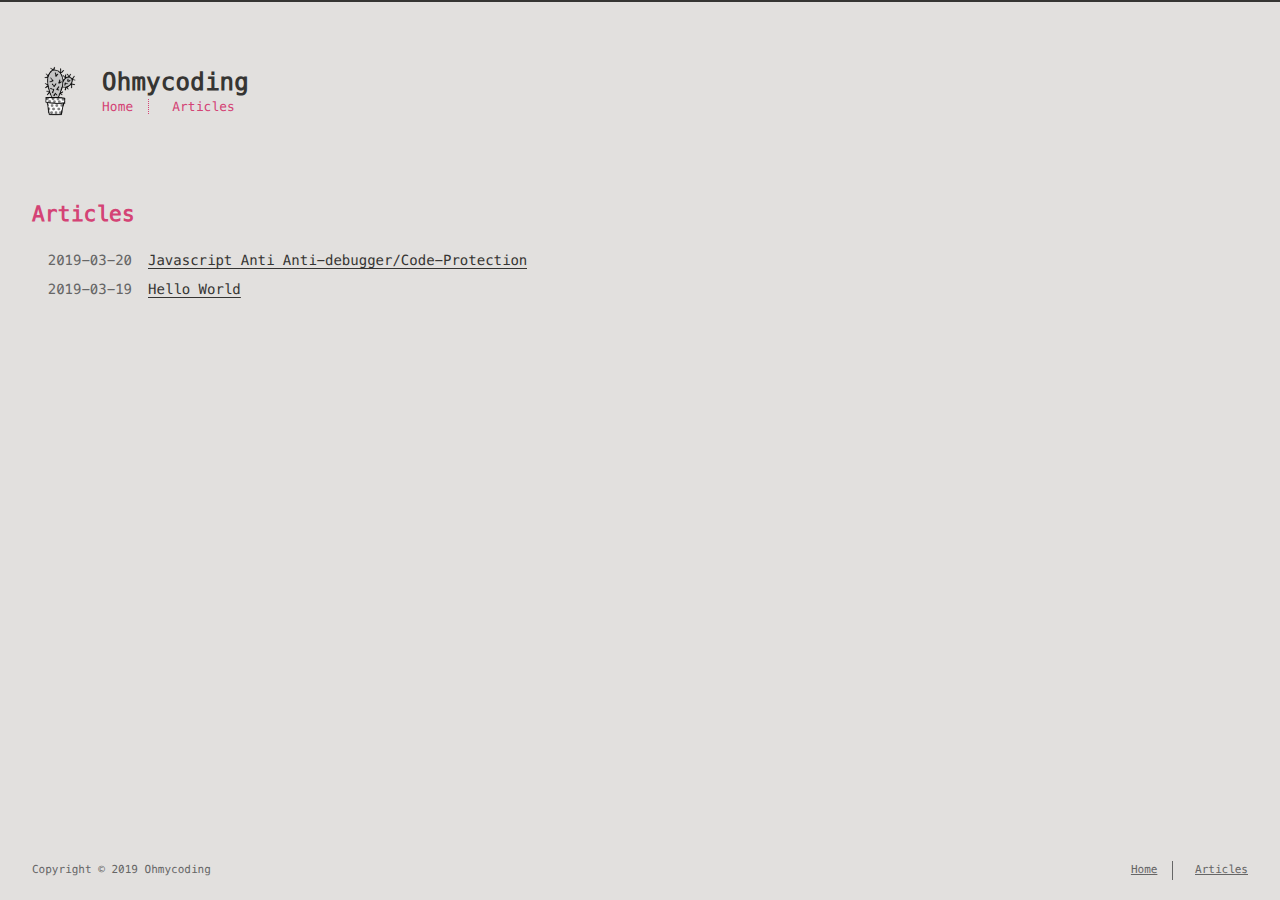
<file: index.html>
<!DOCTYPE html>
<html>
<head><meta name="generator" content="Hexo 3.8.0">
    <!-- so meta -->
    <meta charset="utf-8">
    <meta http-equiv="X-UA-Compatible" content="IE=edge">
    <meta name="HandheldFriendly" content="True">
    <meta name="viewport" content="width=device-width, initial-scale=1, maximum-scale=1">
    <meta property="og:type" content="website">
<meta property="og:title" content="Ohmycoding">
<meta property="og:url" content="https://ohmycoding.com/index.html">
<meta property="og:site_name" content="Ohmycoding">
<meta property="og:locale" content="default">
<meta name="twitter:card" content="summary">
<meta name="twitter:title" content="Ohmycoding">
    
    
        
          
              <link rel="shortcut icon" href="/images/favicon.ico">
          
        
        
          
            <link rel="icon" type="image/png" href="/images/favicon-192x192.png" sizes="192x192">
          
        
        
          
            <link rel="apple-touch-icon" sizes="180x180" href="/images/apple-touch-icon.png">
          
        
    
    <!-- title -->
    <title>Ohmycoding</title>
    <!-- styles -->
    <link rel="stylesheet" href="/css/style.css">
    <!-- persian styles -->
    
      <link rel="stylesheet" href="/css/rtl.css">
    
    <!-- rss -->
    
    
</head>

<body class="max-width mx-auto px3 ltr">
    
    <div class="content index py4">
        
          <header id="header">
  <a href="/">
  
    
      <div id="logo" style="background-image: url(/images/logo.png);"></div>
    
  
    <div id="title">
      <h1>Ohmycoding</h1>
    </div>
  </a>
  <div id="nav">
    <ul>
      <li class="icon">
        <a href="#"><i class="fas fa-bars fa-2x"></i></a>
      </li>
       
        <li><a href="/">Home</a></li>
       
        <li><a href="/archives/">Articles</a></li>
      
    </ul>
  </div>
</header>

        
        <section id="about">
  
  
</section>

<section id="writing">
  <span class="h1"><a href="/archives">Articles</a></span>
  
  <ul class="post-list">
    
    
      
    
    
      <li class="post-item">
        
    <div class="meta">
      
        
          <time datetime="2019-03-21T04:57:19.000Z" itemprop="datePublished">2019-03-20</time>
        
      
    </div>


        <span>
    
        <a class href="/201903/Javascript-Anti-Anti-debugger-Code-Protection/">Javascript Anti Anti-debugger/Code-Protection</a>
    


</span>
      </li>
    
      <li class="post-item">
        
    <div class="meta">
      
        
          <time datetime="2019-03-20T04:40:12.000Z" itemprop="datePublished">2019-03-19</time>
        
      
    </div>


        <span>
    
        <a class href="/201903/hello-world/">Hello World</a>
    


</span>
      </li>
    
  </ul>
  
</section>



        
        <footer id="footer">
  <div class="footer-left">
    Copyright &copy; 2019 Ohmycoding
  </div>
  <div class="footer-right">
    <nav>
      <ul>
         
          <li><a href="/">Home</a></li>
         
          <li><a href="/archives/">Articles</a></li>
        
      </ul>
    </nav>
  </div>
</footer>

    </div>
    <!-- styles -->
<link rel="stylesheet" href="/lib/font-awesome/css/all.min.css">
<link rel="stylesheet" href="/lib/justified-gallery/css/justifiedGallery.min.css">

    <!-- jquery -->
<script src="/lib/jquery/jquery.min.js"></script>
<script src="/lib/justified-gallery/js/jquery.justifiedGallery.min.js"></script>
<script src="/js/main.js"></script>
<!-- search -->

<!-- Google Analytics -->

<!-- Baidu Analytics -->

<!-- Disqus Comments -->


</body>
</html>
</file>
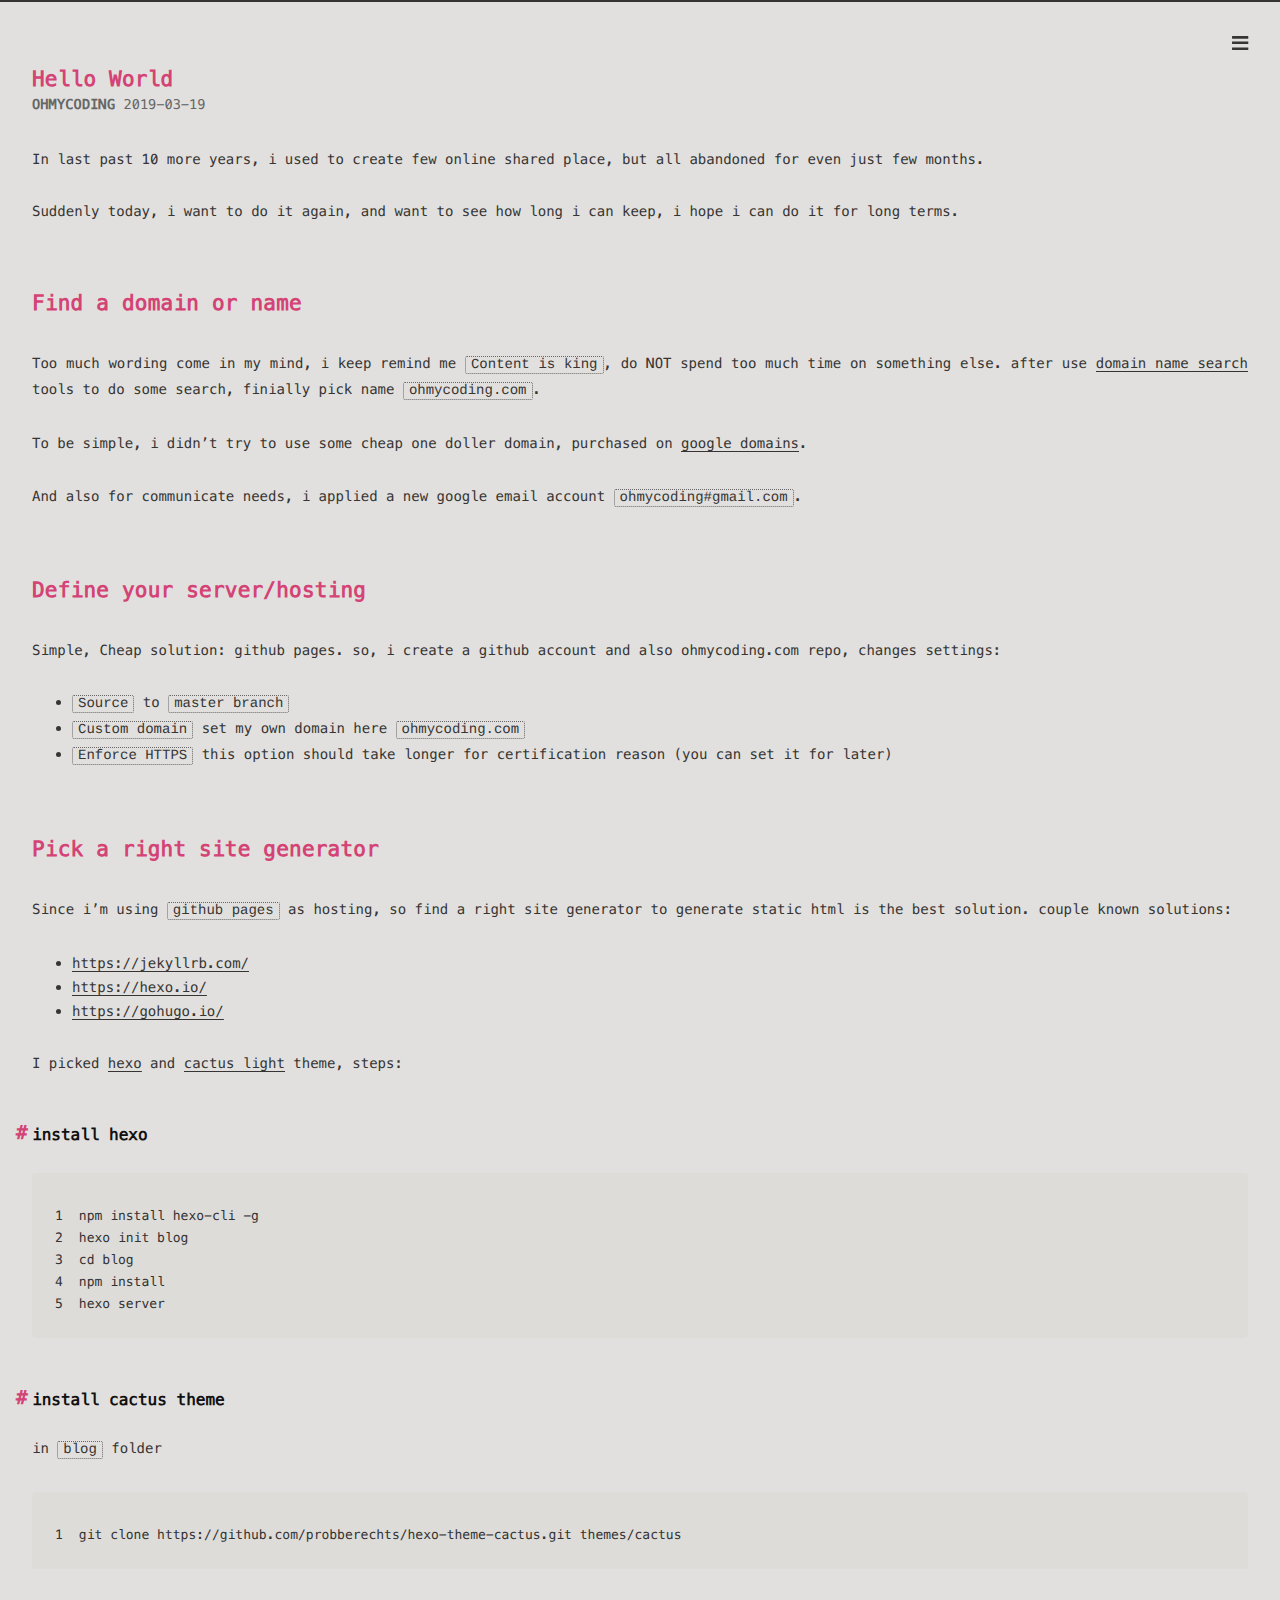
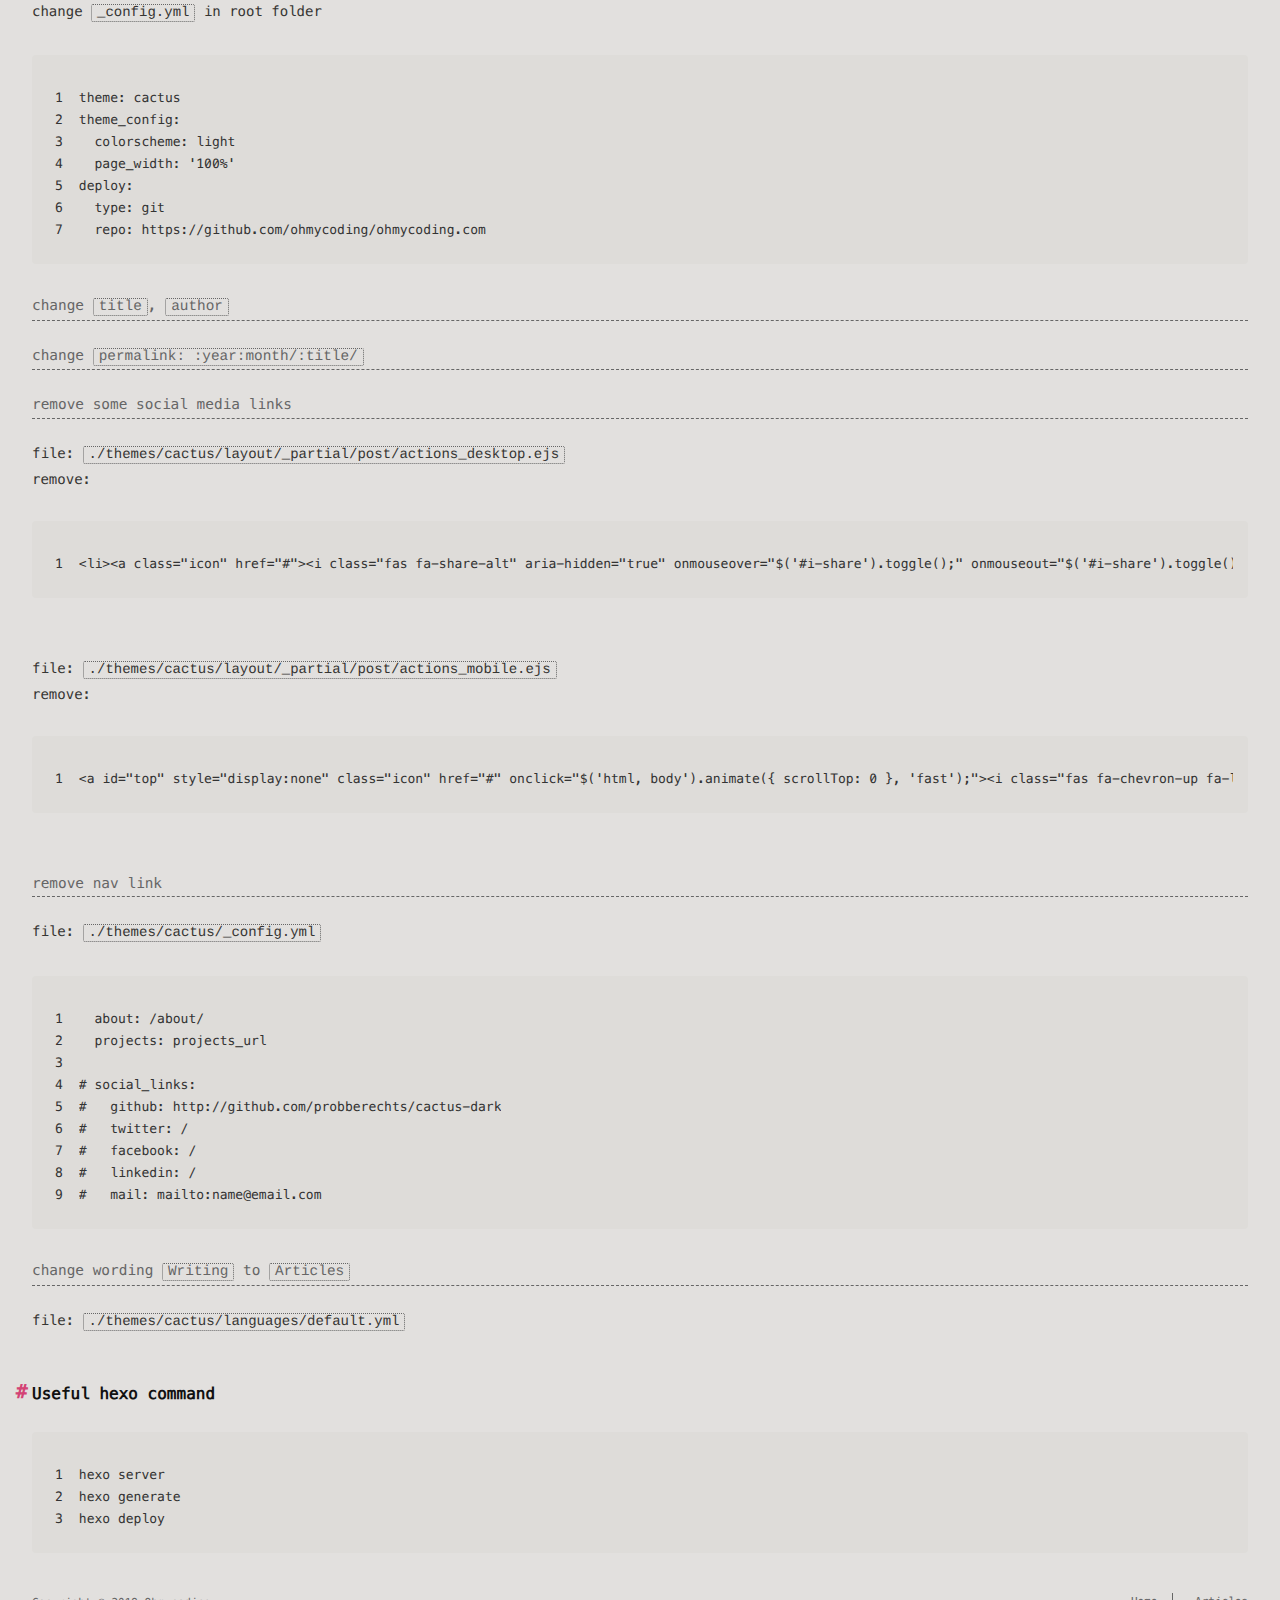
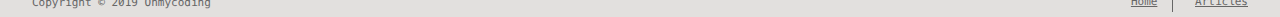
<file: 201903/hello-world/index.html>
<!DOCTYPE html>
<html>
<head><meta name="generator" content="Hexo 3.8.0">
    <!-- so meta -->
    <meta charset="utf-8">
    <meta http-equiv="X-UA-Compatible" content="IE=edge">
    <meta name="HandheldFriendly" content="True">
    <meta name="viewport" content="width=device-width, initial-scale=1, maximum-scale=1">
    <meta name="description" content="In last past 10 more years, i used to create few online shared place, but all abandoned for even just few months.  Suddenly today, i want to do it again, and want to see how long i can keep, i hope i">
<meta property="og:type" content="article">
<meta property="og:title" content="Hello World">
<meta property="og:url" content="https://ohmycoding.com/201903/hello-world/index.html">
<meta property="og:site_name" content="Ohmycoding">
<meta property="og:description" content="In last past 10 more years, i used to create few online shared place, but all abandoned for even just few months.  Suddenly today, i want to do it again, and want to see how long i can keep, i hope i">
<meta property="og:locale" content="default">
<meta property="og:updated_time" content="2019-03-21T05:38:34.000Z">
<meta name="twitter:card" content="summary">
<meta name="twitter:title" content="Hello World">
<meta name="twitter:description" content="In last past 10 more years, i used to create few online shared place, but all abandoned for even just few months.  Suddenly today, i want to do it again, and want to see how long i can keep, i hope i">
    
    
        
          
              <link rel="shortcut icon" href="/images/favicon.ico">
          
        
        
          
            <link rel="icon" type="image/png" href="/images/favicon-192x192.png" sizes="192x192">
          
        
        
          
            <link rel="apple-touch-icon" sizes="180x180" href="/images/apple-touch-icon.png">
          
        
    
    <!-- title -->
    <title>Hello World</title>
    <!-- styles -->
    <link rel="stylesheet" href="/css/style.css">
    <!-- persian styles -->
    
      <link rel="stylesheet" href="/css/rtl.css">
    
    <!-- rss -->
    
    
</head>

<body class="max-width mx-auto px3 ltr">
    
      <div id="header-post">
  <a id="menu-icon" href="#"><i class="fas fa-bars fa-lg"></i></a>
  <a id="menu-icon-tablet" href="#"><i class="fas fa-bars fa-lg"></i></a>
  <a id="top-icon-tablet" href="#" onclick="$('html, body').animate({ scrollTop: 0 }, 'fast');" style="display:none;"><i class="fas fa-chevron-up fa-lg"></i></a>
  <span id="menu">
    <span id="nav">
      <ul>
         
          <li><a href="/">Home</a></li>
         
          <li><a href="/archives/">Articles</a></li>
        
      </ul>
    </span>
    <br>
    <span id="actions">
      <ul>
        
        <li><a class="icon" href="/201903/Javascript-Anti-Anti-debugger-Code-Protection/"><i class="fas fa-chevron-left" aria-hidden="true" onmouseover="$('#i-prev').toggle();" onmouseout="$('#i-prev').toggle();"></i></a></li>
        
        
        <li><a class="icon" href="#" onclick="$('html, body').animate({ scrollTop: 0 }, 'fast');"><i class="fas fa-chevron-up" aria-hidden="true" onmouseover="$('#i-top').toggle();" onmouseout="$('#i-top').toggle();"></i></a></li>
      </ul>
      <span id="i-prev" class="info" style="display:none;">Previous post</span>
      <span id="i-next" class="info" style="display:none;">Next post</span>
      <span id="i-top" class="info" style="display:none;">Back to top</span>
      <span id="i-share" class="info" style="display:none;">Share post</span>
    </span>
    <br>
    <div id="share" style="display: none">
      <ul>
  <li><a class="icon" href="http://www.facebook.com/sharer.php?u=https://ohmycoding.com/201903/hello-world/"><i class="fab fa-facebook " aria-hidden="true"></i></a></li>
  <li><a class="icon" href="https://twitter.com/share?url=https://ohmycoding.com/201903/hello-world/&text=Hello World"><i class="fab fa-twitter " aria-hidden="true"></i></a></li>
  <li><a class="icon" href="http://www.linkedin.com/shareArticle?url=https://ohmycoding.com/201903/hello-world/&title=Hello World"><i class="fab fa-linkedin " aria-hidden="true"></i></a></li>
  <li><a class="icon" href="https://pinterest.com/pin/create/bookmarklet/?url=https://ohmycoding.com/201903/hello-world/&is_video=false&description=Hello World"><i class="fab fa-pinterest " aria-hidden="true"></i></a></li>
  <li><a class="icon" href="mailto:?subject=Hello World&body=Check out this article: https://ohmycoding.com/201903/hello-world/"><i class="fas fa-envelope " aria-hidden="true"></i></a></li>
  <li><a class="icon" href="https://getpocket.com/save?url=https://ohmycoding.com/201903/hello-world/&title=Hello World"><i class="fab fa-get-pocket " aria-hidden="true"></i></a></li>
  <li><a class="icon" href="http://reddit.com/submit?url=https://ohmycoding.com/201903/hello-world/&title=Hello World"><i class="fab fa-reddit " aria-hidden="true"></i></a></li>
  <li><a class="icon" href="http://www.stumbleupon.com/submit?url=https://ohmycoding.com/201903/hello-world/&title=Hello World"><i class="fab fa-stumbleupon " aria-hidden="true"></i></a></li>
  <li><a class="icon" href="http://digg.com/submit?url=https://ohmycoding.com/201903/hello-world/&title=Hello World"><i class="fab fa-digg " aria-hidden="true"></i></a></li>
  <li><a class="icon" href="http://www.tumblr.com/share/link?url=https://ohmycoding.com/201903/hello-world/&name=Hello World&description="><i class="fab fa-tumblr " aria-hidden="true"></i></a></li>
</ul>

    </div>
    <div id="toc">
      <ol class="toc"><li class="toc-item toc-level-1"><a class="toc-link" href="#Find-a-domain-or-name"><span class="toc-number">1.</span> <span class="toc-text">Find a domain or name</span></a></li><li class="toc-item toc-level-1"><a class="toc-link" href="#Define-your-server-hosting"><span class="toc-number">2.</span> <span class="toc-text">Define your server/hosting</span></a></li><li class="toc-item toc-level-1"><a class="toc-link" href="#Pick-a-right-site-generator"><span class="toc-number">3.</span> <span class="toc-text">Pick a right site generator</span></a><ol class="toc-child"><li class="toc-item toc-level-2"><a class="toc-link" href="#install-hexo"><span class="toc-number">3.1.</span> <span class="toc-text">install hexo</span></a></li><li class="toc-item toc-level-2"><a class="toc-link" href="#install-cactus-theme"><span class="toc-number">3.2.</span> <span class="toc-text">install cactus theme</span></a><ol class="toc-child"><li class="toc-item toc-level-4"><a class="toc-link" href="#change-title-author"><span class="toc-number">3.2.0.1.</span> <span class="toc-text">change title, author</span></a></li><li class="toc-item toc-level-4"><a class="toc-link" href="#change-permalink-year-month-title"><span class="toc-number">3.2.0.2.</span> <span class="toc-text">change permalink: :year:month/:title/</span></a></li><li class="toc-item toc-level-4"><a class="toc-link" href="#remove-some-social-media-links"><span class="toc-number">3.2.0.3.</span> <span class="toc-text">remove some social media links</span></a></li><li class="toc-item toc-level-4"><a class="toc-link" href="#remove-nav-link"><span class="toc-number">3.2.0.4.</span> <span class="toc-text">remove nav link</span></a></li><li class="toc-item toc-level-4"><a class="toc-link" href="#change-wording-Writing-to-Articles"><span class="toc-number">3.2.0.5.</span> <span class="toc-text">change wording Writing to Articles</span></a></li></ol></li></ol></li><li class="toc-item toc-level-2"><a class="toc-link" href="#Useful-hexo-command"><span class="toc-number">3.3.</span> <span class="toc-text">Useful hexo command</span></a></li></ol>
    </div>
  </span>
</div>

    
    <div class="content index py4">
        
        <article class="post" itemscope itemtype="http://schema.org/BlogPosting">
  <header>
    
    <h1 class="posttitle" itemprop="name headline">
        Hello World
    </h1>



    <div class="meta">
      <span class="author" itemprop="author" itemscope itemtype="http://schema.org/Person">
        <span itemprop="name">Ohmycoding</span>
      </span>
      
    <div class="postdate">
      
        <time datetime="2019-03-20T04:40:12.000Z" itemprop="datePublished">2019-03-19</time>
        
      
    </div>


      

      

    </div>
  </header>
  

  <div class="content" itemprop="articleBody">
    <p>In last past 10 more years, i used to create few online shared place, but all abandoned for even just few months. </p>
<p>Suddenly today, i want to do it again, and want to see how long i can keep, i hope i can do it for long terms.</p>
<h1 id="Find-a-domain-or-name"><a href="#Find-a-domain-or-name" class="headerlink" title="Find a domain or name"></a>Find a domain or name</h1><p>Too much wording come in my mind, i keep remind me <code>Content is king</code>, do NOT spend too much time on something else. after use <a href="https://instantdomainsearch.com/" target="_blank" rel="noopener">domain name search</a> tools to do some search, finially pick name <code>ohmycoding.com</code>.</p>
<p>To be simple, i didn’t try to use some cheap one doller domain, purchased on <a href="https://domains.google/" target="_blank" rel="noopener">google domains</a>.</p>
<p>And also for communicate needs, i applied a new google email account <code>ohmycoding#gmail.com</code>.</p>
<h1 id="Define-your-server-hosting"><a href="#Define-your-server-hosting" class="headerlink" title="Define your server/hosting"></a>Define your server/hosting</h1><p>Simple, Cheap solution: github pages. so, i create a github account and also ohmycoding.com repo, changes settings:</p>
<ul>
<li><code>Source</code> to <code>master branch</code></li>
<li><code>Custom domain</code> set my own domain here <code>ohmycoding.com</code></li>
<li><code>Enforce HTTPS</code> this option should take longer for certification reason (you can set it for later)</li>
</ul>
<h1 id="Pick-a-right-site-generator"><a href="#Pick-a-right-site-generator" class="headerlink" title="Pick a right site generator"></a>Pick a right site generator</h1><p>Since i’m using <code>github pages</code> as hosting, so find a right site generator to generate static html is the best solution. couple known solutions:</p>
<ul>
<li><a href="https://jekyllrb.com/" target="_blank" rel="noopener">https://jekyllrb.com/</a></li>
<li><a href="https://hexo.io/" target="_blank" rel="noopener">https://hexo.io/</a></li>
<li><a href="https://gohugo.io/" target="_blank" rel="noopener">https://gohugo.io/</a></li>
</ul>
<p>I picked <a href="https://hexo.io/" target="_blank" rel="noopener">hexo</a> and <a href="https://github.com/probberechts/hexo-theme-cactus" target="_blank" rel="noopener">cactus light</a> theme, steps:</p>
<h2 id="install-hexo"><a href="#install-hexo" class="headerlink" title="install hexo"></a>install hexo</h2><figure class="highlight plain"><table><tr><td class="gutter"><pre><span class="line">1</span><br><span class="line">2</span><br><span class="line">3</span><br><span class="line">4</span><br><span class="line">5</span><br></pre></td><td class="code"><pre><span class="line">npm install hexo-cli -g</span><br><span class="line">hexo init blog</span><br><span class="line">cd blog</span><br><span class="line">npm install</span><br><span class="line">hexo server</span><br></pre></td></tr></table></figure>
<h2 id="install-cactus-theme"><a href="#install-cactus-theme" class="headerlink" title="install cactus theme"></a>install cactus theme</h2><p>in <code>blog</code> folder</p>
<figure class="highlight plain"><table><tr><td class="gutter"><pre><span class="line">1</span><br></pre></td><td class="code"><pre><span class="line">git clone https://github.com/probberechts/hexo-theme-cactus.git themes/cactus</span><br></pre></td></tr></table></figure>
<p>change <code>_config.yml</code> in root folder</p>
<figure class="highlight plain"><table><tr><td class="gutter"><pre><span class="line">1</span><br><span class="line">2</span><br><span class="line">3</span><br><span class="line">4</span><br><span class="line">5</span><br><span class="line">6</span><br><span class="line">7</span><br></pre></td><td class="code"><pre><span class="line">theme: cactus</span><br><span class="line">theme_config:</span><br><span class="line">  colorscheme: light</span><br><span class="line">  page_width: &apos;100%&apos;</span><br><span class="line">deploy:</span><br><span class="line">  type: git</span><br><span class="line">  repo: https://github.com/ohmycoding/ohmycoding.com</span><br></pre></td></tr></table></figure>
<h4 id="change-title-author"><a href="#change-title-author" class="headerlink" title="change title, author"></a>change <code>title</code>, <code>author</code></h4><h4 id="change-permalink-year-month-title"><a href="#change-permalink-year-month-title" class="headerlink" title="change permalink: :year:month/:title/"></a>change <code>permalink: :year:month/:title/</code></h4><h4 id="remove-some-social-media-links"><a href="#remove-some-social-media-links" class="headerlink" title="remove some social media links"></a>remove some social media links</h4><p>file: <code>./themes/cactus/layout/_partial/post/actions_desktop.ejs</code><br>remove:<br><figure class="highlight plain"><table><tr><td class="gutter"><pre><span class="line">1</span><br></pre></td><td class="code"><pre><span class="line">&lt;li&gt;&lt;a class=&quot;icon&quot; href=&quot;#&quot;&gt;&lt;i class=&quot;fas fa-share-alt&quot; aria-hidden=&quot;true&quot; onmouseover=&quot;$(&apos;#i-share&apos;).toggle();&quot; onmouseout=&quot;$(&apos;#i-share&apos;).toggle();&quot; onclick=&quot;$(&apos;#share&apos;).toggle();return false;&quot;&gt;&lt;/i&gt;&lt;/a&gt;&lt;/li&gt;</span><br></pre></td></tr></table></figure></p>
<p>file: <code>./themes/cactus/layout/_partial/post/actions_mobile.ejs</code><br>remove:<br><figure class="highlight plain"><table><tr><td class="gutter"><pre><span class="line">1</span><br></pre></td><td class="code"><pre><span class="line">&lt;a id=&quot;top&quot; style=&quot;display:none&quot; class=&quot;icon&quot; href=&quot;#&quot; onclick=&quot;$(&apos;html, body&apos;).animate(&#123; scrollTop: 0 &#125;, &apos;fast&apos;);&quot;&gt;&lt;i class=&quot;fas fa-chevron-up fa-lg&quot; aria-hidden=&quot;true&quot;&gt;&lt;/i&gt; &lt;%= __(&apos;post.mobile.back_to_top&apos;) %&gt;&lt;/a&gt;</span><br></pre></td></tr></table></figure></p>
<h4 id="remove-nav-link"><a href="#remove-nav-link" class="headerlink" title="remove nav link"></a>remove nav link</h4><p>file: <code>./themes/cactus/_config.yml</code></p>
<figure class="highlight plain"><table><tr><td class="gutter"><pre><span class="line">1</span><br><span class="line">2</span><br><span class="line">3</span><br><span class="line">4</span><br><span class="line">5</span><br><span class="line">6</span><br><span class="line">7</span><br><span class="line">8</span><br><span class="line">9</span><br></pre></td><td class="code"><pre><span class="line">  about: /about/</span><br><span class="line">  projects: projects_url</span><br><span class="line">  </span><br><span class="line"># social_links:</span><br><span class="line">#   github: http://github.com/probberechts/cactus-dark</span><br><span class="line">#   twitter: /</span><br><span class="line">#   facebook: /</span><br><span class="line">#   linkedin: /</span><br><span class="line">#   mail: mailto:name@email.com</span><br></pre></td></tr></table></figure>
<h4 id="change-wording-Writing-to-Articles"><a href="#change-wording-Writing-to-Articles" class="headerlink" title="change wording Writing to Articles"></a>change wording <code>Writing</code> to <code>Articles</code></h4><p>file: <code>./themes/cactus/languages/default.yml</code></p>
<h2 id="Useful-hexo-command"><a href="#Useful-hexo-command" class="headerlink" title="Useful hexo command"></a>Useful hexo command</h2><figure class="highlight plain"><table><tr><td class="gutter"><pre><span class="line">1</span><br><span class="line">2</span><br><span class="line">3</span><br></pre></td><td class="code"><pre><span class="line">hexo server</span><br><span class="line">hexo generate</span><br><span class="line">hexo deploy</span><br></pre></td></tr></table></figure>

  </div>
</article>



        
          <div id="footer-post-container">
  <div id="footer-post">

    <div id="nav-footer" style="display: none">
      <ul>
         
          <li><a href="/">Home</a></li>
         
          <li><a href="/archives/">Articles</a></li>
        
      </ul>
    </div>

    <div id="toc-footer" style="display: none">
      <ol class="toc"><li class="toc-item toc-level-1"><a class="toc-link" href="#Find-a-domain-or-name"><span class="toc-number">1.</span> <span class="toc-text">Find a domain or name</span></a></li><li class="toc-item toc-level-1"><a class="toc-link" href="#Define-your-server-hosting"><span class="toc-number">2.</span> <span class="toc-text">Define your server/hosting</span></a></li><li class="toc-item toc-level-1"><a class="toc-link" href="#Pick-a-right-site-generator"><span class="toc-number">3.</span> <span class="toc-text">Pick a right site generator</span></a><ol class="toc-child"><li class="toc-item toc-level-2"><a class="toc-link" href="#install-hexo"><span class="toc-number">3.1.</span> <span class="toc-text">install hexo</span></a></li><li class="toc-item toc-level-2"><a class="toc-link" href="#install-cactus-theme"><span class="toc-number">3.2.</span> <span class="toc-text">install cactus theme</span></a><ol class="toc-child"><li class="toc-item toc-level-4"><a class="toc-link" href="#change-title-author"><span class="toc-number">3.2.0.1.</span> <span class="toc-text">change title, author</span></a></li><li class="toc-item toc-level-4"><a class="toc-link" href="#change-permalink-year-month-title"><span class="toc-number">3.2.0.2.</span> <span class="toc-text">change permalink: :year:month/:title/</span></a></li><li class="toc-item toc-level-4"><a class="toc-link" href="#remove-some-social-media-links"><span class="toc-number">3.2.0.3.</span> <span class="toc-text">remove some social media links</span></a></li><li class="toc-item toc-level-4"><a class="toc-link" href="#remove-nav-link"><span class="toc-number">3.2.0.4.</span> <span class="toc-text">remove nav link</span></a></li><li class="toc-item toc-level-4"><a class="toc-link" href="#change-wording-Writing-to-Articles"><span class="toc-number">3.2.0.5.</span> <span class="toc-text">change wording Writing to Articles</span></a></li></ol></li></ol></li><li class="toc-item toc-level-2"><a class="toc-link" href="#Useful-hexo-command"><span class="toc-number">3.3.</span> <span class="toc-text">Useful hexo command</span></a></li></ol>
    </div>

    <div id="share-footer" style="display: none">
      <ul>
  <li><a class="icon" href="http://www.facebook.com/sharer.php?u=https://ohmycoding.com/201903/hello-world/"><i class="fab fa-facebook fa-lg" aria-hidden="true"></i></a></li>
  <li><a class="icon" href="https://twitter.com/share?url=https://ohmycoding.com/201903/hello-world/&text=Hello World"><i class="fab fa-twitter fa-lg" aria-hidden="true"></i></a></li>
  <li><a class="icon" href="http://www.linkedin.com/shareArticle?url=https://ohmycoding.com/201903/hello-world/&title=Hello World"><i class="fab fa-linkedin fa-lg" aria-hidden="true"></i></a></li>
  <li><a class="icon" href="https://pinterest.com/pin/create/bookmarklet/?url=https://ohmycoding.com/201903/hello-world/&is_video=false&description=Hello World"><i class="fab fa-pinterest fa-lg" aria-hidden="true"></i></a></li>
  <li><a class="icon" href="mailto:?subject=Hello World&body=Check out this article: https://ohmycoding.com/201903/hello-world/"><i class="fas fa-envelope fa-lg" aria-hidden="true"></i></a></li>
  <li><a class="icon" href="https://getpocket.com/save?url=https://ohmycoding.com/201903/hello-world/&title=Hello World"><i class="fab fa-get-pocket fa-lg" aria-hidden="true"></i></a></li>
  <li><a class="icon" href="http://reddit.com/submit?url=https://ohmycoding.com/201903/hello-world/&title=Hello World"><i class="fab fa-reddit fa-lg" aria-hidden="true"></i></a></li>
  <li><a class="icon" href="http://www.stumbleupon.com/submit?url=https://ohmycoding.com/201903/hello-world/&title=Hello World"><i class="fab fa-stumbleupon fa-lg" aria-hidden="true"></i></a></li>
  <li><a class="icon" href="http://digg.com/submit?url=https://ohmycoding.com/201903/hello-world/&title=Hello World"><i class="fab fa-digg fa-lg" aria-hidden="true"></i></a></li>
  <li><a class="icon" href="http://www.tumblr.com/share/link?url=https://ohmycoding.com/201903/hello-world/&name=Hello World&description="><i class="fab fa-tumblr fa-lg" aria-hidden="true"></i></a></li>
</ul>

    </div>

    <div id="actions-footer">
        <a id="menu" class="icon" href="#" onclick="$('#nav-footer').toggle();return false;"><i class="fas fa-bars fa-lg" aria-hidden="true"></i> Menu</a>
        <a id="toc" class="icon" href="#" onclick="$('#toc-footer').toggle();return false;"><i class="fas fa-list fa-lg" aria-hidden="true"></i> TOC</a>
        <a id="share" class="icon" href="#" onclick="$('#share-footer').toggle();return false;"><i class="fas fa-share-alt fa-lg" aria-hidden="true"></i> Share</a>
    </div>

  </div>
</div>

        
        <footer id="footer">
  <div class="footer-left">
    Copyright &copy; 2019 Ohmycoding
  </div>
  <div class="footer-right">
    <nav>
      <ul>
         
          <li><a href="/">Home</a></li>
         
          <li><a href="/archives/">Articles</a></li>
        
      </ul>
    </nav>
  </div>
</footer>

    </div>
    <!-- styles -->
<link rel="stylesheet" href="/lib/font-awesome/css/all.min.css">
<link rel="stylesheet" href="/lib/justified-gallery/css/justifiedGallery.min.css">

    <!-- jquery -->
<script src="/lib/jquery/jquery.min.js"></script>
<script src="/lib/justified-gallery/js/jquery.justifiedGallery.min.js"></script>
<script src="/js/main.js"></script>
<!-- search -->

<!-- Google Analytics -->

<!-- Baidu Analytics -->

<!-- Disqus Comments -->


</body>
</html>
</file>
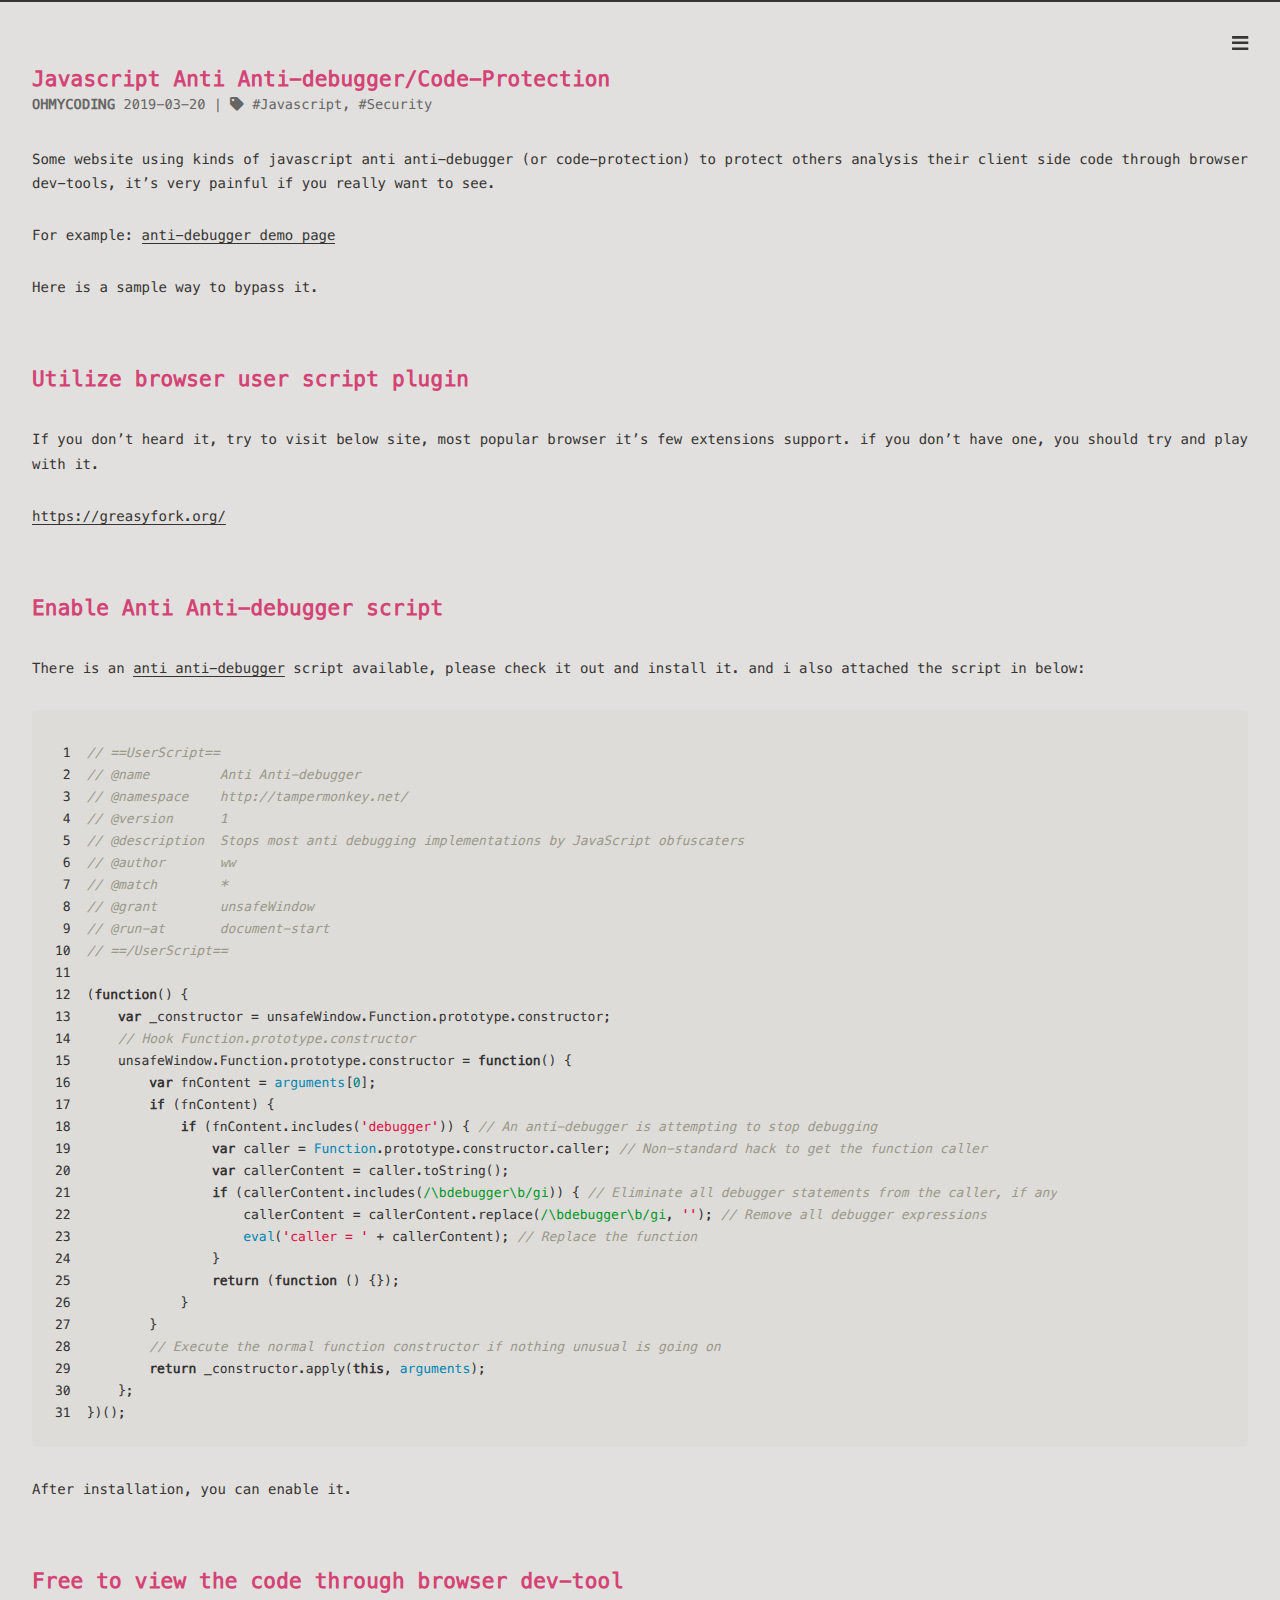
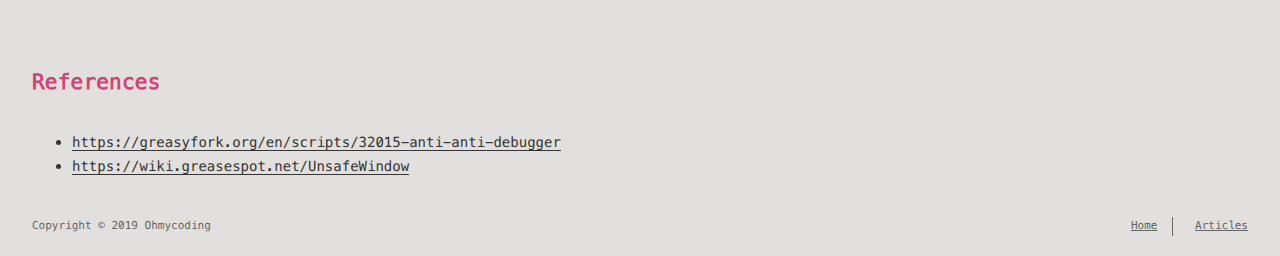
<file: 201903/Javascript-Anti-Anti-debugger-Code-Protection/index.html>
<!DOCTYPE html>
<html>
<head><meta name="generator" content="Hexo 3.8.0">
    <!-- so meta -->
    <meta charset="utf-8">
    <meta http-equiv="X-UA-Compatible" content="IE=edge">
    <meta name="HandheldFriendly" content="True">
    <meta name="viewport" content="width=device-width, initial-scale=1, maximum-scale=1">
    <meta name="description" content="Some website using kinds of javascript anti anti-debugger (or code-protection) to protect others analysis their client side code through browser dev-tools, it’s very painful if you really want to see.">
<meta name="keywords" content="Javascript,Security">
<meta property="og:type" content="article">
<meta property="og:title" content="Javascript Anti Anti-debugger&#x2F;Code-Protection">
<meta property="og:url" content="https://ohmycoding.com/201903/Javascript-Anti-Anti-debugger-Code-Protection/index.html">
<meta property="og:site_name" content="Ohmycoding">
<meta property="og:description" content="Some website using kinds of javascript anti anti-debugger (or code-protection) to protect others analysis their client side code through browser dev-tools, it’s very painful if you really want to see.">
<meta property="og:locale" content="default">
<meta property="og:updated_time" content="2019-03-22T03:55:06.000Z">
<meta name="twitter:card" content="summary">
<meta name="twitter:title" content="Javascript Anti Anti-debugger&#x2F;Code-Protection">
<meta name="twitter:description" content="Some website using kinds of javascript anti anti-debugger (or code-protection) to protect others analysis their client side code through browser dev-tools, it’s very painful if you really want to see.">
    
    
        
          
              <link rel="shortcut icon" href="/images/favicon.ico">
          
        
        
          
            <link rel="icon" type="image/png" href="/images/favicon-192x192.png" sizes="192x192">
          
        
        
          
            <link rel="apple-touch-icon" sizes="180x180" href="/images/apple-touch-icon.png">
          
        
    
    <!-- title -->
    <title>Javascript Anti Anti-debugger/Code-Protection</title>
    <!-- styles -->
    <link rel="stylesheet" href="/css/style.css">
    <!-- persian styles -->
    
      <link rel="stylesheet" href="/css/rtl.css">
    
    <!-- rss -->
    
    
</head>

<body class="max-width mx-auto px3 ltr">
    
      <div id="header-post">
  <a id="menu-icon" href="#"><i class="fas fa-bars fa-lg"></i></a>
  <a id="menu-icon-tablet" href="#"><i class="fas fa-bars fa-lg"></i></a>
  <a id="top-icon-tablet" href="#" onclick="$('html, body').animate({ scrollTop: 0 }, 'fast');" style="display:none;"><i class="fas fa-chevron-up fa-lg"></i></a>
  <span id="menu">
    <span id="nav">
      <ul>
         
          <li><a href="/">Home</a></li>
         
          <li><a href="/archives/">Articles</a></li>
        
      </ul>
    </span>
    <br>
    <span id="actions">
      <ul>
        
        
        <li><a class="icon" href="/201903/hello-world/"><i class="fas fa-chevron-right" aria-hidden="true" onmouseover="$('#i-next').toggle();" onmouseout="$('#i-next').toggle();"></i></a></li>
        
        <li><a class="icon" href="#" onclick="$('html, body').animate({ scrollTop: 0 }, 'fast');"><i class="fas fa-chevron-up" aria-hidden="true" onmouseover="$('#i-top').toggle();" onmouseout="$('#i-top').toggle();"></i></a></li>
      </ul>
      <span id="i-prev" class="info" style="display:none;">Previous post</span>
      <span id="i-next" class="info" style="display:none;">Next post</span>
      <span id="i-top" class="info" style="display:none;">Back to top</span>
      <span id="i-share" class="info" style="display:none;">Share post</span>
    </span>
    <br>
    <div id="share" style="display: none">
      <ul>
  <li><a class="icon" href="http://www.facebook.com/sharer.php?u=https://ohmycoding.com/201903/Javascript-Anti-Anti-debugger-Code-Protection/"><i class="fab fa-facebook " aria-hidden="true"></i></a></li>
  <li><a class="icon" href="https://twitter.com/share?url=https://ohmycoding.com/201903/Javascript-Anti-Anti-debugger-Code-Protection/&text=Javascript Anti Anti-debugger/Code-Protection"><i class="fab fa-twitter " aria-hidden="true"></i></a></li>
  <li><a class="icon" href="http://www.linkedin.com/shareArticle?url=https://ohmycoding.com/201903/Javascript-Anti-Anti-debugger-Code-Protection/&title=Javascript Anti Anti-debugger/Code-Protection"><i class="fab fa-linkedin " aria-hidden="true"></i></a></li>
  <li><a class="icon" href="https://pinterest.com/pin/create/bookmarklet/?url=https://ohmycoding.com/201903/Javascript-Anti-Anti-debugger-Code-Protection/&is_video=false&description=Javascript Anti Anti-debugger/Code-Protection"><i class="fab fa-pinterest " aria-hidden="true"></i></a></li>
  <li><a class="icon" href="mailto:?subject=Javascript Anti Anti-debugger/Code-Protection&body=Check out this article: https://ohmycoding.com/201903/Javascript-Anti-Anti-debugger-Code-Protection/"><i class="fas fa-envelope " aria-hidden="true"></i></a></li>
  <li><a class="icon" href="https://getpocket.com/save?url=https://ohmycoding.com/201903/Javascript-Anti-Anti-debugger-Code-Protection/&title=Javascript Anti Anti-debugger/Code-Protection"><i class="fab fa-get-pocket " aria-hidden="true"></i></a></li>
  <li><a class="icon" href="http://reddit.com/submit?url=https://ohmycoding.com/201903/Javascript-Anti-Anti-debugger-Code-Protection/&title=Javascript Anti Anti-debugger/Code-Protection"><i class="fab fa-reddit " aria-hidden="true"></i></a></li>
  <li><a class="icon" href="http://www.stumbleupon.com/submit?url=https://ohmycoding.com/201903/Javascript-Anti-Anti-debugger-Code-Protection/&title=Javascript Anti Anti-debugger/Code-Protection"><i class="fab fa-stumbleupon " aria-hidden="true"></i></a></li>
  <li><a class="icon" href="http://digg.com/submit?url=https://ohmycoding.com/201903/Javascript-Anti-Anti-debugger-Code-Protection/&title=Javascript Anti Anti-debugger/Code-Protection"><i class="fab fa-digg " aria-hidden="true"></i></a></li>
  <li><a class="icon" href="http://www.tumblr.com/share/link?url=https://ohmycoding.com/201903/Javascript-Anti-Anti-debugger-Code-Protection/&name=Javascript Anti Anti-debugger/Code-Protection&description="><i class="fab fa-tumblr " aria-hidden="true"></i></a></li>
</ul>

    </div>
    <div id="toc">
      <ol class="toc"><li class="toc-item toc-level-1"><a class="toc-link" href="#Utilize-browser-user-script-plugin"><span class="toc-number">1.</span> <span class="toc-text">Utilize browser user script plugin</span></a></li><li class="toc-item toc-level-1"><a class="toc-link" href="#Enable-Anti-Anti-debugger-script"><span class="toc-number">2.</span> <span class="toc-text">Enable Anti Anti-debugger script</span></a></li><li class="toc-item toc-level-1"><a class="toc-link" href="#Free-to-view-the-code-through-browser-dev-tool"><span class="toc-number">3.</span> <span class="toc-text">Free to view the code through browser dev-tool</span></a></li><li class="toc-item toc-level-1"><a class="toc-link" href="#References"><span class="toc-number">4.</span> <span class="toc-text">References</span></a></li></ol>
    </div>
  </span>
</div>

    
    <div class="content index py4">
        
        <article class="post" itemscope itemtype="http://schema.org/BlogPosting">
  <header>
    
    <h1 class="posttitle" itemprop="name headline">
        Javascript Anti Anti-debugger/Code-Protection
    </h1>



    <div class="meta">
      <span class="author" itemprop="author" itemscope itemtype="http://schema.org/Person">
        <span itemprop="name">Ohmycoding</span>
      </span>
      
    <div class="postdate">
      
        <time datetime="2019-03-21T04:57:19.000Z" itemprop="datePublished">2019-03-20</time>
        
      
    </div>


      

      
    <div class="article-tag">
        <i class="fas fa-tag"></i>
        <a class="tag-link" href="/tags/Javascript/">Javascript</a>, <a class="tag-link" href="/tags/Security/">Security</a>
    </div>


    </div>
  </header>
  

  <div class="content" itemprop="articleBody">
    <p>Some website using kinds of javascript anti anti-debugger (or code-protection) to protect others analysis their client side code through browser dev-tools, it’s very painful if you really want to see.</p>
<p>For example: <a href="https://ohmycoding.com/demos/anti-code-protection.html">anti-debugger demo page</a></p>
<p>Here is a sample way to bypass it.</p>
<h1 id="Utilize-browser-user-script-plugin"><a href="#Utilize-browser-user-script-plugin" class="headerlink" title="Utilize browser user script plugin"></a>Utilize browser user script plugin</h1><p>If you don’t heard it, try to visit below site, most popular browser it’s few extensions support. if you don’t have one, you should try and play with it. </p>
<p><a href="https://greasyfork.org/en" target="_blank" rel="noopener">https://greasyfork.org/</a></p>
<h1 id="Enable-Anti-Anti-debugger-script"><a href="#Enable-Anti-Anti-debugger-script" class="headerlink" title="Enable Anti Anti-debugger script"></a>Enable Anti Anti-debugger script</h1><p>There is an <a href="https://greasyfork.org/en/scripts/32015-anti-anti-debugger/code" target="_blank" rel="noopener">anti anti-debugger</a> script available, please check it out and install it. and i also attached the script in below:</p>
<figure class="highlight javascript"><table><tr><td class="gutter"><pre><span class="line">1</span><br><span class="line">2</span><br><span class="line">3</span><br><span class="line">4</span><br><span class="line">5</span><br><span class="line">6</span><br><span class="line">7</span><br><span class="line">8</span><br><span class="line">9</span><br><span class="line">10</span><br><span class="line">11</span><br><span class="line">12</span><br><span class="line">13</span><br><span class="line">14</span><br><span class="line">15</span><br><span class="line">16</span><br><span class="line">17</span><br><span class="line">18</span><br><span class="line">19</span><br><span class="line">20</span><br><span class="line">21</span><br><span class="line">22</span><br><span class="line">23</span><br><span class="line">24</span><br><span class="line">25</span><br><span class="line">26</span><br><span class="line">27</span><br><span class="line">28</span><br><span class="line">29</span><br><span class="line">30</span><br><span class="line">31</span><br></pre></td><td class="code"><pre><span class="line"><span class="comment">// ==UserScript==</span></span><br><span class="line"><span class="comment">// @name         Anti Anti-debugger</span></span><br><span class="line"><span class="comment">// @namespace    http://tampermonkey.net/</span></span><br><span class="line"><span class="comment">// @version      1</span></span><br><span class="line"><span class="comment">// @description  Stops most anti debugging implementations by JavaScript obfuscaters</span></span><br><span class="line"><span class="comment">// @author       ww</span></span><br><span class="line"><span class="comment">// @match        *</span></span><br><span class="line"><span class="comment">// @grant        unsafeWindow</span></span><br><span class="line"><span class="comment">// @run-at       document-start</span></span><br><span class="line"><span class="comment">// ==/UserScript==</span></span><br><span class="line"></span><br><span class="line">(<span class="function"><span class="keyword">function</span>(<span class="params"></span>) </span>&#123;</span><br><span class="line">    <span class="keyword">var</span> _constructor = unsafeWindow.Function.prototype.constructor;</span><br><span class="line">    <span class="comment">// Hook Function.prototype.constructor</span></span><br><span class="line">    unsafeWindow.Function.prototype.constructor = <span class="function"><span class="keyword">function</span>(<span class="params"></span>) </span>&#123;</span><br><span class="line">        <span class="keyword">var</span> fnContent = <span class="built_in">arguments</span>[<span class="number">0</span>];</span><br><span class="line">        <span class="keyword">if</span> (fnContent) &#123;</span><br><span class="line">            <span class="keyword">if</span> (fnContent.includes(<span class="string">'debugger'</span>)) &#123; <span class="comment">// An anti-debugger is attempting to stop debugging</span></span><br><span class="line">                <span class="keyword">var</span> caller = <span class="built_in">Function</span>.prototype.constructor.caller; <span class="comment">// Non-standard hack to get the function caller</span></span><br><span class="line">                <span class="keyword">var</span> callerContent = caller.toString();</span><br><span class="line">                <span class="keyword">if</span> (callerContent.includes(<span class="regexp">/\bdebugger\b/gi</span>)) &#123; <span class="comment">// Eliminate all debugger statements from the caller, if any</span></span><br><span class="line">                    callerContent = callerContent.replace(<span class="regexp">/\bdebugger\b/gi</span>, <span class="string">''</span>); <span class="comment">// Remove all debugger expressions</span></span><br><span class="line">                    <span class="built_in">eval</span>(<span class="string">'caller = '</span> + callerContent); <span class="comment">// Replace the function</span></span><br><span class="line">                &#125;</span><br><span class="line">                <span class="keyword">return</span> (<span class="function"><span class="keyword">function</span> (<span class="params"></span>) </span>&#123;&#125;);</span><br><span class="line">            &#125;</span><br><span class="line">        &#125;</span><br><span class="line">        <span class="comment">// Execute the normal function constructor if nothing unusual is going on</span></span><br><span class="line">        <span class="keyword">return</span> _constructor.apply(<span class="keyword">this</span>, <span class="built_in">arguments</span>);</span><br><span class="line">    &#125;;</span><br><span class="line">&#125;)();</span><br></pre></td></tr></table></figure>
<p>After installation, you can enable it. </p>
<h1 id="Free-to-view-the-code-through-browser-dev-tool"><a href="#Free-to-view-the-code-through-browser-dev-tool" class="headerlink" title="Free to view the code through browser dev-tool"></a>Free to view the code through browser dev-tool</h1><h1 id="References"><a href="#References" class="headerlink" title="References"></a>References</h1><ul>
<li><a href="https://greasyfork.org/en/scripts/32015-anti-anti-debugger" target="_blank" rel="noopener">https://greasyfork.org/en/scripts/32015-anti-anti-debugger</a></li>
<li><a href="https://wiki.greasespot.net/UnsafeWindow" target="_blank" rel="noopener">https://wiki.greasespot.net/UnsafeWindow</a></li>
</ul>

  </div>
</article>



        
          <div id="footer-post-container">
  <div id="footer-post">

    <div id="nav-footer" style="display: none">
      <ul>
         
          <li><a href="/">Home</a></li>
         
          <li><a href="/archives/">Articles</a></li>
        
      </ul>
    </div>

    <div id="toc-footer" style="display: none">
      <ol class="toc"><li class="toc-item toc-level-1"><a class="toc-link" href="#Utilize-browser-user-script-plugin"><span class="toc-number">1.</span> <span class="toc-text">Utilize browser user script plugin</span></a></li><li class="toc-item toc-level-1"><a class="toc-link" href="#Enable-Anti-Anti-debugger-script"><span class="toc-number">2.</span> <span class="toc-text">Enable Anti Anti-debugger script</span></a></li><li class="toc-item toc-level-1"><a class="toc-link" href="#Free-to-view-the-code-through-browser-dev-tool"><span class="toc-number">3.</span> <span class="toc-text">Free to view the code through browser dev-tool</span></a></li><li class="toc-item toc-level-1"><a class="toc-link" href="#References"><span class="toc-number">4.</span> <span class="toc-text">References</span></a></li></ol>
    </div>

    <div id="share-footer" style="display: none">
      <ul>
  <li><a class="icon" href="http://www.facebook.com/sharer.php?u=https://ohmycoding.com/201903/Javascript-Anti-Anti-debugger-Code-Protection/"><i class="fab fa-facebook fa-lg" aria-hidden="true"></i></a></li>
  <li><a class="icon" href="https://twitter.com/share?url=https://ohmycoding.com/201903/Javascript-Anti-Anti-debugger-Code-Protection/&text=Javascript Anti Anti-debugger/Code-Protection"><i class="fab fa-twitter fa-lg" aria-hidden="true"></i></a></li>
  <li><a class="icon" href="http://www.linkedin.com/shareArticle?url=https://ohmycoding.com/201903/Javascript-Anti-Anti-debugger-Code-Protection/&title=Javascript Anti Anti-debugger/Code-Protection"><i class="fab fa-linkedin fa-lg" aria-hidden="true"></i></a></li>
  <li><a class="icon" href="https://pinterest.com/pin/create/bookmarklet/?url=https://ohmycoding.com/201903/Javascript-Anti-Anti-debugger-Code-Protection/&is_video=false&description=Javascript Anti Anti-debugger/Code-Protection"><i class="fab fa-pinterest fa-lg" aria-hidden="true"></i></a></li>
  <li><a class="icon" href="mailto:?subject=Javascript Anti Anti-debugger/Code-Protection&body=Check out this article: https://ohmycoding.com/201903/Javascript-Anti-Anti-debugger-Code-Protection/"><i class="fas fa-envelope fa-lg" aria-hidden="true"></i></a></li>
  <li><a class="icon" href="https://getpocket.com/save?url=https://ohmycoding.com/201903/Javascript-Anti-Anti-debugger-Code-Protection/&title=Javascript Anti Anti-debugger/Code-Protection"><i class="fab fa-get-pocket fa-lg" aria-hidden="true"></i></a></li>
  <li><a class="icon" href="http://reddit.com/submit?url=https://ohmycoding.com/201903/Javascript-Anti-Anti-debugger-Code-Protection/&title=Javascript Anti Anti-debugger/Code-Protection"><i class="fab fa-reddit fa-lg" aria-hidden="true"></i></a></li>
  <li><a class="icon" href="http://www.stumbleupon.com/submit?url=https://ohmycoding.com/201903/Javascript-Anti-Anti-debugger-Code-Protection/&title=Javascript Anti Anti-debugger/Code-Protection"><i class="fab fa-stumbleupon fa-lg" aria-hidden="true"></i></a></li>
  <li><a class="icon" href="http://digg.com/submit?url=https://ohmycoding.com/201903/Javascript-Anti-Anti-debugger-Code-Protection/&title=Javascript Anti Anti-debugger/Code-Protection"><i class="fab fa-digg fa-lg" aria-hidden="true"></i></a></li>
  <li><a class="icon" href="http://www.tumblr.com/share/link?url=https://ohmycoding.com/201903/Javascript-Anti-Anti-debugger-Code-Protection/&name=Javascript Anti Anti-debugger/Code-Protection&description="><i class="fab fa-tumblr fa-lg" aria-hidden="true"></i></a></li>
</ul>

    </div>

    <div id="actions-footer">
        <a id="menu" class="icon" href="#" onclick="$('#nav-footer').toggle();return false;"><i class="fas fa-bars fa-lg" aria-hidden="true"></i> Menu</a>
        <a id="toc" class="icon" href="#" onclick="$('#toc-footer').toggle();return false;"><i class="fas fa-list fa-lg" aria-hidden="true"></i> TOC</a>
        <a id="share" class="icon" href="#" onclick="$('#share-footer').toggle();return false;"><i class="fas fa-share-alt fa-lg" aria-hidden="true"></i> Share</a>
    </div>

  </div>
</div>

        
        <footer id="footer">
  <div class="footer-left">
    Copyright &copy; 2019 Ohmycoding
  </div>
  <div class="footer-right">
    <nav>
      <ul>
         
          <li><a href="/">Home</a></li>
         
          <li><a href="/archives/">Articles</a></li>
        
      </ul>
    </nav>
  </div>
</footer>

    </div>
    <!-- styles -->
<link rel="stylesheet" href="/lib/font-awesome/css/all.min.css">
<link rel="stylesheet" href="/lib/justified-gallery/css/justifiedGallery.min.css">

    <!-- jquery -->
<script src="/lib/jquery/jquery.min.js"></script>
<script src="/lib/justified-gallery/js/jquery.justifiedGallery.min.js"></script>
<script src="/js/main.js"></script>
<!-- search -->

<!-- Google Analytics -->

<!-- Baidu Analytics -->

<!-- Disqus Comments -->


</body>
</html>
</file>
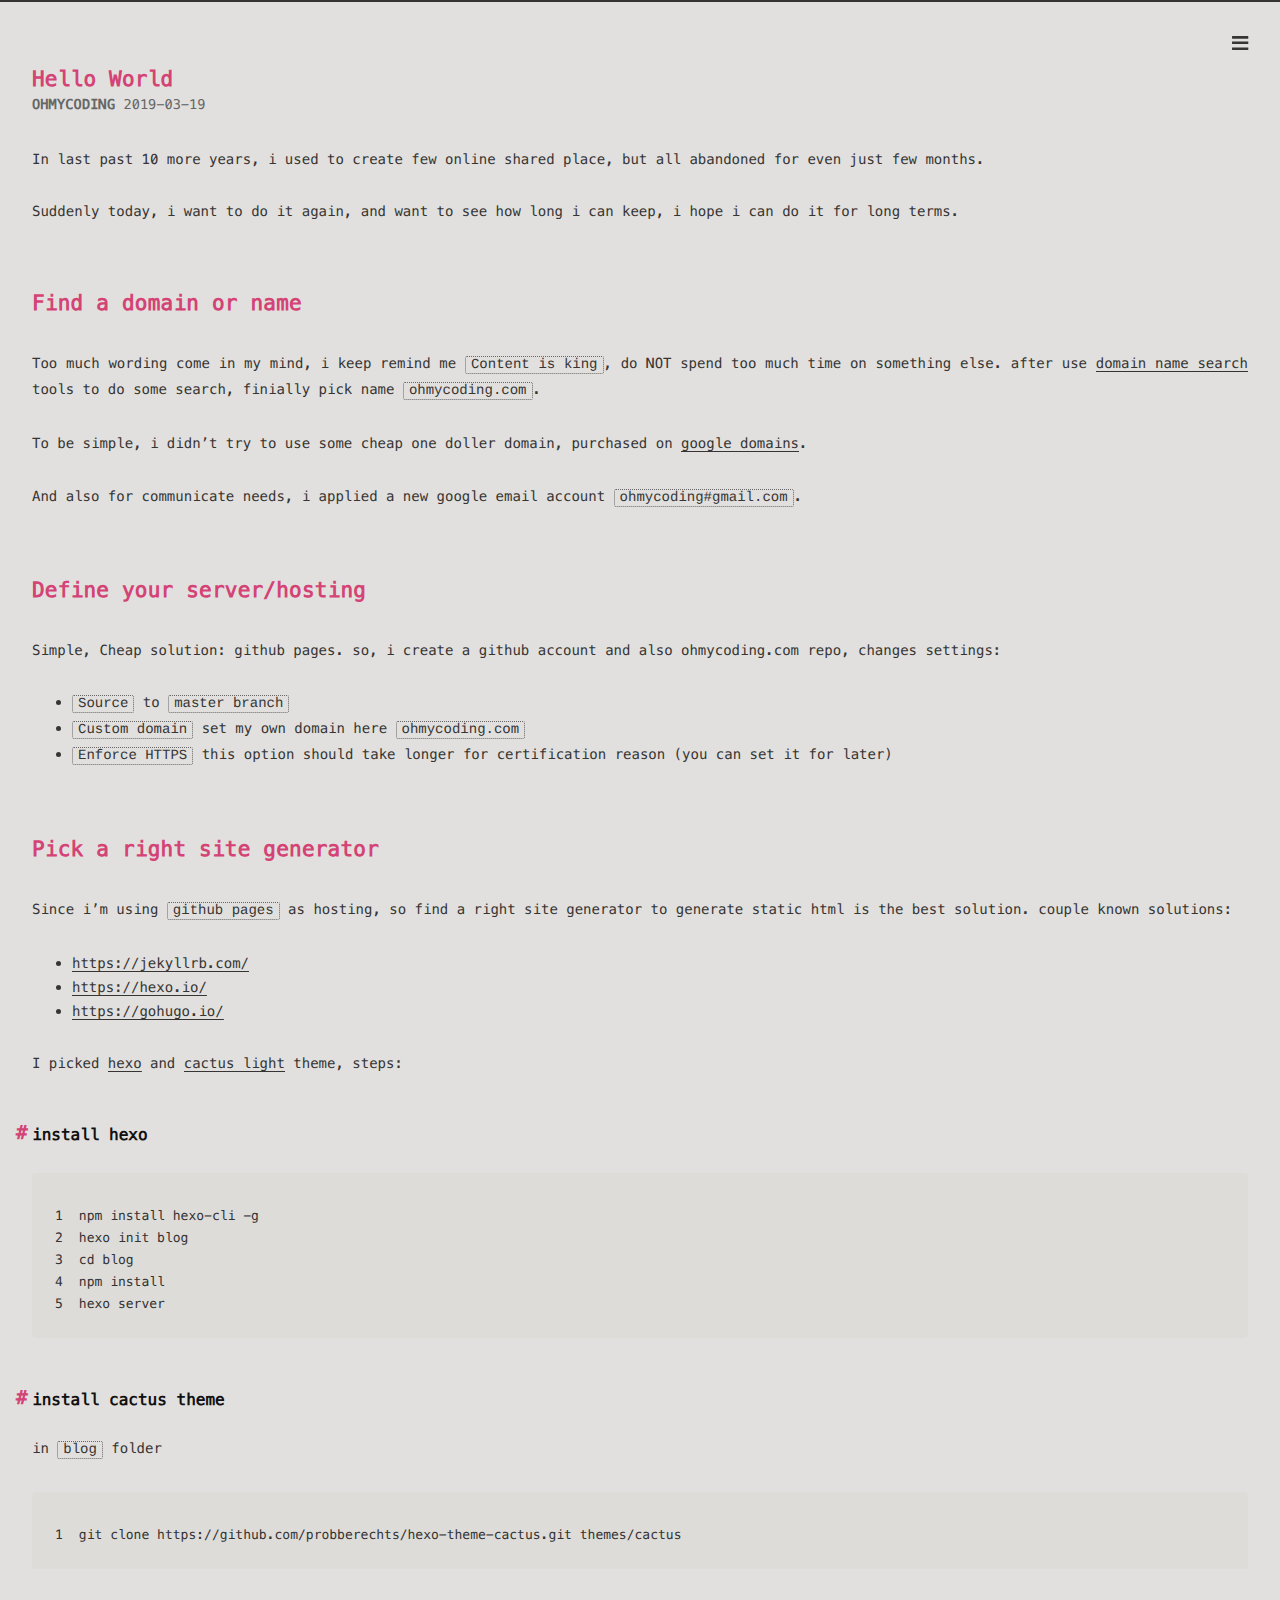
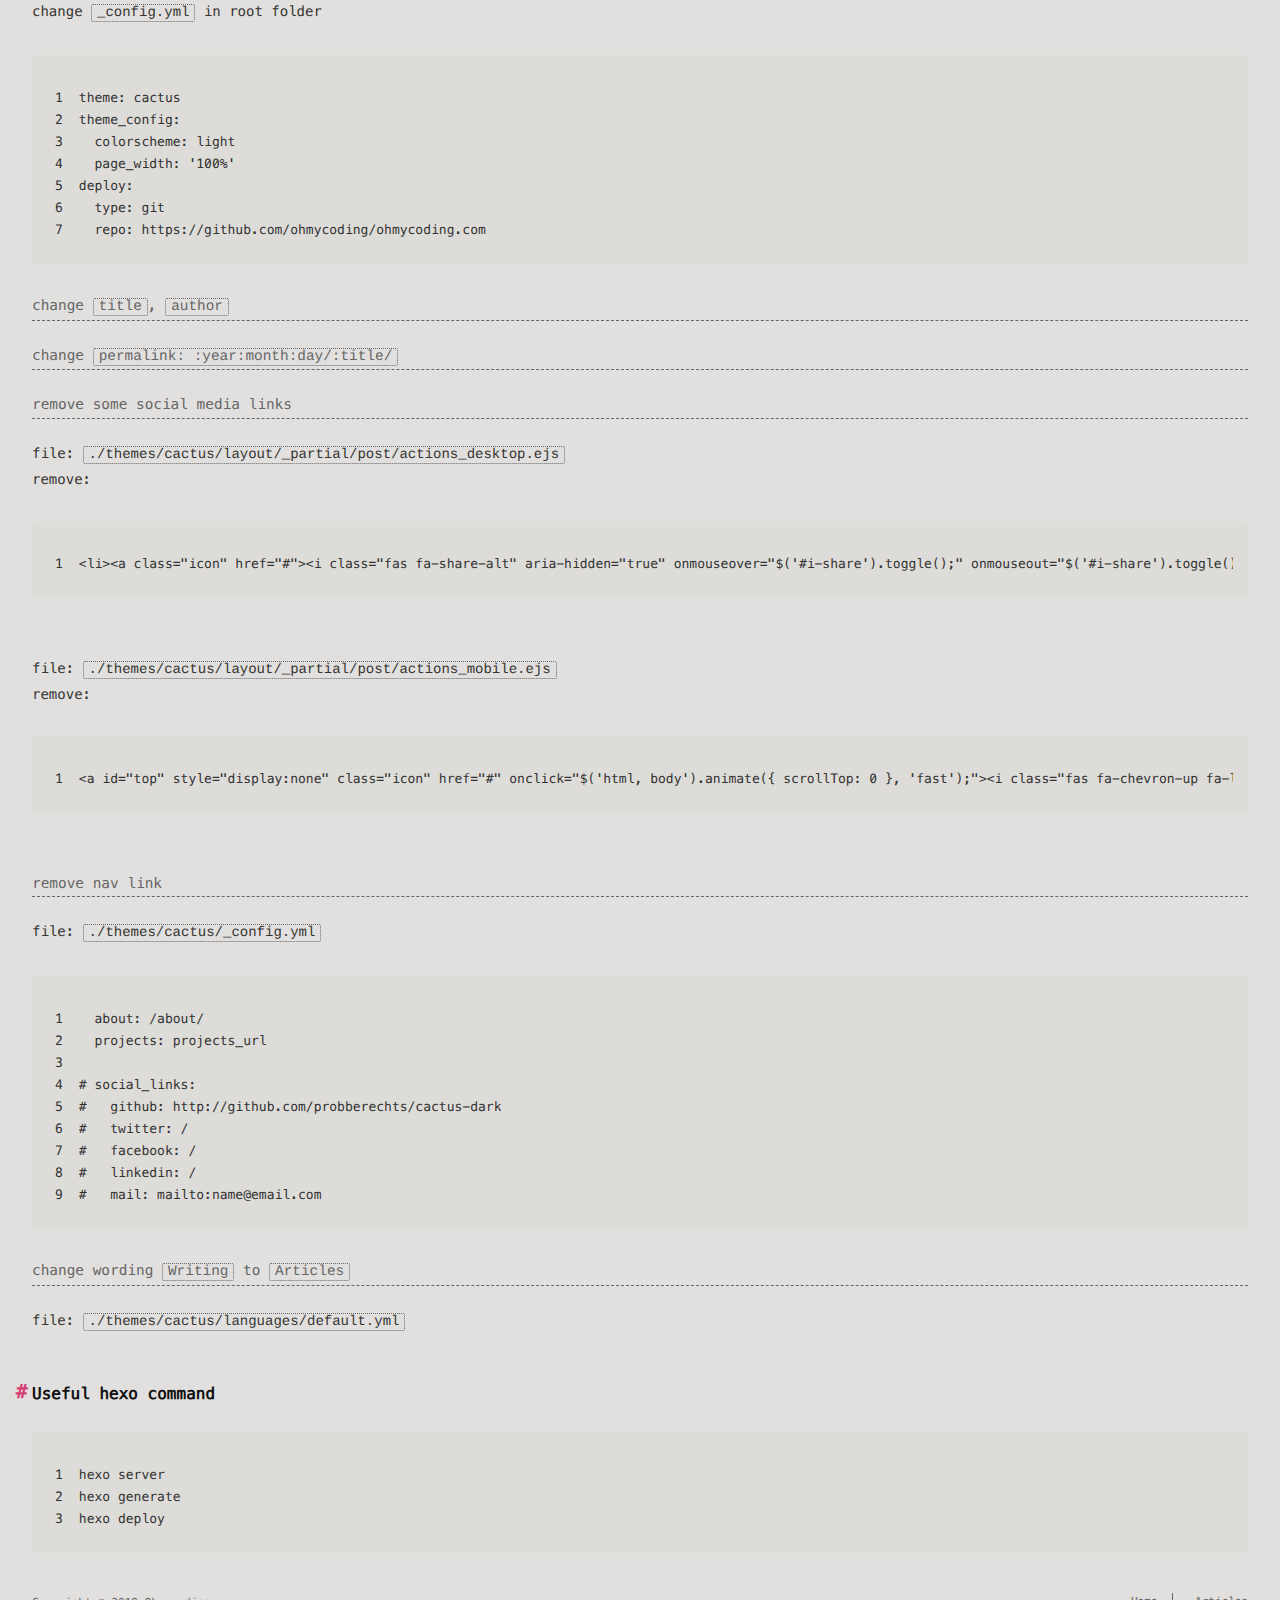
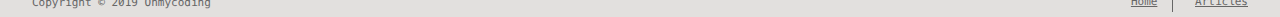
<file: 20190319/hello-world/index.html>
<!DOCTYPE html>
<html>
<head><meta name="generator" content="Hexo 3.8.0">
    <!-- so meta -->
    <meta charset="utf-8">
    <meta http-equiv="X-UA-Compatible" content="IE=edge">
    <meta name="HandheldFriendly" content="True">
    <meta name="viewport" content="width=device-width, initial-scale=1, maximum-scale=1">
    <meta name="description" content="In last past 10 more years, i used to create few online shared place, but all abandoned for even just few months.  Suddenly today, i want to do it again, and want to see how long i can keep, i hope i">
<meta property="og:type" content="article">
<meta property="og:title" content="Hello World">
<meta property="og:url" content="https://ohmycoding.com/20190319/hello-world/index.html">
<meta property="og:site_name" content="Ohmycoding">
<meta property="og:description" content="In last past 10 more years, i used to create few online shared place, but all abandoned for even just few months.  Suddenly today, i want to do it again, and want to see how long i can keep, i hope i">
<meta property="og:locale" content="default">
<meta property="og:updated_time" content="2019-03-20T05:46:18.000Z">
<meta name="twitter:card" content="summary">
<meta name="twitter:title" content="Hello World">
<meta name="twitter:description" content="In last past 10 more years, i used to create few online shared place, but all abandoned for even just few months.  Suddenly today, i want to do it again, and want to see how long i can keep, i hope i">
    
    
        
          
              <link rel="shortcut icon" href="/images/favicon.ico">
          
        
        
          
            <link rel="icon" type="image/png" href="/images/favicon-192x192.png" sizes="192x192">
          
        
        
          
            <link rel="apple-touch-icon" sizes="180x180" href="/images/apple-touch-icon.png">
          
        
    
    <!-- title -->
    <title>Hello World</title>
    <!-- styles -->
    <link rel="stylesheet" href="/css/style.css">
    <!-- persian styles -->
    
      <link rel="stylesheet" href="/css/rtl.css">
    
    <!-- rss -->
    
    
</head>

<body class="max-width mx-auto px3 ltr">
    
      <div id="header-post">
  <a id="menu-icon" href="#"><i class="fas fa-bars fa-lg"></i></a>
  <a id="menu-icon-tablet" href="#"><i class="fas fa-bars fa-lg"></i></a>
  <a id="top-icon-tablet" href="#" onclick="$('html, body').animate({ scrollTop: 0 }, 'fast');" style="display:none;"><i class="fas fa-chevron-up fa-lg"></i></a>
  <span id="menu">
    <span id="nav">
      <ul>
         
          <li><a href="/">Home</a></li>
         
          <li><a href="/archives/">Articles</a></li>
        
      </ul>
    </span>
    <br>
    <span id="actions">
      <ul>
        
        <li><a class="icon" href="/20190320/Javascript-Anti-Anti-debugger-Code-Protection/"><i class="fas fa-chevron-left" aria-hidden="true" onmouseover="$('#i-prev').toggle();" onmouseout="$('#i-prev').toggle();"></i></a></li>
        
        
        <li><a class="icon" href="#" onclick="$('html, body').animate({ scrollTop: 0 }, 'fast');"><i class="fas fa-chevron-up" aria-hidden="true" onmouseover="$('#i-top').toggle();" onmouseout="$('#i-top').toggle();"></i></a></li>
      </ul>
      <span id="i-prev" class="info" style="display:none;">Previous post</span>
      <span id="i-next" class="info" style="display:none;">Next post</span>
      <span id="i-top" class="info" style="display:none;">Back to top</span>
      <span id="i-share" class="info" style="display:none;">Share post</span>
    </span>
    <br>
    <div id="share" style="display: none">
      <ul>
  <li><a class="icon" href="http://www.facebook.com/sharer.php?u=https://ohmycoding.com/20190319/hello-world/"><i class="fab fa-facebook " aria-hidden="true"></i></a></li>
  <li><a class="icon" href="https://twitter.com/share?url=https://ohmycoding.com/20190319/hello-world/&text=Hello World"><i class="fab fa-twitter " aria-hidden="true"></i></a></li>
  <li><a class="icon" href="http://www.linkedin.com/shareArticle?url=https://ohmycoding.com/20190319/hello-world/&title=Hello World"><i class="fab fa-linkedin " aria-hidden="true"></i></a></li>
  <li><a class="icon" href="https://pinterest.com/pin/create/bookmarklet/?url=https://ohmycoding.com/20190319/hello-world/&is_video=false&description=Hello World"><i class="fab fa-pinterest " aria-hidden="true"></i></a></li>
  <li><a class="icon" href="mailto:?subject=Hello World&body=Check out this article: https://ohmycoding.com/20190319/hello-world/"><i class="fas fa-envelope " aria-hidden="true"></i></a></li>
  <li><a class="icon" href="https://getpocket.com/save?url=https://ohmycoding.com/20190319/hello-world/&title=Hello World"><i class="fab fa-get-pocket " aria-hidden="true"></i></a></li>
  <li><a class="icon" href="http://reddit.com/submit?url=https://ohmycoding.com/20190319/hello-world/&title=Hello World"><i class="fab fa-reddit " aria-hidden="true"></i></a></li>
  <li><a class="icon" href="http://www.stumbleupon.com/submit?url=https://ohmycoding.com/20190319/hello-world/&title=Hello World"><i class="fab fa-stumbleupon " aria-hidden="true"></i></a></li>
  <li><a class="icon" href="http://digg.com/submit?url=https://ohmycoding.com/20190319/hello-world/&title=Hello World"><i class="fab fa-digg " aria-hidden="true"></i></a></li>
  <li><a class="icon" href="http://www.tumblr.com/share/link?url=https://ohmycoding.com/20190319/hello-world/&name=Hello World&description="><i class="fab fa-tumblr " aria-hidden="true"></i></a></li>
</ul>

    </div>
    <div id="toc">
      <ol class="toc"><li class="toc-item toc-level-1"><a class="toc-link" href="#Find-a-domain-or-name"><span class="toc-number">1.</span> <span class="toc-text">Find a domain or name</span></a></li><li class="toc-item toc-level-1"><a class="toc-link" href="#Define-your-server-hosting"><span class="toc-number">2.</span> <span class="toc-text">Define your server/hosting</span></a></li><li class="toc-item toc-level-1"><a class="toc-link" href="#Pick-a-right-site-generator"><span class="toc-number">3.</span> <span class="toc-text">Pick a right site generator</span></a><ol class="toc-child"><li class="toc-item toc-level-2"><a class="toc-link" href="#install-hexo"><span class="toc-number">3.1.</span> <span class="toc-text">install hexo</span></a></li><li class="toc-item toc-level-2"><a class="toc-link" href="#install-cactus-theme"><span class="toc-number">3.2.</span> <span class="toc-text">install cactus theme</span></a><ol class="toc-child"><li class="toc-item toc-level-4"><a class="toc-link" href="#change-title-author"><span class="toc-number">3.2.0.1.</span> <span class="toc-text">change title, author</span></a></li><li class="toc-item toc-level-4"><a class="toc-link" href="#change-permalink-year-month-day-title"><span class="toc-number">3.2.0.2.</span> <span class="toc-text">change permalink: :year:month:day/:title/</span></a></li><li class="toc-item toc-level-4"><a class="toc-link" href="#remove-some-social-media-links"><span class="toc-number">3.2.0.3.</span> <span class="toc-text">remove some social media links</span></a></li><li class="toc-item toc-level-4"><a class="toc-link" href="#remove-nav-link"><span class="toc-number">3.2.0.4.</span> <span class="toc-text">remove nav link</span></a></li><li class="toc-item toc-level-4"><a class="toc-link" href="#change-wording-Writing-to-Articles"><span class="toc-number">3.2.0.5.</span> <span class="toc-text">change wording Writing to Articles</span></a></li></ol></li></ol></li><li class="toc-item toc-level-2"><a class="toc-link" href="#Useful-hexo-command"><span class="toc-number">3.3.</span> <span class="toc-text">Useful hexo command</span></a></li></ol>
    </div>
  </span>
</div>

    
    <div class="content index py4">
        
        <article class="post" itemscope itemtype="http://schema.org/BlogPosting">
  <header>
    
    <h1 class="posttitle" itemprop="name headline">
        Hello World
    </h1>



    <div class="meta">
      <span class="author" itemprop="author" itemscope itemtype="http://schema.org/Person">
        <span itemprop="name">Ohmycoding</span>
      </span>
      
    <div class="postdate">
      
        <time datetime="2019-03-20T05:46:18.000Z" itemprop="datePublished">2019-03-19</time>
        
      
    </div>


      

      

    </div>
  </header>
  

  <div class="content" itemprop="articleBody">
    <p>In last past 10 more years, i used to create few online shared place, but all abandoned for even just few months. </p>
<p>Suddenly today, i want to do it again, and want to see how long i can keep, i hope i can do it for long terms.</p>
<h1 id="Find-a-domain-or-name"><a href="#Find-a-domain-or-name" class="headerlink" title="Find a domain or name"></a>Find a domain or name</h1><p>Too much wording come in my mind, i keep remind me <code>Content is king</code>, do NOT spend too much time on something else. after use <a href="https://instantdomainsearch.com/" target="_blank" rel="noopener">domain name search</a> tools to do some search, finially pick name <code>ohmycoding.com</code>.</p>
<p>To be simple, i didn’t try to use some cheap one doller domain, purchased on <a href="https://domains.google/" target="_blank" rel="noopener">google domains</a>.</p>
<p>And also for communicate needs, i applied a new google email account <code>ohmycoding#gmail.com</code>.</p>
<h1 id="Define-your-server-hosting"><a href="#Define-your-server-hosting" class="headerlink" title="Define your server/hosting"></a>Define your server/hosting</h1><p>Simple, Cheap solution: github pages. so, i create a github account and also ohmycoding.com repo, changes settings:</p>
<ul>
<li><code>Source</code> to <code>master branch</code></li>
<li><code>Custom domain</code> set my own domain here <code>ohmycoding.com</code></li>
<li><code>Enforce HTTPS</code> this option should take longer for certification reason (you can set it for later)</li>
</ul>
<h1 id="Pick-a-right-site-generator"><a href="#Pick-a-right-site-generator" class="headerlink" title="Pick a right site generator"></a>Pick a right site generator</h1><p>Since i’m using <code>github pages</code> as hosting, so find a right site generator to generate static html is the best solution. couple known solutions:</p>
<ul>
<li><a href="https://jekyllrb.com/" target="_blank" rel="noopener">https://jekyllrb.com/</a></li>
<li><a href="https://hexo.io/" target="_blank" rel="noopener">https://hexo.io/</a></li>
<li><a href="https://gohugo.io/" target="_blank" rel="noopener">https://gohugo.io/</a></li>
</ul>
<p>I picked <a href="https://hexo.io/" target="_blank" rel="noopener">hexo</a> and <a href="https://github.com/probberechts/hexo-theme-cactus" target="_blank" rel="noopener">cactus light</a> theme, steps:</p>
<h2 id="install-hexo"><a href="#install-hexo" class="headerlink" title="install hexo"></a>install hexo</h2><figure class="highlight plain"><table><tr><td class="gutter"><pre><span class="line">1</span><br><span class="line">2</span><br><span class="line">3</span><br><span class="line">4</span><br><span class="line">5</span><br></pre></td><td class="code"><pre><span class="line">npm install hexo-cli -g</span><br><span class="line">hexo init blog</span><br><span class="line">cd blog</span><br><span class="line">npm install</span><br><span class="line">hexo server</span><br></pre></td></tr></table></figure>
<h2 id="install-cactus-theme"><a href="#install-cactus-theme" class="headerlink" title="install cactus theme"></a>install cactus theme</h2><p>in <code>blog</code> folder</p>
<figure class="highlight plain"><table><tr><td class="gutter"><pre><span class="line">1</span><br></pre></td><td class="code"><pre><span class="line">git clone https://github.com/probberechts/hexo-theme-cactus.git themes/cactus</span><br></pre></td></tr></table></figure>
<p>change <code>_config.yml</code> in root folder</p>
<figure class="highlight plain"><table><tr><td class="gutter"><pre><span class="line">1</span><br><span class="line">2</span><br><span class="line">3</span><br><span class="line">4</span><br><span class="line">5</span><br><span class="line">6</span><br><span class="line">7</span><br></pre></td><td class="code"><pre><span class="line">theme: cactus</span><br><span class="line">theme_config:</span><br><span class="line">  colorscheme: light</span><br><span class="line">  page_width: &apos;100%&apos;</span><br><span class="line">deploy:</span><br><span class="line">  type: git</span><br><span class="line">  repo: https://github.com/ohmycoding/ohmycoding.com</span><br></pre></td></tr></table></figure>
<h4 id="change-title-author"><a href="#change-title-author" class="headerlink" title="change title, author"></a>change <code>title</code>, <code>author</code></h4><h4 id="change-permalink-year-month-day-title"><a href="#change-permalink-year-month-day-title" class="headerlink" title="change permalink: :year:month:day/:title/"></a>change <code>permalink: :year:month:day/:title/</code></h4><h4 id="remove-some-social-media-links"><a href="#remove-some-social-media-links" class="headerlink" title="remove some social media links"></a>remove some social media links</h4><p>file: <code>./themes/cactus/layout/_partial/post/actions_desktop.ejs</code><br>remove:<br><figure class="highlight plain"><table><tr><td class="gutter"><pre><span class="line">1</span><br></pre></td><td class="code"><pre><span class="line">&lt;li&gt;&lt;a class=&quot;icon&quot; href=&quot;#&quot;&gt;&lt;i class=&quot;fas fa-share-alt&quot; aria-hidden=&quot;true&quot; onmouseover=&quot;$(&apos;#i-share&apos;).toggle();&quot; onmouseout=&quot;$(&apos;#i-share&apos;).toggle();&quot; onclick=&quot;$(&apos;#share&apos;).toggle();return false;&quot;&gt;&lt;/i&gt;&lt;/a&gt;&lt;/li&gt;</span><br></pre></td></tr></table></figure></p>
<p>file: <code>./themes/cactus/layout/_partial/post/actions_mobile.ejs</code><br>remove:<br><figure class="highlight plain"><table><tr><td class="gutter"><pre><span class="line">1</span><br></pre></td><td class="code"><pre><span class="line">&lt;a id=&quot;top&quot; style=&quot;display:none&quot; class=&quot;icon&quot; href=&quot;#&quot; onclick=&quot;$(&apos;html, body&apos;).animate(&#123; scrollTop: 0 &#125;, &apos;fast&apos;);&quot;&gt;&lt;i class=&quot;fas fa-chevron-up fa-lg&quot; aria-hidden=&quot;true&quot;&gt;&lt;/i&gt; &lt;%= __(&apos;post.mobile.back_to_top&apos;) %&gt;&lt;/a&gt;</span><br></pre></td></tr></table></figure></p>
<h4 id="remove-nav-link"><a href="#remove-nav-link" class="headerlink" title="remove nav link"></a>remove nav link</h4><p>file: <code>./themes/cactus/_config.yml</code></p>
<figure class="highlight plain"><table><tr><td class="gutter"><pre><span class="line">1</span><br><span class="line">2</span><br><span class="line">3</span><br><span class="line">4</span><br><span class="line">5</span><br><span class="line">6</span><br><span class="line">7</span><br><span class="line">8</span><br><span class="line">9</span><br></pre></td><td class="code"><pre><span class="line">  about: /about/</span><br><span class="line">  projects: projects_url</span><br><span class="line">  </span><br><span class="line"># social_links:</span><br><span class="line">#   github: http://github.com/probberechts/cactus-dark</span><br><span class="line">#   twitter: /</span><br><span class="line">#   facebook: /</span><br><span class="line">#   linkedin: /</span><br><span class="line">#   mail: mailto:name@email.com</span><br></pre></td></tr></table></figure>
<h4 id="change-wording-Writing-to-Articles"><a href="#change-wording-Writing-to-Articles" class="headerlink" title="change wording Writing to Articles"></a>change wording <code>Writing</code> to <code>Articles</code></h4><p>file: <code>./themes/cactus/languages/default.yml</code></p>
<h2 id="Useful-hexo-command"><a href="#Useful-hexo-command" class="headerlink" title="Useful hexo command"></a>Useful hexo command</h2><figure class="highlight plain"><table><tr><td class="gutter"><pre><span class="line">1</span><br><span class="line">2</span><br><span class="line">3</span><br></pre></td><td class="code"><pre><span class="line">hexo server</span><br><span class="line">hexo generate</span><br><span class="line">hexo deploy</span><br></pre></td></tr></table></figure>

  </div>
</article>



        
          <div id="footer-post-container">
  <div id="footer-post">

    <div id="nav-footer" style="display: none">
      <ul>
         
          <li><a href="/">Home</a></li>
         
          <li><a href="/archives/">Articles</a></li>
        
      </ul>
    </div>

    <div id="toc-footer" style="display: none">
      <ol class="toc"><li class="toc-item toc-level-1"><a class="toc-link" href="#Find-a-domain-or-name"><span class="toc-number">1.</span> <span class="toc-text">Find a domain or name</span></a></li><li class="toc-item toc-level-1"><a class="toc-link" href="#Define-your-server-hosting"><span class="toc-number">2.</span> <span class="toc-text">Define your server/hosting</span></a></li><li class="toc-item toc-level-1"><a class="toc-link" href="#Pick-a-right-site-generator"><span class="toc-number">3.</span> <span class="toc-text">Pick a right site generator</span></a><ol class="toc-child"><li class="toc-item toc-level-2"><a class="toc-link" href="#install-hexo"><span class="toc-number">3.1.</span> <span class="toc-text">install hexo</span></a></li><li class="toc-item toc-level-2"><a class="toc-link" href="#install-cactus-theme"><span class="toc-number">3.2.</span> <span class="toc-text">install cactus theme</span></a><ol class="toc-child"><li class="toc-item toc-level-4"><a class="toc-link" href="#change-title-author"><span class="toc-number">3.2.0.1.</span> <span class="toc-text">change title, author</span></a></li><li class="toc-item toc-level-4"><a class="toc-link" href="#change-permalink-year-month-day-title"><span class="toc-number">3.2.0.2.</span> <span class="toc-text">change permalink: :year:month:day/:title/</span></a></li><li class="toc-item toc-level-4"><a class="toc-link" href="#remove-some-social-media-links"><span class="toc-number">3.2.0.3.</span> <span class="toc-text">remove some social media links</span></a></li><li class="toc-item toc-level-4"><a class="toc-link" href="#remove-nav-link"><span class="toc-number">3.2.0.4.</span> <span class="toc-text">remove nav link</span></a></li><li class="toc-item toc-level-4"><a class="toc-link" href="#change-wording-Writing-to-Articles"><span class="toc-number">3.2.0.5.</span> <span class="toc-text">change wording Writing to Articles</span></a></li></ol></li></ol></li><li class="toc-item toc-level-2"><a class="toc-link" href="#Useful-hexo-command"><span class="toc-number">3.3.</span> <span class="toc-text">Useful hexo command</span></a></li></ol>
    </div>

    <div id="share-footer" style="display: none">
      <ul>
  <li><a class="icon" href="http://www.facebook.com/sharer.php?u=https://ohmycoding.com/20190319/hello-world/"><i class="fab fa-facebook fa-lg" aria-hidden="true"></i></a></li>
  <li><a class="icon" href="https://twitter.com/share?url=https://ohmycoding.com/20190319/hello-world/&text=Hello World"><i class="fab fa-twitter fa-lg" aria-hidden="true"></i></a></li>
  <li><a class="icon" href="http://www.linkedin.com/shareArticle?url=https://ohmycoding.com/20190319/hello-world/&title=Hello World"><i class="fab fa-linkedin fa-lg" aria-hidden="true"></i></a></li>
  <li><a class="icon" href="https://pinterest.com/pin/create/bookmarklet/?url=https://ohmycoding.com/20190319/hello-world/&is_video=false&description=Hello World"><i class="fab fa-pinterest fa-lg" aria-hidden="true"></i></a></li>
  <li><a class="icon" href="mailto:?subject=Hello World&body=Check out this article: https://ohmycoding.com/20190319/hello-world/"><i class="fas fa-envelope fa-lg" aria-hidden="true"></i></a></li>
  <li><a class="icon" href="https://getpocket.com/save?url=https://ohmycoding.com/20190319/hello-world/&title=Hello World"><i class="fab fa-get-pocket fa-lg" aria-hidden="true"></i></a></li>
  <li><a class="icon" href="http://reddit.com/submit?url=https://ohmycoding.com/20190319/hello-world/&title=Hello World"><i class="fab fa-reddit fa-lg" aria-hidden="true"></i></a></li>
  <li><a class="icon" href="http://www.stumbleupon.com/submit?url=https://ohmycoding.com/20190319/hello-world/&title=Hello World"><i class="fab fa-stumbleupon fa-lg" aria-hidden="true"></i></a></li>
  <li><a class="icon" href="http://digg.com/submit?url=https://ohmycoding.com/20190319/hello-world/&title=Hello World"><i class="fab fa-digg fa-lg" aria-hidden="true"></i></a></li>
  <li><a class="icon" href="http://www.tumblr.com/share/link?url=https://ohmycoding.com/20190319/hello-world/&name=Hello World&description="><i class="fab fa-tumblr fa-lg" aria-hidden="true"></i></a></li>
</ul>

    </div>

    <div id="actions-footer">
        <a id="menu" class="icon" href="#" onclick="$('#nav-footer').toggle();return false;"><i class="fas fa-bars fa-lg" aria-hidden="true"></i> Menu</a>
        <a id="toc" class="icon" href="#" onclick="$('#toc-footer').toggle();return false;"><i class="fas fa-list fa-lg" aria-hidden="true"></i> TOC</a>
        <a id="share" class="icon" href="#" onclick="$('#share-footer').toggle();return false;"><i class="fas fa-share-alt fa-lg" aria-hidden="true"></i> Share</a>
    </div>

  </div>
</div>

        
        <footer id="footer">
  <div class="footer-left">
    Copyright &copy; 2019 Ohmycoding
  </div>
  <div class="footer-right">
    <nav>
      <ul>
         
          <li><a href="/">Home</a></li>
         
          <li><a href="/archives/">Articles</a></li>
        
      </ul>
    </nav>
  </div>
</footer>

    </div>
    <!-- styles -->
<link rel="stylesheet" href="/lib/font-awesome/css/all.min.css">
<link rel="stylesheet" href="/lib/justified-gallery/css/justifiedGallery.min.css">

    <!-- jquery -->
<script src="/lib/jquery/jquery.min.js"></script>
<script src="/lib/justified-gallery/js/jquery.justifiedGallery.min.js"></script>
<script src="/js/main.js"></script>
<!-- search -->

<!-- Google Analytics -->

<!-- Baidu Analytics -->

<!-- Disqus Comments -->


</body>
</html>
</file>
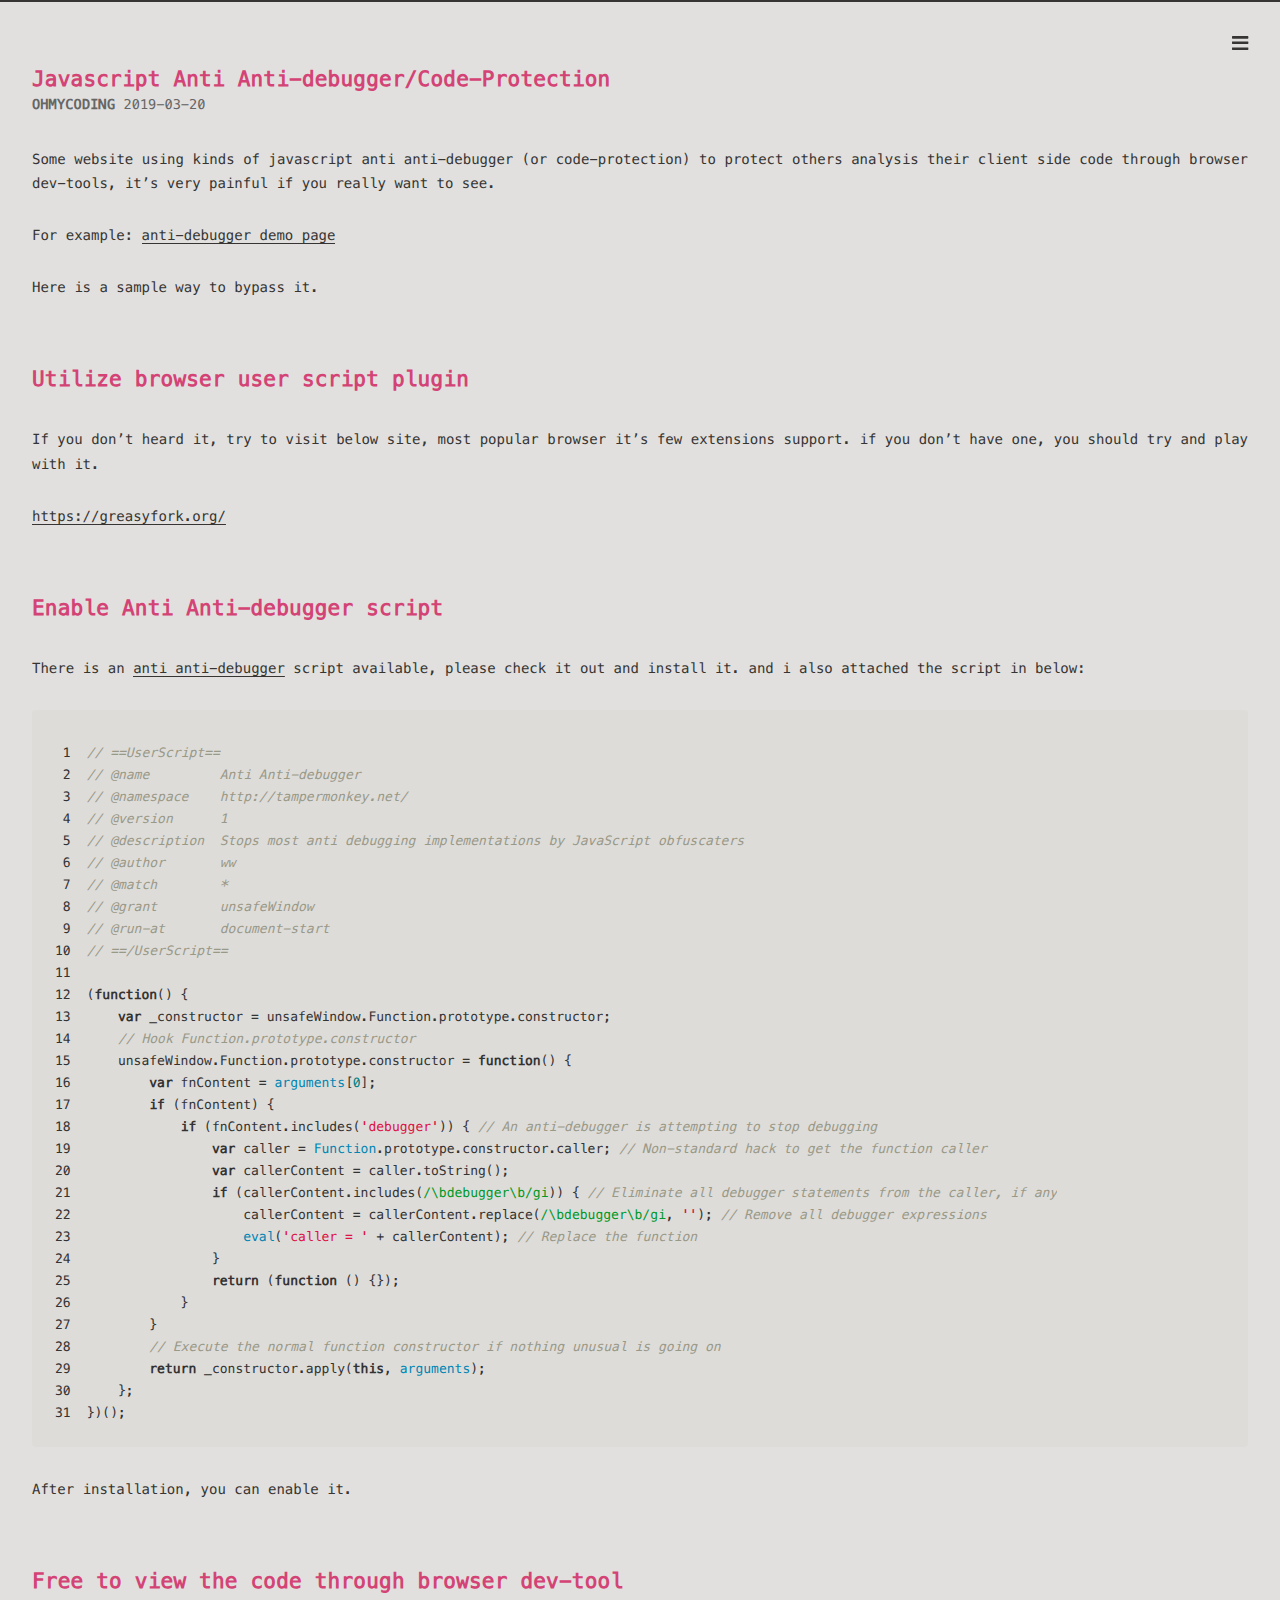
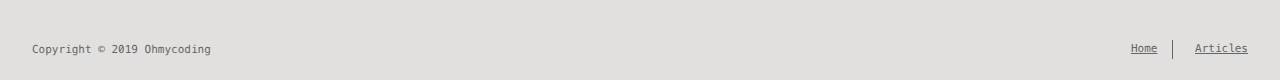
<file: 20190320/Javascript-Anti-Anti-debugger-Code-Protection/index.html>
<!DOCTYPE html>
<html>
<head><meta name="generator" content="Hexo 3.8.0">
    <!-- so meta -->
    <meta charset="utf-8">
    <meta http-equiv="X-UA-Compatible" content="IE=edge">
    <meta name="HandheldFriendly" content="True">
    <meta name="viewport" content="width=device-width, initial-scale=1, maximum-scale=1">
    <meta name="description" content="Some website using kinds of javascript anti anti-debugger (or code-protection) to protect others analysis their client side code through browser dev-tools, it’s very painful if you really want to see.">
<meta property="og:type" content="article">
<meta property="og:title" content="Javascript Anti Anti-debugger&#x2F;Code-Protection">
<meta property="og:url" content="https://ohmycoding.com/20190320/Javascript-Anti-Anti-debugger-Code-Protection/index.html">
<meta property="og:site_name" content="Ohmycoding">
<meta property="og:description" content="Some website using kinds of javascript anti anti-debugger (or code-protection) to protect others analysis their client side code through browser dev-tools, it’s very painful if you really want to see.">
<meta property="og:locale" content="default">
<meta property="og:updated_time" content="2019-03-21T05:30:00.000Z">
<meta name="twitter:card" content="summary">
<meta name="twitter:title" content="Javascript Anti Anti-debugger&#x2F;Code-Protection">
<meta name="twitter:description" content="Some website using kinds of javascript anti anti-debugger (or code-protection) to protect others analysis their client side code through browser dev-tools, it’s very painful if you really want to see.">
    
    
        
          
              <link rel="shortcut icon" href="/images/favicon.ico">
          
        
        
          
            <link rel="icon" type="image/png" href="/images/favicon-192x192.png" sizes="192x192">
          
        
        
          
            <link rel="apple-touch-icon" sizes="180x180" href="/images/apple-touch-icon.png">
          
        
    
    <!-- title -->
    <title>Javascript Anti Anti-debugger/Code-Protection</title>
    <!-- styles -->
    <link rel="stylesheet" href="/css/style.css">
    <!-- persian styles -->
    
      <link rel="stylesheet" href="/css/rtl.css">
    
    <!-- rss -->
    
    
</head>

<body class="max-width mx-auto px3 ltr">
    
      <div id="header-post">
  <a id="menu-icon" href="#"><i class="fas fa-bars fa-lg"></i></a>
  <a id="menu-icon-tablet" href="#"><i class="fas fa-bars fa-lg"></i></a>
  <a id="top-icon-tablet" href="#" onclick="$('html, body').animate({ scrollTop: 0 }, 'fast');" style="display:none;"><i class="fas fa-chevron-up fa-lg"></i></a>
  <span id="menu">
    <span id="nav">
      <ul>
         
          <li><a href="/">Home</a></li>
         
          <li><a href="/archives/">Articles</a></li>
        
      </ul>
    </span>
    <br>
    <span id="actions">
      <ul>
        
        
        <li><a class="icon" href="/20190319/hello-world/"><i class="fas fa-chevron-right" aria-hidden="true" onmouseover="$('#i-next').toggle();" onmouseout="$('#i-next').toggle();"></i></a></li>
        
        <li><a class="icon" href="#" onclick="$('html, body').animate({ scrollTop: 0 }, 'fast');"><i class="fas fa-chevron-up" aria-hidden="true" onmouseover="$('#i-top').toggle();" onmouseout="$('#i-top').toggle();"></i></a></li>
      </ul>
      <span id="i-prev" class="info" style="display:none;">Previous post</span>
      <span id="i-next" class="info" style="display:none;">Next post</span>
      <span id="i-top" class="info" style="display:none;">Back to top</span>
      <span id="i-share" class="info" style="display:none;">Share post</span>
    </span>
    <br>
    <div id="share" style="display: none">
      <ul>
  <li><a class="icon" href="http://www.facebook.com/sharer.php?u=https://ohmycoding.com/20190320/Javascript-Anti-Anti-debugger-Code-Protection/"><i class="fab fa-facebook " aria-hidden="true"></i></a></li>
  <li><a class="icon" href="https://twitter.com/share?url=https://ohmycoding.com/20190320/Javascript-Anti-Anti-debugger-Code-Protection/&text=Javascript Anti Anti-debugger/Code-Protection"><i class="fab fa-twitter " aria-hidden="true"></i></a></li>
  <li><a class="icon" href="http://www.linkedin.com/shareArticle?url=https://ohmycoding.com/20190320/Javascript-Anti-Anti-debugger-Code-Protection/&title=Javascript Anti Anti-debugger/Code-Protection"><i class="fab fa-linkedin " aria-hidden="true"></i></a></li>
  <li><a class="icon" href="https://pinterest.com/pin/create/bookmarklet/?url=https://ohmycoding.com/20190320/Javascript-Anti-Anti-debugger-Code-Protection/&is_video=false&description=Javascript Anti Anti-debugger/Code-Protection"><i class="fab fa-pinterest " aria-hidden="true"></i></a></li>
  <li><a class="icon" href="mailto:?subject=Javascript Anti Anti-debugger/Code-Protection&body=Check out this article: https://ohmycoding.com/20190320/Javascript-Anti-Anti-debugger-Code-Protection/"><i class="fas fa-envelope " aria-hidden="true"></i></a></li>
  <li><a class="icon" href="https://getpocket.com/save?url=https://ohmycoding.com/20190320/Javascript-Anti-Anti-debugger-Code-Protection/&title=Javascript Anti Anti-debugger/Code-Protection"><i class="fab fa-get-pocket " aria-hidden="true"></i></a></li>
  <li><a class="icon" href="http://reddit.com/submit?url=https://ohmycoding.com/20190320/Javascript-Anti-Anti-debugger-Code-Protection/&title=Javascript Anti Anti-debugger/Code-Protection"><i class="fab fa-reddit " aria-hidden="true"></i></a></li>
  <li><a class="icon" href="http://www.stumbleupon.com/submit?url=https://ohmycoding.com/20190320/Javascript-Anti-Anti-debugger-Code-Protection/&title=Javascript Anti Anti-debugger/Code-Protection"><i class="fab fa-stumbleupon " aria-hidden="true"></i></a></li>
  <li><a class="icon" href="http://digg.com/submit?url=https://ohmycoding.com/20190320/Javascript-Anti-Anti-debugger-Code-Protection/&title=Javascript Anti Anti-debugger/Code-Protection"><i class="fab fa-digg " aria-hidden="true"></i></a></li>
  <li><a class="icon" href="http://www.tumblr.com/share/link?url=https://ohmycoding.com/20190320/Javascript-Anti-Anti-debugger-Code-Protection/&name=Javascript Anti Anti-debugger/Code-Protection&description="><i class="fab fa-tumblr " aria-hidden="true"></i></a></li>
</ul>

    </div>
    <div id="toc">
      <ol class="toc"><li class="toc-item toc-level-1"><a class="toc-link" href="#Utilize-browser-user-script-plugin"><span class="toc-number">1.</span> <span class="toc-text">Utilize browser user script plugin</span></a></li><li class="toc-item toc-level-1"><a class="toc-link" href="#Enable-Anti-Anti-debugger-script"><span class="toc-number">2.</span> <span class="toc-text">Enable Anti Anti-debugger script</span></a></li><li class="toc-item toc-level-1"><a class="toc-link" href="#Free-to-view-the-code-through-browser-dev-tool"><span class="toc-number">3.</span> <span class="toc-text">Free to view the code through browser dev-tool</span></a></li></ol>
    </div>
  </span>
</div>

    
    <div class="content index py4">
        
        <article class="post" itemscope itemtype="http://schema.org/BlogPosting">
  <header>
    
    <h1 class="posttitle" itemprop="name headline">
        Javascript Anti Anti-debugger/Code-Protection
    </h1>



    <div class="meta">
      <span class="author" itemprop="author" itemscope itemtype="http://schema.org/Person">
        <span itemprop="name">Ohmycoding</span>
      </span>
      
    <div class="postdate">
      
        <time datetime="2019-03-21T04:57:19.000Z" itemprop="datePublished">2019-03-20</time>
        
      
    </div>


      

      

    </div>
  </header>
  

  <div class="content" itemprop="articleBody">
    <p>Some website using kinds of javascript anti anti-debugger (or code-protection) to protect others analysis their client side code through browser dev-tools, it’s very painful if you really want to see.</p>
<p>For example: <a href="https://ohmycoding.com/demos/anti-code-protection.html">anti-debugger demo page</a></p>
<p>Here is a sample way to bypass it.</p>
<h1 id="Utilize-browser-user-script-plugin"><a href="#Utilize-browser-user-script-plugin" class="headerlink" title="Utilize browser user script plugin"></a>Utilize browser user script plugin</h1><p>If you don’t heard it, try to visit below site, most popular browser it’s few extensions support. if you don’t have one, you should try and play with it. </p>
<p><a href="https://greasyfork.org/en" target="_blank" rel="noopener">https://greasyfork.org/</a></p>
<h1 id="Enable-Anti-Anti-debugger-script"><a href="#Enable-Anti-Anti-debugger-script" class="headerlink" title="Enable Anti Anti-debugger script"></a>Enable Anti Anti-debugger script</h1><p>There is an <a href="https://greasyfork.org/en/scripts/32015-anti-anti-debugger/code" target="_blank" rel="noopener">anti anti-debugger</a> script available, please check it out and install it. and i also attached the script in below:</p>
<figure class="highlight javascript"><table><tr><td class="gutter"><pre><span class="line">1</span><br><span class="line">2</span><br><span class="line">3</span><br><span class="line">4</span><br><span class="line">5</span><br><span class="line">6</span><br><span class="line">7</span><br><span class="line">8</span><br><span class="line">9</span><br><span class="line">10</span><br><span class="line">11</span><br><span class="line">12</span><br><span class="line">13</span><br><span class="line">14</span><br><span class="line">15</span><br><span class="line">16</span><br><span class="line">17</span><br><span class="line">18</span><br><span class="line">19</span><br><span class="line">20</span><br><span class="line">21</span><br><span class="line">22</span><br><span class="line">23</span><br><span class="line">24</span><br><span class="line">25</span><br><span class="line">26</span><br><span class="line">27</span><br><span class="line">28</span><br><span class="line">29</span><br><span class="line">30</span><br><span class="line">31</span><br></pre></td><td class="code"><pre><span class="line"><span class="comment">// ==UserScript==</span></span><br><span class="line"><span class="comment">// @name         Anti Anti-debugger</span></span><br><span class="line"><span class="comment">// @namespace    http://tampermonkey.net/</span></span><br><span class="line"><span class="comment">// @version      1</span></span><br><span class="line"><span class="comment">// @description  Stops most anti debugging implementations by JavaScript obfuscaters</span></span><br><span class="line"><span class="comment">// @author       ww</span></span><br><span class="line"><span class="comment">// @match        *</span></span><br><span class="line"><span class="comment">// @grant        unsafeWindow</span></span><br><span class="line"><span class="comment">// @run-at       document-start</span></span><br><span class="line"><span class="comment">// ==/UserScript==</span></span><br><span class="line"></span><br><span class="line">(<span class="function"><span class="keyword">function</span>(<span class="params"></span>) </span>&#123;</span><br><span class="line">    <span class="keyword">var</span> _constructor = unsafeWindow.Function.prototype.constructor;</span><br><span class="line">    <span class="comment">// Hook Function.prototype.constructor</span></span><br><span class="line">    unsafeWindow.Function.prototype.constructor = <span class="function"><span class="keyword">function</span>(<span class="params"></span>) </span>&#123;</span><br><span class="line">        <span class="keyword">var</span> fnContent = <span class="built_in">arguments</span>[<span class="number">0</span>];</span><br><span class="line">        <span class="keyword">if</span> (fnContent) &#123;</span><br><span class="line">            <span class="keyword">if</span> (fnContent.includes(<span class="string">'debugger'</span>)) &#123; <span class="comment">// An anti-debugger is attempting to stop debugging</span></span><br><span class="line">                <span class="keyword">var</span> caller = <span class="built_in">Function</span>.prototype.constructor.caller; <span class="comment">// Non-standard hack to get the function caller</span></span><br><span class="line">                <span class="keyword">var</span> callerContent = caller.toString();</span><br><span class="line">                <span class="keyword">if</span> (callerContent.includes(<span class="regexp">/\bdebugger\b/gi</span>)) &#123; <span class="comment">// Eliminate all debugger statements from the caller, if any</span></span><br><span class="line">                    callerContent = callerContent.replace(<span class="regexp">/\bdebugger\b/gi</span>, <span class="string">''</span>); <span class="comment">// Remove all debugger expressions</span></span><br><span class="line">                    <span class="built_in">eval</span>(<span class="string">'caller = '</span> + callerContent); <span class="comment">// Replace the function</span></span><br><span class="line">                &#125;</span><br><span class="line">                <span class="keyword">return</span> (<span class="function"><span class="keyword">function</span> (<span class="params"></span>) </span>&#123;&#125;);</span><br><span class="line">            &#125;</span><br><span class="line">        &#125;</span><br><span class="line">        <span class="comment">// Execute the normal function constructor if nothing unusual is going on</span></span><br><span class="line">        <span class="keyword">return</span> _constructor.apply(<span class="keyword">this</span>, <span class="built_in">arguments</span>);</span><br><span class="line">    &#125;;</span><br><span class="line">&#125;)();</span><br></pre></td></tr></table></figure>
<p>After installation, you can enable it. </p>
<h1 id="Free-to-view-the-code-through-browser-dev-tool"><a href="#Free-to-view-the-code-through-browser-dev-tool" class="headerlink" title="Free to view the code through browser dev-tool"></a>Free to view the code through browser dev-tool</h1>
  </div>
</article>



        
          <div id="footer-post-container">
  <div id="footer-post">

    <div id="nav-footer" style="display: none">
      <ul>
         
          <li><a href="/">Home</a></li>
         
          <li><a href="/archives/">Articles</a></li>
        
      </ul>
    </div>

    <div id="toc-footer" style="display: none">
      <ol class="toc"><li class="toc-item toc-level-1"><a class="toc-link" href="#Utilize-browser-user-script-plugin"><span class="toc-number">1.</span> <span class="toc-text">Utilize browser user script plugin</span></a></li><li class="toc-item toc-level-1"><a class="toc-link" href="#Enable-Anti-Anti-debugger-script"><span class="toc-number">2.</span> <span class="toc-text">Enable Anti Anti-debugger script</span></a></li><li class="toc-item toc-level-1"><a class="toc-link" href="#Free-to-view-the-code-through-browser-dev-tool"><span class="toc-number">3.</span> <span class="toc-text">Free to view the code through browser dev-tool</span></a></li></ol>
    </div>

    <div id="share-footer" style="display: none">
      <ul>
  <li><a class="icon" href="http://www.facebook.com/sharer.php?u=https://ohmycoding.com/20190320/Javascript-Anti-Anti-debugger-Code-Protection/"><i class="fab fa-facebook fa-lg" aria-hidden="true"></i></a></li>
  <li><a class="icon" href="https://twitter.com/share?url=https://ohmycoding.com/20190320/Javascript-Anti-Anti-debugger-Code-Protection/&text=Javascript Anti Anti-debugger/Code-Protection"><i class="fab fa-twitter fa-lg" aria-hidden="true"></i></a></li>
  <li><a class="icon" href="http://www.linkedin.com/shareArticle?url=https://ohmycoding.com/20190320/Javascript-Anti-Anti-debugger-Code-Protection/&title=Javascript Anti Anti-debugger/Code-Protection"><i class="fab fa-linkedin fa-lg" aria-hidden="true"></i></a></li>
  <li><a class="icon" href="https://pinterest.com/pin/create/bookmarklet/?url=https://ohmycoding.com/20190320/Javascript-Anti-Anti-debugger-Code-Protection/&is_video=false&description=Javascript Anti Anti-debugger/Code-Protection"><i class="fab fa-pinterest fa-lg" aria-hidden="true"></i></a></li>
  <li><a class="icon" href="mailto:?subject=Javascript Anti Anti-debugger/Code-Protection&body=Check out this article: https://ohmycoding.com/20190320/Javascript-Anti-Anti-debugger-Code-Protection/"><i class="fas fa-envelope fa-lg" aria-hidden="true"></i></a></li>
  <li><a class="icon" href="https://getpocket.com/save?url=https://ohmycoding.com/20190320/Javascript-Anti-Anti-debugger-Code-Protection/&title=Javascript Anti Anti-debugger/Code-Protection"><i class="fab fa-get-pocket fa-lg" aria-hidden="true"></i></a></li>
  <li><a class="icon" href="http://reddit.com/submit?url=https://ohmycoding.com/20190320/Javascript-Anti-Anti-debugger-Code-Protection/&title=Javascript Anti Anti-debugger/Code-Protection"><i class="fab fa-reddit fa-lg" aria-hidden="true"></i></a></li>
  <li><a class="icon" href="http://www.stumbleupon.com/submit?url=https://ohmycoding.com/20190320/Javascript-Anti-Anti-debugger-Code-Protection/&title=Javascript Anti Anti-debugger/Code-Protection"><i class="fab fa-stumbleupon fa-lg" aria-hidden="true"></i></a></li>
  <li><a class="icon" href="http://digg.com/submit?url=https://ohmycoding.com/20190320/Javascript-Anti-Anti-debugger-Code-Protection/&title=Javascript Anti Anti-debugger/Code-Protection"><i class="fab fa-digg fa-lg" aria-hidden="true"></i></a></li>
  <li><a class="icon" href="http://www.tumblr.com/share/link?url=https://ohmycoding.com/20190320/Javascript-Anti-Anti-debugger-Code-Protection/&name=Javascript Anti Anti-debugger/Code-Protection&description="><i class="fab fa-tumblr fa-lg" aria-hidden="true"></i></a></li>
</ul>

    </div>

    <div id="actions-footer">
        <a id="menu" class="icon" href="#" onclick="$('#nav-footer').toggle();return false;"><i class="fas fa-bars fa-lg" aria-hidden="true"></i> Menu</a>
        <a id="toc" class="icon" href="#" onclick="$('#toc-footer').toggle();return false;"><i class="fas fa-list fa-lg" aria-hidden="true"></i> TOC</a>
        <a id="share" class="icon" href="#" onclick="$('#share-footer').toggle();return false;"><i class="fas fa-share-alt fa-lg" aria-hidden="true"></i> Share</a>
    </div>

  </div>
</div>

        
        <footer id="footer">
  <div class="footer-left">
    Copyright &copy; 2019 Ohmycoding
  </div>
  <div class="footer-right">
    <nav>
      <ul>
         
          <li><a href="/">Home</a></li>
         
          <li><a href="/archives/">Articles</a></li>
        
      </ul>
    </nav>
  </div>
</footer>

    </div>
    <!-- styles -->
<link rel="stylesheet" href="/lib/font-awesome/css/all.min.css">
<link rel="stylesheet" href="/lib/justified-gallery/css/justifiedGallery.min.css">

    <!-- jquery -->
<script src="/lib/jquery/jquery.min.js"></script>
<script src="/lib/justified-gallery/js/jquery.justifiedGallery.min.js"></script>
<script src="/js/main.js"></script>
<!-- search -->

<!-- Google Analytics -->

<!-- Baidu Analytics -->

<!-- Disqus Comments -->


</body>
</html>
</file>
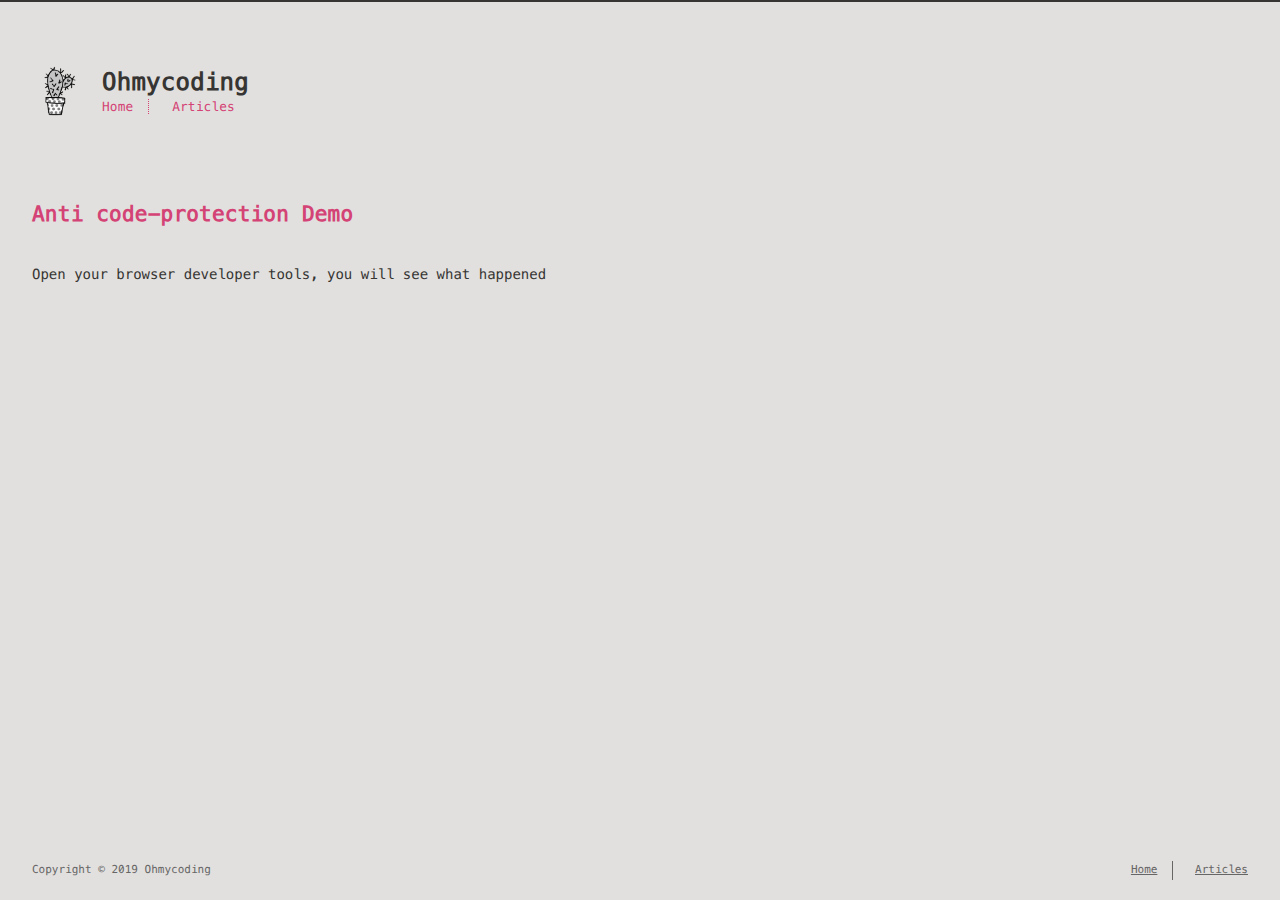
<file: demos/anti-code-protection.html>
<!DOCTYPE html>
<html>
<head><meta name="generator" content="Hexo 3.8.0">
    <!-- so meta -->
    <meta charset="utf-8">
    <meta http-equiv="X-UA-Compatible" content="IE=edge">
    <meta name="HandheldFriendly" content="True">
    <meta name="viewport" content="width=device-width, initial-scale=1, maximum-scale=1">
    <meta name="description" content="Demo anti code-protection-Ohmycoding      Anti code-protection Demo Open your browser developer tools, you will see what happened">
<meta property="og:type" content="website">
<meta property="og:title" content="Ohmycoding">
<meta property="og:url" content="https://ohmycoding.com/demos/anti-code-protection.html">
<meta property="og:site_name" content="Ohmycoding">
<meta property="og:description" content="Demo anti code-protection-Ohmycoding      Anti code-protection Demo Open your browser developer tools, you will see what happened">
<meta property="og:locale" content="default">
<meta property="og:updated_time" content="2019-03-22T05:04:05.000Z">
<meta name="twitter:card" content="summary">
<meta name="twitter:title" content="Ohmycoding">
<meta name="twitter:description" content="Demo anti code-protection-Ohmycoding      Anti code-protection Demo Open your browser developer tools, you will see what happened">
    
    
        
          
              <link rel="shortcut icon" href="/images/favicon.ico">
          
        
        
          
            <link rel="icon" type="image/png" href="/images/favicon-192x192.png" sizes="192x192">
          
        
        
          
            <link rel="apple-touch-icon" sizes="180x180" href="/images/apple-touch-icon.png">
          
        
    
    <!-- title -->
    <title>Ohmycoding</title>
    <!-- styles -->
    <link rel="stylesheet" href="/css/style.css">
    <!-- persian styles -->
    
      <link rel="stylesheet" href="/css/rtl.css">
    
    <!-- rss -->
    
    
</head>

<body class="max-width mx-auto px3 ltr">
    
    <div class="content index py4">
        
          <header id="header">
  <a href="/">
  
    
      <div id="logo" style="background-image: url(/images/logo.png);"></div>
    
  
    <div id="title">
      <h1>Ohmycoding</h1>
    </div>
  </a>
  <div id="nav">
    <ul>
      <li class="icon">
        <a href="#"><i class="fas fa-bars fa-2x"></i></a>
      </li>
       
        <li><a href="/">Home</a></li>
       
        <li><a href="/archives/">Articles</a></li>
      
    </ul>
  </div>
</header>

        
        <article class="post" itemscope itemtype="http://schema.org/BlogPosting">
  

  <div class="content" itemprop="articleBody">
      
              <title>Demo anti code-protection-Ohmycoding</title>

    <h1>Anti code-protection Demo</h1>
<p>Open your browser developer tools, you will see what happened</p>
<script src="debug-protection.js"></script>

        
  </div>
</article>

        
        <footer id="footer">
  <div class="footer-left">
    Copyright &copy; 2019 Ohmycoding
  </div>
  <div class="footer-right">
    <nav>
      <ul>
         
          <li><a href="/">Home</a></li>
         
          <li><a href="/archives/">Articles</a></li>
        
      </ul>
    </nav>
  </div>
</footer>

    </div>
    <!-- styles -->
<link rel="stylesheet" href="/lib/font-awesome/css/all.min.css">
<link rel="stylesheet" href="/lib/justified-gallery/css/justifiedGallery.min.css">

    <!-- jquery -->
<script src="/lib/jquery/jquery.min.js"></script>
<script src="/lib/justified-gallery/js/jquery.justifiedGallery.min.js"></script>
<script src="/js/main.js"></script>
<!-- search -->

<!-- Google Analytics -->

<!-- Baidu Analytics -->

<!-- Disqus Comments -->


</body>
</html>
</file>
<file: css/style.css>
.inline {
  display: inline;
}
.block {
  display: block;
}
.inline-block {
  display: inline-block;
}
.table {
  display: table;
}
.table-cell {
  display: table-cell;
}
.overflow-hidden {
  overflow: hidden;
}
.overflow-scroll {
  overflow: scroll;
}
.overflow-auto {
  overflow: auto;
}
.clearfix:before,
.clearfix:after {
  display: table;
  content: " ";
}
.clearfix:after {
  clear: both;
}
.left {
  float: left;
}
.right {
  float: right;
}
.fit {
  max-width: 100%;
}
.truncate {
  display: inline-block;
  overflow: hidden;
  text-overflow: ellipsis;
  white-space: nowrap;
}
.max-width-1 {
  max-width: 24rem;
}
.max-width-2 {
  max-width: 32rem;
}
.max-width-3 {
  max-width: 48rem;
}
.max-width-4 {
  max-width: 64rem;
}
.border-box {
  box-sizing: border-box;
}
.m0 {
  margin: 0;
}
.mt0 {
  margin-top: 0;
}
.mr0 {
  margin-right: 0;
}
.mb0 {
  margin-bottom: 0;
}
.ml0 {
  margin-left: 0;
}
.mx0 {
  margin-right: 0;
  margin-left: 0;
}
.my0 {
  margin-top: 0;
  margin-bottom: 0;
}
.m1 {
  margin: 0.5rem;
}
.mt1 {
  margin-top: 0.5rem;
}
.mr1 {
  margin-right: 0.5rem;
}
.mb1 {
  margin-bottom: 0.5rem;
}
.ml1 {
  margin-left: 0.5rem;
}
.mx1 {
  margin-right: 0.5rem;
  margin-left: 0.5rem;
}
.my1 {
  margin-top: 0.5rem;
  margin-bottom: 0.5rem;
}
.m2 {
  margin: 1rem;
}
.mt2 {
  margin-top: 1rem;
}
.mr2 {
  margin-right: 1rem;
}
.mb2 {
  margin-bottom: 1rem;
}
.ml2 {
  margin-left: 1rem;
}
.mx2 {
  margin-right: 1rem;
  margin-left: 1rem;
}
.my2 {
  margin-top: 1rem;
  margin-bottom: 1rem;
}
.m3 {
  margin: 2rem;
}
.mt3 {
  margin-top: 2rem;
}
.mr3 {
  margin-right: 2rem;
}
.mb3 {
  margin-bottom: 2rem;
}
.ml3 {
  margin-left: 2rem;
}
.mx3 {
  margin-right: 2rem;
  margin-left: 2rem;
}
.my3 {
  margin-top: 2rem;
  margin-bottom: 2rem;
}
.m4 {
  margin: 4rem;
}
.mt4 {
  margin-top: 4rem;
}
.mr4 {
  margin-right: 4rem;
}
.mb4 {
  margin-bottom: 4rem;
}
.ml4 {
  margin-left: 4rem;
}
.mx4 {
  margin-right: 4rem;
  margin-left: 4rem;
}
.my4 {
  margin-top: 4rem;
  margin-bottom: 4rem;
}
.mxn1 {
  margin-right: -0.5rem;
  margin-left: -0.5rem;
}
.mxn2 {
  margin-right: -1rem;
  margin-left: -1rem;
}
.mxn3 {
  margin-right: -2rem;
  margin-left: -2rem;
}
.mxn4 {
  margin-right: -4rem;
  margin-left: -4rem;
}
.ml-auto {
  margin-left: auto;
}
.mr-auto {
  margin-right: auto;
}
.mx-auto {
  margin-right: auto;
  margin-left: auto;
}
.p0 {
  padding: 0;
}
.pt0 {
  padding-top: 0;
}
.pr0 {
  padding-right: 0;
}
.pb0 {
  padding-bottom: 0;
}
.pl0 {
  padding-left: 0;
}
.px0 {
  padding-right: 0;
  padding-left: 0;
}
.py0 {
  padding-top: 0;
  padding-bottom: 0;
}
.p1 {
  padding: 0.5rem;
}
.pt1 {
  padding-top: 0.5rem;
}
.pr1 {
  padding-right: 0.5rem;
}
.pb1 {
  padding-bottom: 0.5rem;
}
.pl1 {
  padding-left: 0.5rem;
}
.py1 {
  padding-top: 0.5rem;
  padding-bottom: 0.5rem;
}
.px1 {
  padding-right: 0.5rem;
  padding-left: 0.5rem;
}
.p2 {
  padding: 1rem;
}
.pt2 {
  padding-top: 1rem;
}
.pr2 {
  padding-right: 1rem;
}
.pb2 {
  padding-bottom: 1rem;
}
.pl2 {
  padding-left: 1rem;
}
.py2 {
  padding-top: 1rem;
  padding-bottom: 1rem;
}
.px2 {
  padding-right: 1rem;
  padding-left: 1rem;
}
.p3 {
  padding: 2rem;
}
.pt3 {
  padding-top: 2rem;
}
.pr3 {
  padding-right: 2rem;
}
.pb3 {
  padding-bottom: 2rem;
}
.pl3 {
  padding-left: 2rem;
}
.py3 {
  padding-top: 2rem;
  padding-bottom: 2rem;
}
.px3 {
  padding-right: 2rem;
  padding-left: 2rem;
}
.p4 {
  padding: 4rem;
}
.pt4 {
  padding-top: 4rem;
}
.pr4 {
  padding-right: 4rem;
}
.pb4 {
  padding-bottom: 4rem;
}
.pl4 {
  padding-left: 4rem;
}
.py4 {
  padding-top: 4rem;
  padding-bottom: 4rem;
}
.px4 {
  padding-right: 4rem;
  padding-left: 4rem;
}
body h1,
body .h1 {
  display: block;
  margin-top: 3rem;
  margin-bottom: 1rem;
  color: #d44375;
  letter-spacing: 0.01em;
  font-weight: 700;
  font-style: normal;
  font-size: 1.5em;
  -moz-osx-font-smoothing: grayscale;
  -webkit-font-smoothing: antialiased;
}
body h2,
body .h2 {
  position: relative;
  display: block;
  margin-top: 2rem;
  margin-bottom: 0.5rem;
  color: #111;
  text-transform: none;
  letter-spacing: normal;
  font-weight: bold;
  font-size: 1rem;
}
body h3 {
  color: #111;
  text-decoration: underline;
  font-weight: bold;
  font-size: 0.9rem;
}
body h4,
body h5,
body h6 {
  display: inline;
  border-bottom: 1px dashed #666;
  color: #666;
  text-decoration: none;
  font-weight: normal;
  font-size: 0.9rem;
}
body h3,
body h4,
body h5,
body h6 {
  margin-top: 0.9rem;
  margin-bottom: 0.5rem;
}
body hr {
  border: 1px dashed #666;
  margin: 0;
}
body strong {
  font-weight: bold;
}
body em,
body cite {
  font-style: italic;
}
body sup,
body sub {
  position: relative;
  vertical-align: baseline;
  font-size: 0.75em;
  line-height: 0;
}
body sup {
  top: -0.5em;
}
body sub {
  bottom: -0.2em;
}
body small {
  font-size: 0.85em;
}
body acronym,
body abbr {
  border-bottom: 1px dotted;
}
body ul,
body ol,
body dl {
  line-height: 1.725;
}
body ul ul,
body ol ul,
body ul ol,
body ol ol {
  margin-top: 0;
  margin-bottom: 0;
}
body ol {
  list-style: decimal;
}
body dt {
  font-weight: bold;
}
body table {
  width: 100%;
  border-collapse: collapse;
  text-align: left;
  font-size: 12px;
  overflow: auto;
  display: block;
}
body th {
  padding: 8px;
  border-bottom: 1px dashed #666;
  color: #111;
  font-weight: bold;
  font-size: 13px;
}
body td {
  padding: 9px 8px 0;
  border-bottom: none;
}
@font-face {
  font-style: normal;
  font-family: "Meslo LG";
  src: local("Meslo LG S"), url("../lib/meslo-LG/MesloLGS-Regular.ttf") format("truetype");
}
*,
*:before,
*:after {
  box-sizing: border-box;
}
html {
  margin: 0;
  padding: 0;
  height: 100%;
  border-top: 2px solid #363533;
  -webkit-text-size-adjust: 100%;
  -ms-text-size-adjust: 100%;
}
body {
  margin: 0;
  height: 100%;
  background-color: #e2e0de;
  color: #363533;
  font-display: swap;
  font-weight: 400;
  font-size: 14px;
  font-family: "Menlo", "Meslo LG", monospace;
  line-height: 1.725;
  text-rendering: geometricPrecision;
  flex: 1;
  -moz-osx-font-smoothing: grayscale;
  -webkit-font-smoothing: antialiased;
}
.content {
  position: relative;
  display: flex;
  flex-direction: column;
  min-height: 100%;
  overflow-wrap: break-word;
}
.content p {
  hyphens: auto;
  -moz-hyphens: auto;
  -ms-hyphens: auto;
  -webkit-hyphens: auto;
}
.content code {
  hyphens: manual;
  -moz-hyphens: manual;
  -ms-hyphens: manual;
  -webkit-hyphens: manual;
}
.content a {
  color: #363533;
  text-decoration: none;
  background-image: linear-gradient(transparent, transparent 5px, #363533 5px, #363533);
  background-position: bottom;
  background-size: 100% 6px;
  background-repeat: repeat-x;
}
.content a:hover {
  background-image: linear-gradient(transparent, transparent 4px, #2bbc8a 4px, #2bbc8a);
}
.content a.icon {
  background: none;
}
.content a.icon:hover {
  color: #2bbc8a;
}
.content h1 a,
.content .h1 a,
.content h2 a,
.content h3 a,
.content h4 a,
.content h5 a,
.content h6 a {
  background: none;
  color: inherit;
  text-decoration: none;
}
.content h1 a:hover,
.content .h1 a:hover,
.content h2 a:hover,
.content h3 a:hover,
.content h4 a:hover,
.content h5 a:hover,
.content h6 a:hover {
  background-image: linear-gradient(transparent, transparent 6px, #2bbc8a 6px, #2bbc8a);
  background-position: bottom;
  background-size: 100% 6px;
  background-repeat: repeat-x;
}
.content h6 a {
  background: none;
  color: inherit;
  text-decoration: none;
}
.content h6 a:hover {
  background-image: linear-gradient(transparent, transparent 6px, #2bbc8a 6px, #2bbc8a);
  background-position: bottom;
  background-size: 100% 6px;
  background-repeat: repeat-x;
}
@media (min-width: 540px) {
  .image-wrap {
    flex-direction: row;
    margin-bottom: 2rem;
  }
  .image-wrap .image-block {
    flex: 1 0 35%;
    margin-right: 2rem;
  }
  .image-wrap p {
    flex: 1 0 65%;
  }
}
.max-width {
  max-width: 100rem;
}
@media (max-width: 480px) {
  .px3 {
    padding-right: 1rem;
    padding-left: 1rem;
  }
  .my4 {
    margin-top: 2rem;
    margin-bottom: 2rem;
  }
}
@media (min-width: 480px) {
  p {
    text-align: justify;
  }
}
#header {
  margin: 0 auto 2rem;
  width: 100%;
}
#header h1,
#header .h1 {
  margin-top: 0;
  margin-bottom: 0;
  color: #363533;
  letter-spacing: 0.01em;
  font-weight: 700;
  font-style: normal;
  font-size: 1.5rem;
  line-height: 2rem;
  -moz-osx-font-smoothing: grayscale;
  -webkit-font-smoothing: antialiased;
}
#header a {
  background: none;
  color: inherit;
  text-decoration: none;
}
#header #logo {
  display: inline-block;
  float: left;
  margin-right: 20px;
  width: 50px;
  height: 50px;
  border-radius: 5px;
  filter: grayscale(100%);
  background-size: 50px 50px;
  background-repeat: no-repeat;
  -webkit-filter: grayscale(100%);
}
#header #nav {
  color: #d44375;
  letter-spacing: 0.01em;
  font-weight: 200;
  font-style: normal;
  font-size: 0.8rem;
}
#header #nav ul {
  margin: 0;
  padding: 0;
  list-style-type: none;
  line-height: 15px;
}
#header #nav ul a {
  margin-right: 15px;
  color: color-accent-1;
}
#header #nav ul a:hover {
  background-image: linear-gradient(transparent, transparent 5px, #d44375 5px, #d44375);
  background-position: bottom;
  background-size: 100% 6px;
  background-repeat: repeat-x;
}
#header #nav ul li {
  display: inline-block;
  margin-right: 15px;
  border-right: 1px dotted #d44375;
  vertical-align: middle;
}
#header #nav ul .icon {
  display: none;
}
#header #nav ul li:last-child {
  margin-right: 0;
  border-right: 0;
}
#header #nav ul li:last-child a {
  margin-right: 0;
}
#header:hover #logo {
  filter: none;
  -webkit-filter: none;
}
@media screen and (max-width: 480px) {
  #header #title {
    display: table;
    margin-right: 5rem;
    min-height: 50px;
  }
  #header #title h1 {
    display: table-cell;
    vertical-align: middle;
  }
  #header #nav ul a:hover {
    background: none;
  }
  #header #nav ul li {
    display: none;
    border-right: 0;
  }
  #header #nav ul li.icon {
    position: absolute;
    top: 77px;
    right: 1rem;
    display: inline-block;
  }
  #header #nav ul.responsive li {
    display: block;
  }
  #header #nav li:not(:first-child) {
    padding-top: 1rem;
    padding-left: 70px;
    font-size: 1rem;
  }
}
#header-post {
  position: fixed;
  top: 2rem;
  right: 0;
  display: inline-block;
  float: right;
  z-index: 100;
}
#header-post a {
  background: none;
  color: inherit;
  text-decoration: none;
}
#header-post a.icon {
  background: none;
}
#header-post a.icon:hover {
  color: #2bbc8a;
}
#header-post ol {
  list-style-type: none;
}
#header-post ul {
  display: inline-block;
  margin: 0;
  padding: 0;
  list-style-type: none;
}
#header-post ul li {
  display: inline-block;
  margin-right: 15px;
  vertical-align: middle;
}
#header-post ul li:last-child {
  margin-right: 0;
}
#header-post #menu-icon {
  float: right;
  margin-right: 2rem;
  margin-left: 15px;
}
#header-post #menu-icon:hover {
  color: #d44375;
}
#header-post #menu-icon-tablet {
  float: right;
  margin-right: 2rem;
  margin-left: 15px;
}
#header-post #menu-icon-tablet:hover {
  color: #d44375;
}
#header-post #top-icon-tablet {
  position: fixed;
  right: 2rem;
  bottom: 2rem;
  margin-right: 2rem;
  margin-left: 15px;
}
#header-post #top-icon-tablet:hover {
  color: #d44375;
}
#header-post .active {
  color: #d44375;
}
#header-post #menu {
  visibility: hidden;
  margin-right: 2rem;
}
#header-post #nav {
  color: #d44375;
  letter-spacing: 0.01em;
  font-weight: 200;
  font-style: normal;
  font-size: 0.8rem;
}
#header-post #nav ul {
  line-height: 15px;
}
#header-post #nav ul a {
  margin-right: 15px;
  color: color-accent-1;
}
#header-post #nav ul a:hover {
  background-image: linear-gradient(transparent, transparent 5px, #d44375 5px, #d44375);
  background-position: bottom;
  background-size: 100% 6px;
  background-repeat: repeat-x;
}
#header-post #nav ul li {
  border-right: 1px dotted #d44375;
}
#header-post #nav ul li:last-child {
  margin-right: 0;
  border-right: 0;
}
#header-post #nav ul li:last-child a {
  margin-right: 0;
}
#header-post #actions {
  float: right;
  margin-top: 2rem;
  margin-right: 2rem;
  width: 100%;
  text-align: right;
}
#header-post #actions ul {
  display: block;
}
#header-post #actions .info {
  display: block;
  font-style: italic;
}
#header-post #share {
  clear: both;
  padding-top: 1rem;
  padding-right: 2rem;
  text-align: right;
}
#header-post #share li {
  display: block;
  margin: 0;
}
#header-post #toc {
  float: right;
  clear: both;
  overflow: auto;
  margin-top: 1rem;
  padding-right: 2rem;
  max-width: 20em;
  max-height: calc(95vh - 7rem);
  text-align: right;
}
#header-post #toc a:hover {
  color: #2bbc8a;
}
#header-post #toc .toc-level-1 > .toc-link {
  display: none;
}
#header-post #toc .toc-level-2 {
  color: #363533;
  font-size: 0.8rem;
}
#header-post #toc .toc-level-2:before {
  color: #d44375;
  content: "#";
}
#header-post #toc .toc-level-3 {
  color: #666;
  font-size: 0.7rem;
}
#header-post #toc .toc-level-4 {
  color: #525252;
  font-size: 0.4rem;
}
#header-post #toc .toc-level-5 {
  display: none;
}
#header-post #toc .toc-level-6 {
  display: none;
}
#header-post #toc .toc-number {
  display: none;
}
@media screen and (max-width: 500px) {
  #header-post {
    display: none;
  }
}
@media screen and (max-width: 900px) {
  #header-post #menu-icon {
    display: none;
  }
  #header-post #actions {
    display: none;
  }
}
@media screen and (max-width: 1199px) {
  #header-post #toc {
    display: none;
  }
}
@media screen and (min-width: 900px) {
  #header-post #menu-icon-tablet {
    display: none !important;
  }
  #header-post #top-icon-tablet {
    display: none !important;
  }
}
@media screen and (min-width: 1199px) {
  #header-post #actions {
    width: auto;
  }
  #header-post #actions ul {
    display: inline-block;
    float: right;
  }
  #header-post #actions .info {
    display: inline;
    float: left;
    margin-right: 2rem;
    font-style: italic;
  }
}
#footer-post {
  position: fixed;
  right: 0;
  bottom: 0;
  left: 0;
  z-index: 5000000;
  width: 100%;
  border-top: 1px solid #666;
  background: #dedcd9;
  transition: opacity 0.2s;
}
#footer-post a {
  background: none;
  color: inherit;
  text-decoration: none;
}
#footer-post a.icon {
  background: none;
}
#footer-post a.icon:hover {
  color: #2bbc8a;
}
#footer-post #nav-footer {
  padding-right: 1rem;
  padding-left: 1rem;
  background: #cdcac6;
  text-align: center;
}
#footer-post #nav-footer a {
  color: #d44375;
  font-size: 1em;
}
#footer-post #nav-footer a:hover {
  background-image: linear-gradient(transparent, transparent 5px, #d44375 5px, #d44375);
  background-position: bottom;
  background-size: 100% 6px;
  background-repeat: repeat-x;
}
#footer-post #nav-footer ul {
  display: table;
  margin: 0;
  padding: 0;
  width: 100%;
  list-style-type: none;
}
#footer-post #nav-footer ul li {
  display: inline-table;
  padding: 10px;
  width: 20%;
  vertical-align: middle;
}
#footer-post #actions-footer {
  overflow: auto;
  margin-top: 1rem;
  margin-bottom: 1rem;
  padding-right: 1rem;
  padding-left: 1rem;
  width: 100%;
  text-align: center;
  white-space: nowrap;
}
#footer-post #actions-footer a {
  display: inline-block;
  padding-left: 1rem;
  color: #d44375;
}
#footer-post #share-footer {
  padding-right: 1rem;
  padding-left: 1rem;
  background: #cdcac6;
  text-align: center;
}
#footer-post #share-footer ul {
  display: table;
  margin: 0;
  padding: 0;
  width: 100%;
  list-style-type: none;
}
#footer-post #share-footer ul li {
  display: inline-table;
  padding: 10px;
  width: 20%;
  vertical-align: middle;
}
#footer-post #toc-footer {
  clear: both;
  padding-top: 1rem;
  padding-bottom: 1rem;
  background: #cdcac6;
  text-align: left;
}
#footer-post #toc-footer ol {
  margin: 0;
  padding-left: 20px;
  list-style-type: none;
}
#footer-post #toc-footer ol li {
  line-height: 30px;
}
#footer-post #toc-footer a:hover {
  color: #2bbc8a;
}
#footer-post #toc-footer .toc-level-1 > .toc-link {
  display: none;
}
#footer-post #toc-footer .toc-level-2 {
  color: #363533;
  font-size: 0.8rem;
}
#footer-post #toc-footer .toc-level-2:before {
  color: #d44375;
  content: "#";
}
#footer-post #toc-footer .toc-level-3 {
  color: #666;
  font-size: 0.7rem;
  line-height: 15px;
}
#footer-post #toc-footer .toc-level-4 {
  display: none;
}
#footer-post #toc-footer .toc-level-5 {
  display: none;
}
#footer-post #toc-footer .toc-level-6 {
  display: none;
}
#footer-post #toc-footer .toc-number {
  display: none;
}
@media screen and (min-width: 500px) {
  #footer-post-container {
    display: none;
  }
}
.post-list {
  padding: 0;
}
.post-list .post-item {
  margin-bottom: 1rem;
  margin-left: 0;
  list-style-type: none;
}
.post-list .post-item .meta {
  display: block;
  margin-right: 16px;
  min-width: 100px;
  color: #666;
  font-size: 14px;
}
@media (min-width: 480px) {
  .post-list .post-item {
    display: flex;
    margin-bottom: 5px;
  }
  .post-list .post-item .meta {
    text-align: left;
  }
}
.project-list {
  padding: 0;
  list-style: none;
}
.project-list .project-item {
  margin-bottom: 5px;
}
.project-list .project-item p {
  display: inline;
}
article header .posttitle {
  margin-top: 0;
  margin-bottom: 0;
  text-transform: none;
  font-size: 1.5em;
  line-height: 1.25;
}
article header .meta {
  margin-top: 0;
  margin-bottom: 1rem;
}
article header .meta * {
  color: #666;
  font-size: 0.85rem;
}
article header .author {
  text-transform: uppercase;
  letter-spacing: 0.01em;
  font-weight: 700;
}
article header .postdate {
  display: inline;
}
article .content h2:before {
  position: absolute;
  top: -4px;
  left: -1rem;
  color: #d44375;
  content: "#";
  font-weight: bold;
  font-size: 1.2rem;
}
article .content img,
article .content video {
  display: block;
  margin: auto;
  max-width: 100%;
  height: auto;
}
article .content .video-container {
  position: relative;
  overflow: hidden;
  padding-top: 56.25%;
  height: 0;
}
article .content .video-container iframe,
article .content .video-container object,
article .content .video-container embed {
  position: absolute;
  top: 0;
  left: 0;
  margin-top: 0;
  width: 100%;
  height: 100%;
}
article .content blockquote {
  margin: 1rem 10px;
  padding: 0.5em 10px;
  background: inherit;
  color: #ab2251;
  quotes: "\201C" "\201D" "\2018" "\2019";
  font-weight: bold;
}
article .content blockquote p {
  margin: 0;
}
article .content blockquote:before {
  margin-right: 0.25em;
  color: #ab2251;
  content: "\201C";
  vertical-align: -0.4em;
  font-size: 2em;
  line-height: 0.1em;
}
article .content blockquote footer {
  margin: line-height 0;
  color: #666;
  font-size: 11px;
}
article .content blockquote footer a {
  background-image: linear-gradient(transparent, transparent 5px, #666 5px, #666);
  color: #666;
}
article .content blockquote footer a:hover {
  background-image: linear-gradient(transparent, transparent 4px, #858585 4px, #858585);
  color: #858585;
}
article .content blockquote footer cite:before {
  padding: 0 0.5em;
  content: "—";
}
article .content .pullquote {
  margin: 0;
  width: 45%;
  text-align: left;
}
article .content .pullquote.left {
  margin-right: 1em;
  margin-left: 0.5em;
}
article .content .pullquote.right {
  margin-right: 0.5em;
  margin-left: 1em;
}
article .content .caption {
  position: relative;
  display: block;
  margin-top: 0.5em;
  color: color-grey;
  text-align: center;
  font-size: 0.9em;
}
.posttitle {
  text-transform: none;
  font-size: 1.5em;
  line-height: 1.25;
}
.article-tag .tag-link {
  background-image: linear-gradient(transparent, transparent 10px, #2bbc8a 10px, #2bbc8a);
  background-position: bottom;
  background-size: 100% 6px;
  background-repeat: repeat-x;
}
.article-tag .tag-link:before {
  content: "#";
}
.article-category .category-link {
  background-image: linear-gradient(transparent, transparent 10px, #2bbc8a 10px, #2bbc8a);
  background-position: bottom;
  background-size: 100% 6px;
  background-repeat: repeat-x;
}
@media (min-width: 480px) {
  .article-tag,
  .article-category {
    display: inline;
  }
  .article-tag:before,
  .article-category:before {
    content: "|";
  }
}
#archive .post-list {
  padding: 0;
}
#archive .post-list .post-item {
  margin-bottom: 1rem;
  margin-left: 0;
  list-style-type: none;
}
#archive .post-list .post-item .meta {
  display: block;
  margin-right: 16px;
  min-width: 100px;
  color: #666;
  font-size: 14px;
}
@media (min-width: 480px) {
  #archive .post-list .post-item {
    display: flex;
    margin-bottom: 5px;
    margin-left: 1rem;
  }
  #archive .post-list .post-item .meta {
    text-align: left;
  }
}
.blog-post-comments {
  margin-top: 4rem;
}
#footer {
  position: absolute;
  bottom: 0;
  margin-bottom: 10px;
  width: 100%;
  color: #666;
  vertical-align: top;
  text-align: center;
  font-size: 11px;
}
#footer ul {
  margin: 0;
  padding: 0;
  list-style: none;
}
#footer li {
  display: inline-block;
  margin-right: 15px;
  border-right: 1px solid #666;
  vertical-align: middle;
}
#footer li a {
  margin-right: 15px;
}
#footer li:last-child {
  margin-right: 0;
  border-right: 0;
}
#footer li:last-child a {
  margin-right: 0;
}
#footer a {
  color: #666;
  text-decoration: underline;
  background-image: none;
}
#footer a:hover {
  color: #858585;
}
#footer .footer-left {
  height: 20px;
  vertical-align: middle;
  line-height: 20px;
}
@media (min-width: 39rem) {
  #footer {
    display: flex;
    flex-flow: row wrap;
    justify-content: space-between;
    align-items: center;
    align-content: center;
    margin-bottom: 20px;
  }
  #footer .footer-left {
    align-self: flex-start;
    margin-right: 20px;
  }
  #footer .footer-right {
    align-self: flex-end;
  }
}
.pagination {
  display: inline-block;
  margin-top: 2rem;
  width: 100%;
  text-align: center;
}
.pagination .page-number {
  color: #363533;
  font-size: 0.8rem;
}
.pagination a {
  padding: 4px 6px;
  border-radius: 5px;
  background-image: none;
  color: #363533;
  text-decoration: none;
}
.pagination a:hover {
  background-image: none;
}
.pagination a:hover:not(.active) {
  color: #111;
}
.search-input {
  padding: 4px 7px;
  width: 100%;
  outline: none;
  border: solid 1px #666;
  border-radius: 5px;
  background-color: #e2e0de;
  color: #363533;
  font-size: 1.2rem;
  -webkit-border-radius: 5px;
  -moz-border-radius: 5px;
}
.search-input:focus {
  border: solid 1px #d44375;
}
#search-result ul.search-result-list {
  padding: 0;
  list-style-type: none;
}
#search-result li {
  margin: 2em auto;
}
#search-result a.search-result-title {
  background-image: none;
  color: #363533;
  text-transform: capitalize;
  font-weight: bold;
  line-height: 1.2;
}
#search-result p.search-result {
  overflow: hidden;
  margin: 0.4em auto;
  max-height: 13em;
  text-align: justify;
  font-size: 0.8em;
}
#search-result em.search-keyword {
  border-bottom: 1px dashed #2bbc8a;
  color: #2bbc8a;
  font-weight: bold;
}
.search-no-result {
  display: none;
  padding-bottom: 0.5em;
  color: #363533;
}
#tag-cloud .tag-cloud-title {
  color: #666;
}
#tag-cloud .tag-cloud-tags {
  clear: both;
  text-align: center;
}
#tag-cloud .tag-cloud-tags a {
  display: inline-block;
  margin: 10px;
}
#categories .category-list-title {
  color: #666;
}
#categories .category-list .category-list-item .category-list-count {
  color: #666;
}
#categories .category-list .category-list-item .category-list-count:before {
  content: " (";
}
#categories .category-list .category-list-item .category-list-count:after {
  content: ")";
}
.highlight {
  color: #333;
  background: #f8f8f8;
}
.highlight .code .comment,
.highlight .code .quote {
  color: #998;
  font-style: italic;
}
.highlight .code .keyword,
.highlight .code .selector-tag,
.highlight .code .subst {
  color: #333;
  font-weight: bold;
}
.highlight .code .number,
.highlight .code .literal,
.highlight .code .variable,
.highlight .code .template-variable,
.highlight .code .tag .attr {
  color: #008080;
}
.highlight .code .string,
.highlight .code .doctag {
  color: #d14;
}
.highlight .code .title,
.highlight .code .section,
.highlight .code .selector-id {
  color: #900;
  font-weight: bold;
}
.highlight .code .subst {
  font-weight: normal;
}
.highlight .code .type,
.highlight .code .class .title {
  color: #458;
  font-weight: bold;
}
.highlight .code .tag,
.highlight .code .name,
.highlight .code .attribute {
  color: #000080;
  font-weight: normal;
}
.highlight .code .regexp,
.highlight .code .link {
  color: #009926;
}
.highlight .code .symbol,
.highlight .code .bullet {
  color: #990073;
}
.highlight .code .built_in,
.highlight .code .builtin-name {
  color: #0086b3;
}
.highlight .code .meta {
  color: #999;
  font-weight: bold;
}
.highlight .code .deletion {
  background: #fdd;
}
.highlight .code .addition {
  background: #dfd;
}
.highlight .code .emphasis {
  font-style: italic;
}
.highlight .code .strong {
  font-weight: bold;
}
pre {
  overflow-x: auto;
  padding: 10px 15px;
  padding-bottom: 0;
  border: 1px dotted #666;
  border-radius: 4px;
  font-size: 13px;
  font-family: "Menlo", "Meslo LG", monospace;
  line-height: 22px;
  -webkit-border-radius: 4px;
}
pre code {
  display: block;
  padding: 0;
  border: none;
}
code {
  padding: 0 5px;
  border: 1px dotted #666;
  border-radius: 2px;
  -webkit-border-radius: 2px;
}
.highlight {
  overflow-x: auto;
  margin: 1rem 0;
  padding: 10px 15px;
  border-radius: 4px;
  background: #dedcd9;
  font-family: "Menlo", "Meslo LG", monospace;
  -webkit-border-radius: 4px;
}
.highlight figcaption {
  margin: -5px 0 5px;
  color: #757575;
  font-size: 0.9em;
  zoom: 1;
}
.highlight figcaption a {
  float: right;
  color: #757575;
  font-style: italic;
  font-size: 0.8em;
  background-image: linear-gradient(transparent, transparent 10px, #2bbc8a 10px, #2bbc8a);
  background-position: bottom;
  background-size: 100% 6px;
  background-repeat: repeat-x;
}
.highlight figcaption a:hover {
  color: #919191;
}
.highlight figcaption:before,
.highlight figcaption content: "" {
  display: table;
}
.highlight figcaption:after {
  clear: both;
}
.highlight pre {
  padding: 0;
  border: none;
  background: none;
}
.highlight table {
  width: auto;
}
.highlight td.gutter {
  text-align: right;
}
.highlight .line {
  height: 22px;
}
</file>
<file: css/rtl.css>
@font-face {
  font-family: Vazir;
  src: url("../lib/vazir-font/Vazir.eot");
  src: url("../lib/vazir-font/Vazir.eot?#iefix") format('embedded-opentype'), url("../lib/vazir-font/Vazir.woff2") format('woff2'), url("../lib/vazir-font/Vazir.woff") format('woff'), url("../lib/vazir-font/Vazir.ttf") format('truetype');
  font-weight: normal;
}
@font-face {
  font-family: Vazir;
  src: url("../lib/vazir-font/Vazir-Bold.eot");
  src: url("../lib/vazir-font/Vazir-Bold.eot?#iefix") format('embedded-opentype'), url("../lib/vazir-font/Vazir-Bold.woff2") format('woff2'), url("../lib/vazir-font/Vazir-Bold.woff") format('woff'), url("../lib/vazir-font/Vazir-Bold.ttf") format('truetype');
  font-weight: bold;
}
@font-face {
  font-family: Vazir;
  src: url("../lib/vazir-font/Vazir-Light.eot");
  src: url("../lib/vazir-font/Vazir-Light.eot?#iefix") format('embedded-opentype'), url("../lib/vazir-font/Vazir-Light.woff2") format('woff2'), url("../lib/vazir-font/Vazir-Light.woff") format('woff'), url("../lib/vazir-font/Vazir-Light.ttf") format('truetype');
  font-weight: 300;
}
.rtl {
  font-family: Vazir, sans-serif;
  direction: rtl;
}
.rtl #nav li {
  margin-right: 0px !important;
  padding-left: 15px;
  border-right: 0px !important;
  border-left: 1px dotted $color-accent-1;
}
.rtl #nav li:last-child {
  margin-right: 15px !important;
  border-left: 0 !important;
}
.rtl #header #logo {
  float: right;
}
.rtl #footer li {
  margin-right: 0px;
  padding-left: 15px;
  border-right: 0px;
  border-left: 1px dotted $color-border;
}
.rtl #footer li:last-child {
  margin-right: 15px !important;
  border-left: 0 !important;
}
.rtl #footer #logo {
  float: right;
}
.rtl article .content h2:before {
  right: -1rem;
}
@media (min-width: 480px) {
  .post-list .post-item .meta {
    text-align: right;
  }
}
</file>
<file: lib/font-awesome/css/all.min.css>
/*!
 * Font Awesome Free 5.2.0 by @fontawesome - https://fontawesome.com
 * License - https://fontawesome.com/license (Icons: CC BY 4.0, Fonts: SIL OFL 1.1, Code: MIT License)
 */
.fa,.fab,.fal,.far,.fas{-moz-osx-font-smoothing:grayscale;-webkit-font-smoothing:antialiased;display:inline-block;font-style:normal;font-variant:normal;text-rendering:auto;line-height:1}.fa-lg{font-size:1.33333em;line-height:.75em;vertical-align:-.0667em}.fa-xs{font-size:.75em}.fa-sm{font-size:.875em}.fa-1x{font-size:1em}.fa-2x{font-size:2em}.fa-3x{font-size:3em}.fa-4x{font-size:4em}.fa-5x{font-size:5em}.fa-6x{font-size:6em}.fa-7x{font-size:7em}.fa-8x{font-size:8em}.fa-9x{font-size:9em}.fa-10x{font-size:10em}.fa-fw{text-align:center;width:1.25em}.fa-ul{list-style-type:none;margin-left:2.5em;padding-left:0}.fa-ul>li{position:relative}.fa-li{left:-2em;position:absolute;text-align:center;width:2em;line-height:inherit}.fa-border{border:.08em solid #eee;border-radius:.1em;padding:.2em .25em .15em}.fa-pull-left{float:left}.fa-pull-right{float:right}.fa.fa-pull-left,.fab.fa-pull-left,.fal.fa-pull-left,.far.fa-pull-left,.fas.fa-pull-left{margin-right:.3em}.fa.fa-pull-right,.fab.fa-pull-right,.fal.fa-pull-right,.far.fa-pull-right,.fas.fa-pull-right{margin-left:.3em}.fa-spin{animation:a 2s infinite linear}.fa-pulse{animation:a 1s infinite steps(8)}@keyframes a{0%{transform:rotate(0deg)}to{transform:rotate(1turn)}}.fa-rotate-90{-ms-filter:"progid:DXImageTransform.Microsoft.BasicImage(rotation=1)";transform:rotate(90deg)}.fa-rotate-180{-ms-filter:"progid:DXImageTransform.Microsoft.BasicImage(rotation=2)";transform:rotate(180deg)}.fa-rotate-270{-ms-filter:"progid:DXImageTransform.Microsoft.BasicImage(rotation=3)";transform:rotate(270deg)}.fa-flip-horizontal{-ms-filter:"progid:DXImageTransform.Microsoft.BasicImage(rotation=0, mirror=1)";transform:scaleX(-1)}.fa-flip-vertical{transform:scaleY(-1)}.fa-flip-horizontal.fa-flip-vertical,.fa-flip-vertical{-ms-filter:"progid:DXImageTransform.Microsoft.BasicImage(rotation=2, mirror=1)"}.fa-flip-horizontal.fa-flip-vertical{transform:scale(-1)}:root .fa-flip-horizontal,:root .fa-flip-vertical,:root .fa-rotate-90,:root .fa-rotate-180,:root .fa-rotate-270{-webkit-filter:none;filter:none}.fa-stack{display:inline-block;height:2em;line-height:2em;position:relative;vertical-align:middle;width:2em}.fa-stack-1x,.fa-stack-2x{left:0;position:absolute;text-align:center;width:100%}.fa-stack-1x{line-height:inherit}.fa-stack-2x{font-size:2em}.fa-inverse{color:#fff}.fa-500px:before{content:"\f26e"}.fa-accessible-icon:before{content:"\f368"}.fa-accusoft:before{content:"\f369"}.fa-address-book:before{content:"\f2b9"}.fa-address-card:before{content:"\f2bb"}.fa-adjust:before{content:"\f042"}.fa-adn:before{content:"\f170"}.fa-adversal:before{content:"\f36a"}.fa-affiliatetheme:before{content:"\f36b"}.fa-air-freshener:before{content:"\f5d0"}.fa-algolia:before{content:"\f36c"}.fa-align-center:before{content:"\f037"}.fa-align-justify:before{content:"\f039"}.fa-align-left:before{content:"\f036"}.fa-align-right:before{content:"\f038"}.fa-allergies:before{content:"\f461"}.fa-amazon:before{content:"\f270"}.fa-amazon-pay:before{content:"\f42c"}.fa-ambulance:before{content:"\f0f9"}.fa-american-sign-language-interpreting:before{content:"\f2a3"}.fa-amilia:before{content:"\f36d"}.fa-anchor:before{content:"\f13d"}.fa-android:before{content:"\f17b"}.fa-angellist:before{content:"\f209"}.fa-angle-double-down:before{content:"\f103"}.fa-angle-double-left:before{content:"\f100"}.fa-angle-double-right:before{content:"\f101"}.fa-angle-double-up:before{content:"\f102"}.fa-angle-down:before{content:"\f107"}.fa-angle-left:before{content:"\f104"}.fa-angle-right:before{content:"\f105"}.fa-angle-up:before{content:"\f106"}.fa-angry:before{content:"\f556"}.fa-angrycreative:before{content:"\f36e"}.fa-angular:before{content:"\f420"}.fa-app-store:before{content:"\f36f"}.fa-app-store-ios:before{content:"\f370"}.fa-apper:before{content:"\f371"}.fa-apple:before{content:"\f179"}.fa-apple-alt:before{content:"\f5d1"}.fa-apple-pay:before{content:"\f415"}.fa-archive:before{content:"\f187"}.fa-archway:before{content:"\f557"}.fa-arrow-alt-circle-down:before{content:"\f358"}.fa-arrow-alt-circle-left:before{content:"\f359"}.fa-arrow-alt-circle-right:before{content:"\f35a"}.fa-arrow-alt-circle-up:before{content:"\f35b"}.fa-arrow-circle-down:before{content:"\f0ab"}.fa-arrow-circle-left:before{content:"\f0a8"}.fa-arrow-circle-right:before{content:"\f0a9"}.fa-arrow-circle-up:before{content:"\f0aa"}.fa-arrow-down:before{content:"\f063"}.fa-arrow-left:before{content:"\f060"}.fa-arrow-right:before{content:"\f061"}.fa-arrow-up:before{content:"\f062"}.fa-arrows-alt:before{content:"\f0b2"}.fa-arrows-alt-h:before{content:"\f337"}.fa-arrows-alt-v:before{content:"\f338"}.fa-assistive-listening-systems:before{content:"\f2a2"}.fa-asterisk:before{content:"\f069"}.fa-asymmetrik:before{content:"\f372"}.fa-at:before{content:"\f1fa"}.fa-atlas:before{content:"\f558"}.fa-atom:before{content:"\f5d2"}.fa-audible:before{content:"\f373"}.fa-audio-description:before{content:"\f29e"}.fa-autoprefixer:before{content:"\f41c"}.fa-avianex:before{content:"\f374"}.fa-aviato:before{content:"\f421"}.fa-award:before{content:"\f559"}.fa-aws:before{content:"\f375"}.fa-backspace:before{content:"\f55a"}.fa-backward:before{content:"\f04a"}.fa-balance-scale:before{content:"\f24e"}.fa-ban:before{content:"\f05e"}.fa-band-aid:before{content:"\f462"}.fa-bandcamp:before{content:"\f2d5"}.fa-barcode:before{content:"\f02a"}.fa-bars:before{content:"\f0c9"}.fa-baseball-ball:before{content:"\f433"}.fa-basketball-ball:before{content:"\f434"}.fa-bath:before{content:"\f2cd"}.fa-battery-empty:before{content:"\f244"}.fa-battery-full:before{content:"\f240"}.fa-battery-half:before{content:"\f242"}.fa-battery-quarter:before{content:"\f243"}.fa-battery-three-quarters:before{content:"\f241"}.fa-bed:before{content:"\f236"}.fa-beer:before{content:"\f0fc"}.fa-behance:before{content:"\f1b4"}.fa-behance-square:before{content:"\f1b5"}.fa-bell:before{content:"\f0f3"}.fa-bell-slash:before{content:"\f1f6"}.fa-bezier-curve:before{content:"\f55b"}.fa-bicycle:before{content:"\f206"}.fa-bimobject:before{content:"\f378"}.fa-binoculars:before{content:"\f1e5"}.fa-birthday-cake:before{content:"\f1fd"}.fa-bitbucket:before{content:"\f171"}.fa-bitcoin:before{content:"\f379"}.fa-bity:before{content:"\f37a"}.fa-black-tie:before{content:"\f27e"}.fa-blackberry:before{content:"\f37b"}.fa-blender:before{content:"\f517"}.fa-blind:before{content:"\f29d"}.fa-blogger:before{content:"\f37c"}.fa-blogger-b:before{content:"\f37d"}.fa-bluetooth:before{content:"\f293"}.fa-bluetooth-b:before{content:"\f294"}.fa-bold:before{content:"\f032"}.fa-bolt:before{content:"\f0e7"}.fa-bomb:before{content:"\f1e2"}.fa-bone:before{content:"\f5d7"}.fa-bong:before{content:"\f55c"}.fa-book:before{content:"\f02d"}.fa-book-open:before{content:"\f518"}.fa-book-reader:before{content:"\f5da"}.fa-bookmark:before{content:"\f02e"}.fa-bowling-ball:before{content:"\f436"}.fa-box:before{content:"\f466"}.fa-box-open:before{content:"\f49e"}.fa-boxes:before{content:"\f468"}.fa-braille:before{content:"\f2a1"}.fa-brain:before{content:"\f5dc"}.fa-briefcase:before{content:"\f0b1"}.fa-briefcase-medical:before{content:"\f469"}.fa-broadcast-tower:before{content:"\f519"}.fa-broom:before{content:"\f51a"}.fa-brush:before{content:"\f55d"}.fa-btc:before{content:"\f15a"}.fa-bug:before{content:"\f188"}.fa-building:before{content:"\f1ad"}.fa-bullhorn:before{content:"\f0a1"}.fa-bullseye:before{content:"\f140"}.fa-burn:before{content:"\f46a"}.fa-buromobelexperte:before{content:"\f37f"}.fa-bus:before{content:"\f207"}.fa-bus-alt:before{content:"\f55e"}.fa-buysellads:before{content:"\f20d"}.fa-calculator:before{content:"\f1ec"}.fa-calendar:before{content:"\f133"}.fa-calendar-alt:before{content:"\f073"}.fa-calendar-check:before{content:"\f274"}.fa-calendar-minus:before{content:"\f272"}.fa-calendar-plus:before{content:"\f271"}.fa-calendar-times:before{content:"\f273"}.fa-camera:before{content:"\f030"}.fa-camera-retro:before{content:"\f083"}.fa-cannabis:before{content:"\f55f"}.fa-capsules:before{content:"\f46b"}.fa-car:before{content:"\f1b9"}.fa-car-alt:before{content:"\f5de"}.fa-car-battery:before{content:"\f5df"}.fa-car-crash:before{content:"\f5e1"}.fa-car-side:before{content:"\f5e4"}.fa-caret-down:before{content:"\f0d7"}.fa-caret-left:before{content:"\f0d9"}.fa-caret-right:before{content:"\f0da"}.fa-caret-square-down:before{content:"\f150"}.fa-caret-square-left:before{content:"\f191"}.fa-caret-square-right:before{content:"\f152"}.fa-caret-square-up:before{content:"\f151"}.fa-caret-up:before{content:"\f0d8"}.fa-cart-arrow-down:before{content:"\f218"}.fa-cart-plus:before{content:"\f217"}.fa-cc-amazon-pay:before{content:"\f42d"}.fa-cc-amex:before{content:"\f1f3"}.fa-cc-apple-pay:before{content:"\f416"}.fa-cc-diners-club:before{content:"\f24c"}.fa-cc-discover:before{content:"\f1f2"}.fa-cc-jcb:before{content:"\f24b"}.fa-cc-mastercard:before{content:"\f1f1"}.fa-cc-paypal:before{content:"\f1f4"}.fa-cc-stripe:before{content:"\f1f5"}.fa-cc-visa:before{content:"\f1f0"}.fa-centercode:before{content:"\f380"}.fa-certificate:before{content:"\f0a3"}.fa-chalkboard:before{content:"\f51b"}.fa-chalkboard-teacher:before{content:"\f51c"}.fa-charging-station:before{content:"\f5e7"}.fa-chart-area:before{content:"\f1fe"}.fa-chart-bar:before{content:"\f080"}.fa-chart-line:before{content:"\f201"}.fa-chart-pie:before{content:"\f200"}.fa-check:before{content:"\f00c"}.fa-check-circle:before{content:"\f058"}.fa-check-double:before{content:"\f560"}.fa-check-square:before{content:"\f14a"}.fa-chess:before{content:"\f439"}.fa-chess-bishop:before{content:"\f43a"}.fa-chess-board:before{content:"\f43c"}.fa-chess-king:before{content:"\f43f"}.fa-chess-knight:before{content:"\f441"}.fa-chess-pawn:before{content:"\f443"}.fa-chess-queen:before{content:"\f445"}.fa-chess-rook:before{content:"\f447"}.fa-chevron-circle-down:before{content:"\f13a"}.fa-chevron-circle-left:before{content:"\f137"}.fa-chevron-circle-right:before{content:"\f138"}.fa-chevron-circle-up:before{content:"\f139"}.fa-chevron-down:before{content:"\f078"}.fa-chevron-left:before{content:"\f053"}.fa-chevron-right:before{content:"\f054"}.fa-chevron-up:before{content:"\f077"}.fa-child:before{content:"\f1ae"}.fa-chrome:before{content:"\f268"}.fa-church:before{content:"\f51d"}.fa-circle:before{content:"\f111"}.fa-circle-notch:before{content:"\f1ce"}.fa-clipboard:before{content:"\f328"}.fa-clipboard-check:before{content:"\f46c"}.fa-clipboard-list:before{content:"\f46d"}.fa-clock:before{content:"\f017"}.fa-clone:before{content:"\f24d"}.fa-closed-captioning:before{content:"\f20a"}.fa-cloud:before{content:"\f0c2"}.fa-cloud-download-alt:before{content:"\f381"}.fa-cloud-upload-alt:before{content:"\f382"}.fa-cloudscale:before{content:"\f383"}.fa-cloudsmith:before{content:"\f384"}.fa-cloudversify:before{content:"\f385"}.fa-cocktail:before{content:"\f561"}.fa-code:before{content:"\f121"}.fa-code-branch:before{content:"\f126"}.fa-codepen:before{content:"\f1cb"}.fa-codiepie:before{content:"\f284"}.fa-coffee:before{content:"\f0f4"}.fa-cog:before{content:"\f013"}.fa-cogs:before{content:"\f085"}.fa-coins:before{content:"\f51e"}.fa-columns:before{content:"\f0db"}.fa-comment:before{content:"\f075"}.fa-comment-alt:before{content:"\f27a"}.fa-comment-dots:before{content:"\f4ad"}.fa-comment-slash:before{content:"\f4b3"}.fa-comments:before{content:"\f086"}.fa-compact-disc:before{content:"\f51f"}.fa-compass:before{content:"\f14e"}.fa-compress:before{content:"\f066"}.fa-concierge-bell:before{content:"\f562"}.fa-connectdevelop:before{content:"\f20e"}.fa-contao:before{content:"\f26d"}.fa-cookie:before{content:"\f563"}.fa-cookie-bite:before{content:"\f564"}.fa-copy:before{content:"\f0c5"}.fa-copyright:before{content:"\f1f9"}.fa-couch:before{content:"\f4b8"}.fa-cpanel:before{content:"\f388"}.fa-creative-commons:before{content:"\f25e"}.fa-creative-commons-by:before{content:"\f4e7"}.fa-creative-commons-nc:before{content:"\f4e8"}.fa-creative-commons-nc-eu:before{content:"\f4e9"}.fa-creative-commons-nc-jp:before{content:"\f4ea"}.fa-creative-commons-nd:before{content:"\f4eb"}.fa-creative-commons-pd:before{content:"\f4ec"}.fa-creative-commons-pd-alt:before{content:"\f4ed"}.fa-creative-commons-remix:before{content:"\f4ee"}.fa-creative-commons-sa:before{content:"\f4ef"}.fa-creative-commons-sampling:before{content:"\f4f0"}.fa-creative-commons-sampling-plus:before{content:"\f4f1"}.fa-creative-commons-share:before{content:"\f4f2"}.fa-credit-card:before{content:"\f09d"}.fa-crop:before{content:"\f125"}.fa-crop-alt:before{content:"\f565"}.fa-crosshairs:before{content:"\f05b"}.fa-crow:before{content:"\f520"}.fa-crown:before{content:"\f521"}.fa-css3:before{content:"\f13c"}.fa-css3-alt:before{content:"\f38b"}.fa-cube:before{content:"\f1b2"}.fa-cubes:before{content:"\f1b3"}.fa-cut:before{content:"\f0c4"}.fa-cuttlefish:before{content:"\f38c"}.fa-d-and-d:before{content:"\f38d"}.fa-dashcube:before{content:"\f210"}.fa-database:before{content:"\f1c0"}.fa-deaf:before{content:"\f2a4"}.fa-delicious:before{content:"\f1a5"}.fa-deploydog:before{content:"\f38e"}.fa-deskpro:before{content:"\f38f"}.fa-desktop:before{content:"\f108"}.fa-deviantart:before{content:"\f1bd"}.fa-diagnoses:before{content:"\f470"}.fa-dice:before{content:"\f522"}.fa-dice-five:before{content:"\f523"}.fa-dice-four:before{content:"\f524"}.fa-dice-one:before{content:"\f525"}.fa-dice-six:before{content:"\f526"}.fa-dice-three:before{content:"\f527"}.fa-dice-two:before{content:"\f528"}.fa-digg:before{content:"\f1a6"}.fa-digital-ocean:before{content:"\f391"}.fa-digital-tachograph:before{content:"\f566"}.fa-directions:before{content:"\f5eb"}.fa-discord:before{content:"\f392"}.fa-discourse:before{content:"\f393"}.fa-divide:before{content:"\f529"}.fa-dizzy:before{content:"\f567"}.fa-dna:before{content:"\f471"}.fa-dochub:before{content:"\f394"}.fa-docker:before{content:"\f395"}.fa-dollar-sign:before{content:"\f155"}.fa-dolly:before{content:"\f472"}.fa-dolly-flatbed:before{content:"\f474"}.fa-donate:before{content:"\f4b9"}.fa-door-closed:before{content:"\f52a"}.fa-door-open:before{content:"\f52b"}.fa-dot-circle:before{content:"\f192"}.fa-dove:before{content:"\f4ba"}.fa-download:before{content:"\f019"}.fa-draft2digital:before{content:"\f396"}.fa-drafting-compass:before{content:"\f568"}.fa-draw-polygon:before{content:"\f5ee"}.fa-dribbble:before{content:"\f17d"}.fa-dribbble-square:before{content:"\f397"}.fa-dropbox:before{content:"\f16b"}.fa-drum:before{content:"\f569"}.fa-drum-steelpan:before{content:"\f56a"}.fa-drupal:before{content:"\f1a9"}.fa-dumbbell:before{content:"\f44b"}.fa-dyalog:before{content:"\f399"}.fa-earlybirds:before{content:"\f39a"}.fa-ebay:before{content:"\f4f4"}.fa-edge:before{content:"\f282"}.fa-edit:before{content:"\f044"}.fa-eject:before{content:"\f052"}.fa-elementor:before{content:"\f430"}.fa-ellipsis-h:before{content:"\f141"}.fa-ellipsis-v:before{content:"\f142"}.fa-ello:before{content:"\f5f1"}.fa-ember:before{content:"\f423"}.fa-empire:before{content:"\f1d1"}.fa-envelope:before{content:"\f0e0"}.fa-envelope-open:before{content:"\f2b6"}.fa-envelope-square:before{content:"\f199"}.fa-envira:before{content:"\f299"}.fa-equals:before{content:"\f52c"}.fa-eraser:before{content:"\f12d"}.fa-erlang:before{content:"\f39d"}.fa-ethereum:before{content:"\f42e"}.fa-etsy:before{content:"\f2d7"}.fa-euro-sign:before{content:"\f153"}.fa-exchange-alt:before{content:"\f362"}.fa-exclamation:before{content:"\f12a"}.fa-exclamation-circle:before{content:"\f06a"}.fa-exclamation-triangle:before{content:"\f071"}.fa-expand:before{content:"\f065"}.fa-expand-arrows-alt:before{content:"\f31e"}.fa-expeditedssl:before{content:"\f23e"}.fa-external-link-alt:before{content:"\f35d"}.fa-external-link-square-alt:before{content:"\f360"}.fa-eye:before{content:"\f06e"}.fa-eye-dropper:before{content:"\f1fb"}.fa-eye-slash:before{content:"\f070"}.fa-facebook:before{content:"\f09a"}.fa-facebook-f:before{content:"\f39e"}.fa-facebook-messenger:before{content:"\f39f"}.fa-facebook-square:before{content:"\f082"}.fa-fast-backward:before{content:"\f049"}.fa-fast-forward:before{content:"\f050"}.fa-fax:before{content:"\f1ac"}.fa-feather:before{content:"\f52d"}.fa-feather-alt:before{content:"\f56b"}.fa-female:before{content:"\f182"}.fa-fighter-jet:before{content:"\f0fb"}.fa-file:before{content:"\f15b"}.fa-file-alt:before{content:"\f15c"}.fa-file-archive:before{content:"\f1c6"}.fa-file-audio:before{content:"\f1c7"}.fa-file-code:before{content:"\f1c9"}.fa-file-contract:before{content:"\f56c"}.fa-file-download:before{content:"\f56d"}.fa-file-excel:before{content:"\f1c3"}.fa-file-export:before{content:"\f56e"}.fa-file-image:before{content:"\f1c5"}.fa-file-import:before{content:"\f56f"}.fa-file-invoice:before{content:"\f570"}.fa-file-invoice-dollar:before{content:"\f571"}.fa-file-medical:before{content:"\f477"}.fa-file-medical-alt:before{content:"\f478"}.fa-file-pdf:before{content:"\f1c1"}.fa-file-powerpoint:before{content:"\f1c4"}.fa-file-prescription:before{content:"\f572"}.fa-file-signature:before{content:"\f573"}.fa-file-upload:before{content:"\f574"}.fa-file-video:before{content:"\f1c8"}.fa-file-word:before{content:"\f1c2"}.fa-fill:before{content:"\f575"}.fa-fill-drip:before{content:"\f576"}.fa-film:before{content:"\f008"}.fa-filter:before{content:"\f0b0"}.fa-fingerprint:before{content:"\f577"}.fa-fire:before{content:"\f06d"}.fa-fire-extinguisher:before{content:"\f134"}.fa-firefox:before{content:"\f269"}.fa-first-aid:before{content:"\f479"}.fa-first-order:before{content:"\f2b0"}.fa-first-order-alt:before{content:"\f50a"}.fa-firstdraft:before{content:"\f3a1"}.fa-fish:before{content:"\f578"}.fa-flag:before{content:"\f024"}.fa-flag-checkered:before{content:"\f11e"}.fa-flask:before{content:"\f0c3"}.fa-flickr:before{content:"\f16e"}.fa-flipboard:before{content:"\f44d"}.fa-flushed:before{content:"\f579"}.fa-fly:before{content:"\f417"}.fa-folder:before{content:"\f07b"}.fa-folder-open:before{content:"\f07c"}.fa-font:before{content:"\f031"}.fa-font-awesome:before{content:"\f2b4"}.fa-font-awesome-alt:before{content:"\f35c"}.fa-font-awesome-flag:before{content:"\f425"}.fa-font-awesome-logo-full:before{content:"\f4e6"}.fa-fonticons:before{content:"\f280"}.fa-fonticons-fi:before{content:"\f3a2"}.fa-football-ball:before{content:"\f44e"}.fa-fort-awesome:before{content:"\f286"}.fa-fort-awesome-alt:before{content:"\f3a3"}.fa-forumbee:before{content:"\f211"}.fa-forward:before{content:"\f04e"}.fa-foursquare:before{content:"\f180"}.fa-free-code-camp:before{content:"\f2c5"}.fa-freebsd:before{content:"\f3a4"}.fa-frog:before{content:"\f52e"}.fa-frown:before{content:"\f119"}.fa-frown-open:before{content:"\f57a"}.fa-fulcrum:before{content:"\f50b"}.fa-futbol:before{content:"\f1e3"}.fa-galactic-republic:before{content:"\f50c"}.fa-galactic-senate:before{content:"\f50d"}.fa-gamepad:before{content:"\f11b"}.fa-gas-pump:before{content:"\f52f"}.fa-gavel:before{content:"\f0e3"}.fa-gem:before{content:"\f3a5"}.fa-genderless:before{content:"\f22d"}.fa-get-pocket:before{content:"\f265"}.fa-gg:before{content:"\f260"}.fa-gg-circle:before{content:"\f261"}.fa-gift:before{content:"\f06b"}.fa-git:before{content:"\f1d3"}.fa-git-square:before{content:"\f1d2"}.fa-github:before{content:"\f09b"}.fa-github-alt:before{content:"\f113"}.fa-github-square:before{content:"\f092"}.fa-gitkraken:before{content:"\f3a6"}.fa-gitlab:before{content:"\f296"}.fa-gitter:before{content:"\f426"}.fa-glass-martini:before{content:"\f000"}.fa-glass-martini-alt:before{content:"\f57b"}.fa-glasses:before{content:"\f530"}.fa-glide:before{content:"\f2a5"}.fa-glide-g:before{content:"\f2a6"}.fa-globe:before{content:"\f0ac"}.fa-globe-africa:before{content:"\f57c"}.fa-globe-americas:before{content:"\f57d"}.fa-globe-asia:before{content:"\f57e"}.fa-gofore:before{content:"\f3a7"}.fa-golf-ball:before{content:"\f450"}.fa-goodreads:before{content:"\f3a8"}.fa-goodreads-g:before{content:"\f3a9"}.fa-google:before{content:"\f1a0"}.fa-google-drive:before{content:"\f3aa"}.fa-google-play:before{content:"\f3ab"}.fa-google-plus:before{content:"\f2b3"}.fa-google-plus-g:before{content:"\f0d5"}.fa-google-plus-square:before{content:"\f0d4"}.fa-google-wallet:before{content:"\f1ee"}.fa-graduation-cap:before{content:"\f19d"}.fa-gratipay:before{content:"\f184"}.fa-grav:before{content:"\f2d6"}.fa-greater-than:before{content:"\f531"}.fa-greater-than-equal:before{content:"\f532"}.fa-grimace:before{content:"\f57f"}.fa-grin:before{content:"\f580"}.fa-grin-alt:before{content:"\f581"}.fa-grin-beam:before{content:"\f582"}.fa-grin-beam-sweat:before{content:"\f583"}.fa-grin-hearts:before{content:"\f584"}.fa-grin-squint:before{content:"\f585"}.fa-grin-squint-tears:before{content:"\f586"}.fa-grin-stars:before{content:"\f587"}.fa-grin-tears:before{content:"\f588"}.fa-grin-tongue:before{content:"\f589"}.fa-grin-tongue-squint:before{content:"\f58a"}.fa-grin-tongue-wink:before{content:"\f58b"}.fa-grin-wink:before{content:"\f58c"}.fa-grip-horizontal:before{content:"\f58d"}.fa-grip-vertical:before{content:"\f58e"}.fa-gripfire:before{content:"\f3ac"}.fa-grunt:before{content:"\f3ad"}.fa-gulp:before{content:"\f3ae"}.fa-h-square:before{content:"\f0fd"}.fa-hacker-news:before{content:"\f1d4"}.fa-hacker-news-square:before{content:"\f3af"}.fa-hackerrank:before{content:"\f5f7"}.fa-hand-holding:before{content:"\f4bd"}.fa-hand-holding-heart:before{content:"\f4be"}.fa-hand-holding-usd:before{content:"\f4c0"}.fa-hand-lizard:before{content:"\f258"}.fa-hand-paper:before{content:"\f256"}.fa-hand-peace:before{content:"\f25b"}.fa-hand-point-down:before{content:"\f0a7"}.fa-hand-point-left:before{content:"\f0a5"}.fa-hand-point-right:before{content:"\f0a4"}.fa-hand-point-up:before{content:"\f0a6"}.fa-hand-pointer:before{content:"\f25a"}.fa-hand-rock:before{content:"\f255"}.fa-hand-scissors:before{content:"\f257"}.fa-hand-spock:before{content:"\f259"}.fa-hands:before{content:"\f4c2"}.fa-hands-helping:before{content:"\f4c4"}.fa-handshake:before{content:"\f2b5"}.fa-hashtag:before{content:"\f292"}.fa-hdd:before{content:"\f0a0"}.fa-heading:before{content:"\f1dc"}.fa-headphones:before{content:"\f025"}.fa-headphones-alt:before{content:"\f58f"}.fa-headset:before{content:"\f590"}.fa-heart:before{content:"\f004"}.fa-heartbeat:before{content:"\f21e"}.fa-helicopter:before{content:"\f533"}.fa-highlighter:before{content:"\f591"}.fa-hips:before{content:"\f452"}.fa-hire-a-helper:before{content:"\f3b0"}.fa-history:before{content:"\f1da"}.fa-hockey-puck:before{content:"\f453"}.fa-home:before{content:"\f015"}.fa-hooli:before{content:"\f427"}.fa-hornbill:before{content:"\f592"}.fa-hospital:before{content:"\f0f8"}.fa-hospital-alt:before{content:"\f47d"}.fa-hospital-symbol:before{content:"\f47e"}.fa-hot-tub:before{content:"\f593"}.fa-hotel:before{content:"\f594"}.fa-hotjar:before{content:"\f3b1"}.fa-hourglass:before{content:"\f254"}.fa-hourglass-end:before{content:"\f253"}.fa-hourglass-half:before{content:"\f252"}.fa-hourglass-start:before{content:"\f251"}.fa-houzz:before{content:"\f27c"}.fa-html5:before{content:"\f13b"}.fa-hubspot:before{content:"\f3b2"}.fa-i-cursor:before{content:"\f246"}.fa-id-badge:before{content:"\f2c1"}.fa-id-card:before{content:"\f2c2"}.fa-id-card-alt:before{content:"\f47f"}.fa-image:before{content:"\f03e"}.fa-images:before{content:"\f302"}.fa-imdb:before{content:"\f2d8"}.fa-inbox:before{content:"\f01c"}.fa-indent:before{content:"\f03c"}.fa-industry:before{content:"\f275"}.fa-infinity:before{content:"\f534"}.fa-info:before{content:"\f129"}.fa-info-circle:before{content:"\f05a"}.fa-instagram:before{content:"\f16d"}.fa-internet-explorer:before{content:"\f26b"}.fa-ioxhost:before{content:"\f208"}.fa-italic:before{content:"\f033"}.fa-itunes:before{content:"\f3b4"}.fa-itunes-note:before{content:"\f3b5"}.fa-java:before{content:"\f4e4"}.fa-jedi-order:before{content:"\f50e"}.fa-jenkins:before{content:"\f3b6"}.fa-joget:before{content:"\f3b7"}.fa-joint:before{content:"\f595"}.fa-joomla:before{content:"\f1aa"}.fa-js:before{content:"\f3b8"}.fa-js-square:before{content:"\f3b9"}.fa-jsfiddle:before{content:"\f1cc"}.fa-kaggle:before{content:"\f5fa"}.fa-key:before{content:"\f084"}.fa-keybase:before{content:"\f4f5"}.fa-keyboard:before{content:"\f11c"}.fa-keycdn:before{content:"\f3ba"}.fa-kickstarter:before{content:"\f3bb"}.fa-kickstarter-k:before{content:"\f3bc"}.fa-kiss:before{content:"\f596"}.fa-kiss-beam:before{content:"\f597"}.fa-kiss-wink-heart:before{content:"\f598"}.fa-kiwi-bird:before{content:"\f535"}.fa-korvue:before{content:"\f42f"}.fa-language:before{content:"\f1ab"}.fa-laptop:before{content:"\f109"}.fa-laptop-code:before{content:"\f5fc"}.fa-laravel:before{content:"\f3bd"}.fa-lastfm:before{content:"\f202"}.fa-lastfm-square:before{content:"\f203"}.fa-laugh:before{content:"\f599"}.fa-laugh-beam:before{content:"\f59a"}.fa-laugh-squint:before{content:"\f59b"}.fa-laugh-wink:before{content:"\f59c"}.fa-layer-group:before{content:"\f5fd"}.fa-leaf:before{content:"\f06c"}.fa-leanpub:before{content:"\f212"}.fa-lemon:before{content:"\f094"}.fa-less:before{content:"\f41d"}.fa-less-than:before{content:"\f536"}.fa-less-than-equal:before{content:"\f537"}.fa-level-down-alt:before{content:"\f3be"}.fa-level-up-alt:before{content:"\f3bf"}.fa-life-ring:before{content:"\f1cd"}.fa-lightbulb:before{content:"\f0eb"}.fa-line:before{content:"\f3c0"}.fa-link:before{content:"\f0c1"}.fa-linkedin:before{content:"\f08c"}.fa-linkedin-in:before{content:"\f0e1"}.fa-linode:before{content:"\f2b8"}.fa-linux:before{content:"\f17c"}.fa-lira-sign:before{content:"\f195"}.fa-list:before{content:"\f03a"}.fa-list-alt:before{content:"\f022"}.fa-list-ol:before{content:"\f0cb"}.fa-list-ul:before{content:"\f0ca"}.fa-location-arrow:before{content:"\f124"}.fa-lock:before{content:"\f023"}.fa-lock-open:before{content:"\f3c1"}.fa-long-arrow-alt-down:before{content:"\f309"}.fa-long-arrow-alt-left:before{content:"\f30a"}.fa-long-arrow-alt-right:before{content:"\f30b"}.fa-long-arrow-alt-up:before{content:"\f30c"}.fa-low-vision:before{content:"\f2a8"}.fa-luggage-cart:before{content:"\f59d"}.fa-lyft:before{content:"\f3c3"}.fa-magento:before{content:"\f3c4"}.fa-magic:before{content:"\f0d0"}.fa-magnet:before{content:"\f076"}.fa-mailchimp:before{content:"\f59e"}.fa-male:before{content:"\f183"}.fa-mandalorian:before{content:"\f50f"}.fa-map:before{content:"\f279"}.fa-map-marked:before{content:"\f59f"}.fa-map-marked-alt:before{content:"\f5a0"}.fa-map-marker:before{content:"\f041"}.fa-map-marker-alt:before{content:"\f3c5"}.fa-map-pin:before{content:"\f276"}.fa-map-signs:before{content:"\f277"}.fa-markdown:before{content:"\f60f"}.fa-marker:before{content:"\f5a1"}.fa-mars:before{content:"\f222"}.fa-mars-double:before{content:"\f227"}.fa-mars-stroke:before{content:"\f229"}.fa-mars-stroke-h:before{content:"\f22b"}.fa-mars-stroke-v:before{content:"\f22a"}.fa-mastodon:before{content:"\f4f6"}.fa-maxcdn:before{content:"\f136"}.fa-medal:before{content:"\f5a2"}.fa-medapps:before{content:"\f3c6"}.fa-medium:before{content:"\f23a"}.fa-medium-m:before{content:"\f3c7"}.fa-medkit:before{content:"\f0fa"}.fa-medrt:before{content:"\f3c8"}.fa-meetup:before{content:"\f2e0"}.fa-megaport:before{content:"\f5a3"}.fa-meh:before{content:"\f11a"}.fa-meh-blank:before{content:"\f5a4"}.fa-meh-rolling-eyes:before{content:"\f5a5"}.fa-memory:before{content:"\f538"}.fa-mercury:before{content:"\f223"}.fa-microchip:before{content:"\f2db"}.fa-microphone:before{content:"\f130"}.fa-microphone-alt:before{content:"\f3c9"}.fa-microphone-alt-slash:before{content:"\f539"}.fa-microphone-slash:before{content:"\f131"}.fa-microscope:before{content:"\f610"}.fa-microsoft:before{content:"\f3ca"}.fa-minus:before{content:"\f068"}.fa-minus-circle:before{content:"\f056"}.fa-minus-square:before{content:"\f146"}.fa-mix:before{content:"\f3cb"}.fa-mixcloud:before{content:"\f289"}.fa-mizuni:before{content:"\f3cc"}.fa-mobile:before{content:"\f10b"}.fa-mobile-alt:before{content:"\f3cd"}.fa-modx:before{content:"\f285"}.fa-monero:before{content:"\f3d0"}.fa-money-bill:before{content:"\f0d6"}.fa-money-bill-alt:before{content:"\f3d1"}.fa-money-bill-wave:before{content:"\f53a"}.fa-money-bill-wave-alt:before{content:"\f53b"}.fa-money-check:before{content:"\f53c"}.fa-money-check-alt:before{content:"\f53d"}.fa-monument:before{content:"\f5a6"}.fa-moon:before{content:"\f186"}.fa-mortar-pestle:before{content:"\f5a7"}.fa-motorcycle:before{content:"\f21c"}.fa-mouse-pointer:before{content:"\f245"}.fa-music:before{content:"\f001"}.fa-napster:before{content:"\f3d2"}.fa-neos:before{content:"\f612"}.fa-neuter:before{content:"\f22c"}.fa-newspaper:before{content:"\f1ea"}.fa-nimblr:before{content:"\f5a8"}.fa-nintendo-switch:before{content:"\f418"}.fa-node:before{content:"\f419"}.fa-node-js:before{content:"\f3d3"}.fa-not-equal:before{content:"\f53e"}.fa-notes-medical:before{content:"\f481"}.fa-npm:before{content:"\f3d4"}.fa-ns8:before{content:"\f3d5"}.fa-nutritionix:before{content:"\f3d6"}.fa-object-group:before{content:"\f247"}.fa-object-ungroup:before{content:"\f248"}.fa-odnoklassniki:before{content:"\f263"}.fa-odnoklassniki-square:before{content:"\f264"}.fa-oil-can:before{content:"\f613"}.fa-old-republic:before{content:"\f510"}.fa-opencart:before{content:"\f23d"}.fa-openid:before{content:"\f19b"}.fa-opera:before{content:"\f26a"}.fa-optin-monster:before{content:"\f23c"}.fa-osi:before{content:"\f41a"}.fa-outdent:before{content:"\f03b"}.fa-page4:before{content:"\f3d7"}.fa-pagelines:before{content:"\f18c"}.fa-paint-brush:before{content:"\f1fc"}.fa-paint-roller:before{content:"\f5aa"}.fa-palette:before{content:"\f53f"}.fa-palfed:before{content:"\f3d8"}.fa-pallet:before{content:"\f482"}.fa-paper-plane:before{content:"\f1d8"}.fa-paperclip:before{content:"\f0c6"}.fa-parachute-box:before{content:"\f4cd"}.fa-paragraph:before{content:"\f1dd"}.fa-parking:before{content:"\f540"}.fa-passport:before{content:"\f5ab"}.fa-paste:before{content:"\f0ea"}.fa-patreon:before{content:"\f3d9"}.fa-pause:before{content:"\f04c"}.fa-pause-circle:before{content:"\f28b"}.fa-paw:before{content:"\f1b0"}.fa-paypal:before{content:"\f1ed"}.fa-pen:before{content:"\f304"}.fa-pen-alt:before{content:"\f305"}.fa-pen-fancy:before{content:"\f5ac"}.fa-pen-nib:before{content:"\f5ad"}.fa-pen-square:before{content:"\f14b"}.fa-pencil-alt:before{content:"\f303"}.fa-pencil-ruler:before{content:"\f5ae"}.fa-people-carry:before{content:"\f4ce"}.fa-percent:before{content:"\f295"}.fa-percentage:before{content:"\f541"}.fa-periscope:before{content:"\f3da"}.fa-phabricator:before{content:"\f3db"}.fa-phoenix-framework:before{content:"\f3dc"}.fa-phoenix-squadron:before{content:"\f511"}.fa-phone:before{content:"\f095"}.fa-phone-slash:before{content:"\f3dd"}.fa-phone-square:before{content:"\f098"}.fa-phone-volume:before{content:"\f2a0"}.fa-php:before{content:"\f457"}.fa-pied-piper:before{content:"\f2ae"}.fa-pied-piper-alt:before{content:"\f1a8"}.fa-pied-piper-hat:before{content:"\f4e5"}.fa-pied-piper-pp:before{content:"\f1a7"}.fa-piggy-bank:before{content:"\f4d3"}.fa-pills:before{content:"\f484"}.fa-pinterest:before{content:"\f0d2"}.fa-pinterest-p:before{content:"\f231"}.fa-pinterest-square:before{content:"\f0d3"}.fa-plane:before{content:"\f072"}.fa-plane-arrival:before{content:"\f5af"}.fa-plane-departure:before{content:"\f5b0"}.fa-play:before{content:"\f04b"}.fa-play-circle:before{content:"\f144"}.fa-playstation:before{content:"\f3df"}.fa-plug:before{content:"\f1e6"}.fa-plus:before{content:"\f067"}.fa-plus-circle:before{content:"\f055"}.fa-plus-square:before{content:"\f0fe"}.fa-podcast:before{content:"\f2ce"}.fa-poo:before{content:"\f2fe"}.fa-poop:before{content:"\f619"}.fa-portrait:before{content:"\f3e0"}.fa-pound-sign:before{content:"\f154"}.fa-power-off:before{content:"\f011"}.fa-prescription:before{content:"\f5b1"}.fa-prescription-bottle:before{content:"\f485"}.fa-prescription-bottle-alt:before{content:"\f486"}.fa-print:before{content:"\f02f"}.fa-procedures:before{content:"\f487"}.fa-product-hunt:before{content:"\f288"}.fa-project-diagram:before{content:"\f542"}.fa-pushed:before{content:"\f3e1"}.fa-puzzle-piece:before{content:"\f12e"}.fa-python:before{content:"\f3e2"}.fa-qq:before{content:"\f1d6"}.fa-qrcode:before{content:"\f029"}.fa-question:before{content:"\f128"}.fa-question-circle:before{content:"\f059"}.fa-quidditch:before{content:"\f458"}.fa-quinscape:before{content:"\f459"}.fa-quora:before{content:"\f2c4"}.fa-quote-left:before{content:"\f10d"}.fa-quote-right:before{content:"\f10e"}.fa-r-project:before{content:"\f4f7"}.fa-random:before{content:"\f074"}.fa-ravelry:before{content:"\f2d9"}.fa-react:before{content:"\f41b"}.fa-readme:before{content:"\f4d5"}.fa-rebel:before{content:"\f1d0"}.fa-receipt:before{content:"\f543"}.fa-recycle:before{content:"\f1b8"}.fa-red-river:before{content:"\f3e3"}.fa-reddit:before{content:"\f1a1"}.fa-reddit-alien:before{content:"\f281"}.fa-reddit-square:before{content:"\f1a2"}.fa-redo:before{content:"\f01e"}.fa-redo-alt:before{content:"\f2f9"}.fa-registered:before{content:"\f25d"}.fa-rendact:before{content:"\f3e4"}.fa-renren:before{content:"\f18b"}.fa-reply:before{content:"\f3e5"}.fa-reply-all:before{content:"\f122"}.fa-replyd:before{content:"\f3e6"}.fa-researchgate:before{content:"\f4f8"}.fa-resolving:before{content:"\f3e7"}.fa-retweet:before{content:"\f079"}.fa-rev:before{content:"\f5b2"}.fa-ribbon:before{content:"\f4d6"}.fa-road:before{content:"\f018"}.fa-robot:before{content:"\f544"}.fa-rocket:before{content:"\f135"}.fa-rocketchat:before{content:"\f3e8"}.fa-rockrms:before{content:"\f3e9"}.fa-route:before{content:"\f4d7"}.fa-rss:before{content:"\f09e"}.fa-rss-square:before{content:"\f143"}.fa-ruble-sign:before{content:"\f158"}.fa-ruler:before{content:"\f545"}.fa-ruler-combined:before{content:"\f546"}.fa-ruler-horizontal:before{content:"\f547"}.fa-ruler-vertical:before{content:"\f548"}.fa-rupee-sign:before{content:"\f156"}.fa-sad-cry:before{content:"\f5b3"}.fa-sad-tear:before{content:"\f5b4"}.fa-safari:before{content:"\f267"}.fa-sass:before{content:"\f41e"}.fa-save:before{content:"\f0c7"}.fa-schlix:before{content:"\f3ea"}.fa-school:before{content:"\f549"}.fa-screwdriver:before{content:"\f54a"}.fa-scribd:before{content:"\f28a"}.fa-search:before{content:"\f002"}.fa-search-minus:before{content:"\f010"}.fa-search-plus:before{content:"\f00e"}.fa-searchengin:before{content:"\f3eb"}.fa-seedling:before{content:"\f4d8"}.fa-sellcast:before{content:"\f2da"}.fa-sellsy:before{content:"\f213"}.fa-server:before{content:"\f233"}.fa-servicestack:before{content:"\f3ec"}.fa-shapes:before{content:"\f61f"}.fa-share:before{content:"\f064"}.fa-share-alt:before{content:"\f1e0"}.fa-share-alt-square:before{content:"\f1e1"}.fa-share-square:before{content:"\f14d"}.fa-shekel-sign:before{content:"\f20b"}.fa-shield-alt:before{content:"\f3ed"}.fa-ship:before{content:"\f21a"}.fa-shipping-fast:before{content:"\f48b"}.fa-shirtsinbulk:before{content:"\f214"}.fa-shoe-prints:before{content:"\f54b"}.fa-shopping-bag:before{content:"\f290"}.fa-shopping-basket:before{content:"\f291"}.fa-shopping-cart:before{content:"\f07a"}.fa-shopware:before{content:"\f5b5"}.fa-shower:before{content:"\f2cc"}.fa-shuttle-van:before{content:"\f5b6"}.fa-sign:before{content:"\f4d9"}.fa-sign-in-alt:before{content:"\f2f6"}.fa-sign-language:before{content:"\f2a7"}.fa-sign-out-alt:before{content:"\f2f5"}.fa-signal:before{content:"\f012"}.fa-signature:before{content:"\f5b7"}.fa-simplybuilt:before{content:"\f215"}.fa-sistrix:before{content:"\f3ee"}.fa-sitemap:before{content:"\f0e8"}.fa-sith:before{content:"\f512"}.fa-skull:before{content:"\f54c"}.fa-skyatlas:before{content:"\f216"}.fa-skype:before{content:"\f17e"}.fa-slack:before{content:"\f198"}.fa-slack-hash:before{content:"\f3ef"}.fa-sliders-h:before{content:"\f1de"}.fa-slideshare:before{content:"\f1e7"}.fa-smile:before{content:"\f118"}.fa-smile-beam:before{content:"\f5b8"}.fa-smile-wink:before{content:"\f4da"}.fa-smoking:before{content:"\f48d"}.fa-smoking-ban:before{content:"\f54d"}.fa-snapchat:before{content:"\f2ab"}.fa-snapchat-ghost:before{content:"\f2ac"}.fa-snapchat-square:before{content:"\f2ad"}.fa-snowflake:before{content:"\f2dc"}.fa-solar-panel:before{content:"\f5ba"}.fa-sort:before{content:"\f0dc"}.fa-sort-alpha-down:before{content:"\f15d"}.fa-sort-alpha-up:before{content:"\f15e"}.fa-sort-amount-down:before{content:"\f160"}.fa-sort-amount-up:before{content:"\f161"}.fa-sort-down:before{content:"\f0dd"}.fa-sort-numeric-down:before{content:"\f162"}.fa-sort-numeric-up:before{content:"\f163"}.fa-sort-up:before{content:"\f0de"}.fa-soundcloud:before{content:"\f1be"}.fa-spa:before{content:"\f5bb"}.fa-space-shuttle:before{content:"\f197"}.fa-speakap:before{content:"\f3f3"}.fa-spinner:before{content:"\f110"}.fa-splotch:before{content:"\f5bc"}.fa-spotify:before{content:"\f1bc"}.fa-spray-can:before{content:"\f5bd"}.fa-square:before{content:"\f0c8"}.fa-square-full:before{content:"\f45c"}.fa-squarespace:before{content:"\f5be"}.fa-stack-exchange:before{content:"\f18d"}.fa-stack-overflow:before{content:"\f16c"}.fa-stamp:before{content:"\f5bf"}.fa-star:before{content:"\f005"}.fa-star-half:before{content:"\f089"}.fa-star-half-alt:before{content:"\f5c0"}.fa-star-of-life:before{content:"\f621"}.fa-staylinked:before{content:"\f3f5"}.fa-steam:before{content:"\f1b6"}.fa-steam-square:before{content:"\f1b7"}.fa-steam-symbol:before{content:"\f3f6"}.fa-step-backward:before{content:"\f048"}.fa-step-forward:before{content:"\f051"}.fa-stethoscope:before{content:"\f0f1"}.fa-sticker-mule:before{content:"\f3f7"}.fa-sticky-note:before{content:"\f249"}.fa-stop:before{content:"\f04d"}.fa-stop-circle:before{content:"\f28d"}.fa-stopwatch:before{content:"\f2f2"}.fa-store:before{content:"\f54e"}.fa-store-alt:before{content:"\f54f"}.fa-strava:before{content:"\f428"}.fa-stream:before{content:"\f550"}.fa-street-view:before{content:"\f21d"}.fa-strikethrough:before{content:"\f0cc"}.fa-stripe:before{content:"\f429"}.fa-stripe-s:before{content:"\f42a"}.fa-stroopwafel:before{content:"\f551"}.fa-studiovinari:before{content:"\f3f8"}.fa-stumbleupon:before{content:"\f1a4"}.fa-stumbleupon-circle:before{content:"\f1a3"}.fa-subscript:before{content:"\f12c"}.fa-subway:before{content:"\f239"}.fa-suitcase:before{content:"\f0f2"}.fa-suitcase-rolling:before{content:"\f5c1"}.fa-sun:before{content:"\f185"}.fa-superpowers:before{content:"\f2dd"}.fa-superscript:before{content:"\f12b"}.fa-supple:before{content:"\f3f9"}.fa-surprise:before{content:"\f5c2"}.fa-swatchbook:before{content:"\f5c3"}.fa-swimmer:before{content:"\f5c4"}.fa-swimming-pool:before{content:"\f5c5"}.fa-sync:before{content:"\f021"}.fa-sync-alt:before{content:"\f2f1"}.fa-syringe:before{content:"\f48e"}.fa-table:before{content:"\f0ce"}.fa-table-tennis:before{content:"\f45d"}.fa-tablet:before{content:"\f10a"}.fa-tablet-alt:before{content:"\f3fa"}.fa-tablets:before{content:"\f490"}.fa-tachometer-alt:before{content:"\f3fd"}.fa-tag:before{content:"\f02b"}.fa-tags:before{content:"\f02c"}.fa-tape:before{content:"\f4db"}.fa-tasks:before{content:"\f0ae"}.fa-taxi:before{content:"\f1ba"}.fa-teamspeak:before{content:"\f4f9"}.fa-teeth:before{content:"\f62e"}.fa-teeth-open:before{content:"\f62f"}.fa-telegram:before{content:"\f2c6"}.fa-telegram-plane:before{content:"\f3fe"}.fa-tencent-weibo:before{content:"\f1d5"}.fa-terminal:before{content:"\f120"}.fa-text-height:before{content:"\f034"}.fa-text-width:before{content:"\f035"}.fa-th:before{content:"\f00a"}.fa-th-large:before{content:"\f009"}.fa-th-list:before{content:"\f00b"}.fa-theater-masks:before{content:"\f630"}.fa-themeco:before{content:"\f5c6"}.fa-themeisle:before{content:"\f2b2"}.fa-thermometer:before{content:"\f491"}.fa-thermometer-empty:before{content:"\f2cb"}.fa-thermometer-full:before{content:"\f2c7"}.fa-thermometer-half:before{content:"\f2c9"}.fa-thermometer-quarter:before{content:"\f2ca"}.fa-thermometer-three-quarters:before{content:"\f2c8"}.fa-thumbs-down:before{content:"\f165"}.fa-thumbs-up:before{content:"\f164"}.fa-thumbtack:before{content:"\f08d"}.fa-ticket-alt:before{content:"\f3ff"}.fa-times:before{content:"\f00d"}.fa-times-circle:before{content:"\f057"}.fa-tint:before{content:"\f043"}.fa-tint-slash:before{content:"\f5c7"}.fa-tired:before{content:"\f5c8"}.fa-toggle-off:before{content:"\f204"}.fa-toggle-on:before{content:"\f205"}.fa-toolbox:before{content:"\f552"}.fa-tooth:before{content:"\f5c9"}.fa-trade-federation:before{content:"\f513"}.fa-trademark:before{content:"\f25c"}.fa-traffic-light:before{content:"\f637"}.fa-train:before{content:"\f238"}.fa-transgender:before{content:"\f224"}.fa-transgender-alt:before{content:"\f225"}.fa-trash:before{content:"\f1f8"}.fa-trash-alt:before{content:"\f2ed"}.fa-tree:before{content:"\f1bb"}.fa-trello:before{content:"\f181"}.fa-tripadvisor:before{content:"\f262"}.fa-trophy:before{content:"\f091"}.fa-truck:before{content:"\f0d1"}.fa-truck-loading:before{content:"\f4de"}.fa-truck-monster:before{content:"\f63b"}.fa-truck-moving:before{content:"\f4df"}.fa-truck-pickup:before{content:"\f63c"}.fa-tshirt:before{content:"\f553"}.fa-tty:before{content:"\f1e4"}.fa-tumblr:before{content:"\f173"}.fa-tumblr-square:before{content:"\f174"}.fa-tv:before{content:"\f26c"}.fa-twitch:before{content:"\f1e8"}.fa-twitter:before{content:"\f099"}.fa-twitter-square:before{content:"\f081"}.fa-typo3:before{content:"\f42b"}.fa-uber:before{content:"\f402"}.fa-uikit:before{content:"\f403"}.fa-umbrella:before{content:"\f0e9"}.fa-umbrella-beach:before{content:"\f5ca"}.fa-underline:before{content:"\f0cd"}.fa-undo:before{content:"\f0e2"}.fa-undo-alt:before{content:"\f2ea"}.fa-uniregistry:before{content:"\f404"}.fa-universal-access:before{content:"\f29a"}.fa-university:before{content:"\f19c"}.fa-unlink:before{content:"\f127"}.fa-unlock:before{content:"\f09c"}.fa-unlock-alt:before{content:"\f13e"}.fa-untappd:before{content:"\f405"}.fa-upload:before{content:"\f093"}.fa-usb:before{content:"\f287"}.fa-user:before{content:"\f007"}.fa-user-alt:before{content:"\f406"}.fa-user-alt-slash:before{content:"\f4fa"}.fa-user-astronaut:before{content:"\f4fb"}.fa-user-check:before{content:"\f4fc"}.fa-user-circle:before{content:"\f2bd"}.fa-user-clock:before{content:"\f4fd"}.fa-user-cog:before{content:"\f4fe"}.fa-user-edit:before{content:"\f4ff"}.fa-user-friends:before{content:"\f500"}.fa-user-graduate:before{content:"\f501"}.fa-user-lock:before{content:"\f502"}.fa-user-md:before{content:"\f0f0"}.fa-user-minus:before{content:"\f503"}.fa-user-ninja:before{content:"\f504"}.fa-user-plus:before{content:"\f234"}.fa-user-secret:before{content:"\f21b"}.fa-user-shield:before{content:"\f505"}.fa-user-slash:before{content:"\f506"}.fa-user-tag:before{content:"\f507"}.fa-user-tie:before{content:"\f508"}.fa-user-times:before{content:"\f235"}.fa-users:before{content:"\f0c0"}.fa-users-cog:before{content:"\f509"}.fa-ussunnah:before{content:"\f407"}.fa-utensil-spoon:before{content:"\f2e5"}.fa-utensils:before{content:"\f2e7"}.fa-vaadin:before{content:"\f408"}.fa-vector-square:before{content:"\f5cb"}.fa-venus:before{content:"\f221"}.fa-venus-double:before{content:"\f226"}.fa-venus-mars:before{content:"\f228"}.fa-viacoin:before{content:"\f237"}.fa-viadeo:before{content:"\f2a9"}.fa-viadeo-square:before{content:"\f2aa"}.fa-vial:before{content:"\f492"}.fa-vials:before{content:"\f493"}.fa-viber:before{content:"\f409"}.fa-video:before{content:"\f03d"}.fa-video-slash:before{content:"\f4e2"}.fa-vimeo:before{content:"\f40a"}.fa-vimeo-square:before{content:"\f194"}.fa-vimeo-v:before{content:"\f27d"}.fa-vine:before{content:"\f1ca"}.fa-vk:before{content:"\f189"}.fa-vnv:before{content:"\f40b"}.fa-volleyball-ball:before{content:"\f45f"}.fa-volume-down:before{content:"\f027"}.fa-volume-off:before{content:"\f026"}.fa-volume-up:before{content:"\f028"}.fa-vuejs:before{content:"\f41f"}.fa-walking:before{content:"\f554"}.fa-wallet:before{content:"\f555"}.fa-warehouse:before{content:"\f494"}.fa-weebly:before{content:"\f5cc"}.fa-weibo:before{content:"\f18a"}.fa-weight:before{content:"\f496"}.fa-weight-hanging:before{content:"\f5cd"}.fa-weixin:before{content:"\f1d7"}.fa-whatsapp:before{content:"\f232"}.fa-whatsapp-square:before{content:"\f40c"}.fa-wheelchair:before{content:"\f193"}.fa-whmcs:before{content:"\f40d"}.fa-wifi:before{content:"\f1eb"}.fa-wikipedia-w:before{content:"\f266"}.fa-window-close:before{content:"\f410"}.fa-window-maximize:before{content:"\f2d0"}.fa-window-minimize:before{content:"\f2d1"}.fa-window-restore:before{content:"\f2d2"}.fa-windows:before{content:"\f17a"}.fa-wine-glass:before{content:"\f4e3"}.fa-wine-glass-alt:before{content:"\f5ce"}.fa-wix:before{content:"\f5cf"}.fa-wolf-pack-battalion:before{content:"\f514"}.fa-won-sign:before{content:"\f159"}.fa-wordpress:before{content:"\f19a"}.fa-wordpress-simple:before{content:"\f411"}.fa-wpbeginner:before{content:"\f297"}.fa-wpexplorer:before{content:"\f2de"}.fa-wpforms:before{content:"\f298"}.fa-wrench:before{content:"\f0ad"}.fa-x-ray:before{content:"\f497"}.fa-xbox:before{content:"\f412"}.fa-xing:before{content:"\f168"}.fa-xing-square:before{content:"\f169"}.fa-y-combinator:before{content:"\f23b"}.fa-yahoo:before{content:"\f19e"}.fa-yandex:before{content:"\f413"}.fa-yandex-international:before{content:"\f414"}.fa-yelp:before{content:"\f1e9"}.fa-yen-sign:before{content:"\f157"}.fa-yoast:before{content:"\f2b1"}.fa-youtube:before{content:"\f167"}.fa-youtube-square:before{content:"\f431"}.fa-zhihu:before{content:"\f63f"}.sr-only{border:0;clip:rect(0,0,0,0);height:1px;margin:-1px;overflow:hidden;padding:0;position:absolute;width:1px}.sr-only-focusable:active,.sr-only-focusable:focus{clip:auto;height:auto;margin:0;overflow:visible;position:static;width:auto}@font-face{font-family:"Font Awesome 5 Brands";font-style:normal;font-weight:normal;src:url(../webfonts/fa-brands-400.eot);src:url(../webfonts/fa-brands-400.eot?#iefix) format("embedded-opentype"),url(../webfonts/fa-brands-400.woff2) format("woff2"),url(../webfonts/fa-brands-400.woff) format("woff"),url(../webfonts/fa-brands-400.ttf) format("truetype"),url(../webfonts/fa-brands-400.svg#fontawesome) format("svg")}.fab{font-family:"Font Awesome 5 Brands"}@font-face{font-family:"Font Awesome 5 Free";font-style:normal;font-weight:400;src:url(../webfonts/fa-regular-400.eot);src:url(../webfonts/fa-regular-400.eot?#iefix) format("embedded-opentype"),url(../webfonts/fa-regular-400.woff2) format("woff2"),url(../webfonts/fa-regular-400.woff) format("woff"),url(../webfonts/fa-regular-400.ttf) format("truetype"),url(../webfonts/fa-regular-400.svg#fontawesome) format("svg")}.far{font-weight:400}@font-face{font-family:"Font Awesome 5 Free";font-style:normal;font-weight:900;src:url(../webfonts/fa-solid-900.eot);src:url(../webfonts/fa-solid-900.eot?#iefix) format("embedded-opentype"),url(../webfonts/fa-solid-900.woff2) format("woff2"),url(../webfonts/fa-solid-900.woff) format("woff"),url(../webfonts/fa-solid-900.ttf) format("truetype"),url(../webfonts/fa-solid-900.svg#fontawesome) format("svg")}.fa,.far,.fas{font-family:"Font Awesome 5 Free"}.fa,.fas{font-weight:900}
</file>
<file: lib/justified-gallery/css/justifiedGallery.min.css>
/*!
 * justifiedGallery - v3.7.0
 * http://miromannino.github.io/Justified-Gallery/
 * Copyright (c) 2018 Miro Mannino
 * Licensed under the MIT license.
 */
.justified-gallery {
  width: 100%;
  position: relative;
  overflow: hidden;
}
.justified-gallery > a,
.justified-gallery > div,
.justified-gallery > figure {
  position: absolute;
  display: inline-block;
  overflow: hidden;
  /* background: #888888; To have gray placeholders while the gallery is loading with waitThumbnailsLoad = false */
  filter: "alpha(opacity=10)";
  opacity: 0.1;
  margin: 0;
  padding: 0;
}
.justified-gallery > a > img,
.justified-gallery > div > img,
.justified-gallery > figure > img,
.justified-gallery > a > a > img,
.justified-gallery > div > a > img,
.justified-gallery > figure > a > img {
  position: absolute;
  top: 50%;
  left: 50%;
  margin: 0;
  padding: 0;
  border: none;
  filter: "alpha(opacity=0)";
  opacity: 0;
}
.justified-gallery > a > .caption,
.justified-gallery > div > .caption,
.justified-gallery > figure > .caption {
  display: none;
  position: absolute;
  bottom: 0;
  padding: 5px;
  background-color: #000000;
  left: 0;
  right: 0;
  margin: 0;
  color: white;
  font-size: 12px;
  font-weight: 300;
  font-family: sans-serif;
}
.justified-gallery > a > .caption.caption-visible,
.justified-gallery > div > .caption.caption-visible,
.justified-gallery > figure > .caption.caption-visible {
  display: initial;
  filter: "alpha(opacity=70)";
  opacity: 0.7;
  -webkit-transition: opacity 500ms ease-in;
  -moz-transition: opacity 500ms ease-in;
  -o-transition: opacity 500ms ease-in;
  transition: opacity 500ms ease-in;
}
.justified-gallery > .entry-visible {
  filter: "alpha(opacity=100)";
  opacity: 1;
  background: none;
}
.justified-gallery > .entry-visible > img,
.justified-gallery > .entry-visible > a > img {
  filter: "alpha(opacity=100)";
  opacity: 1;
  -webkit-transition: opacity 500ms ease-in;
  -moz-transition: opacity 500ms ease-in;
  -o-transition: opacity 500ms ease-in;
  transition: opacity 500ms ease-in;
}
.justified-gallery > .jg-filtered {
  display: none;
}
.justified-gallery > .spinner {
  position: absolute;
  bottom: 0;
  margin-left: -24px;
  padding: 10px 0 10px 0;
  left: 50%;
  filter: "alpha(opacity=100)";
  opacity: 1;
  overflow: initial;
}
.justified-gallery > .spinner > span {
  display: inline-block;
  filter: "alpha(opacity=0)";
  opacity: 0;
  width: 8px;
  height: 8px;
  margin: 0 4px 0 4px;
  background-color: #000;
  border-radius: 6px;
}
</file>
